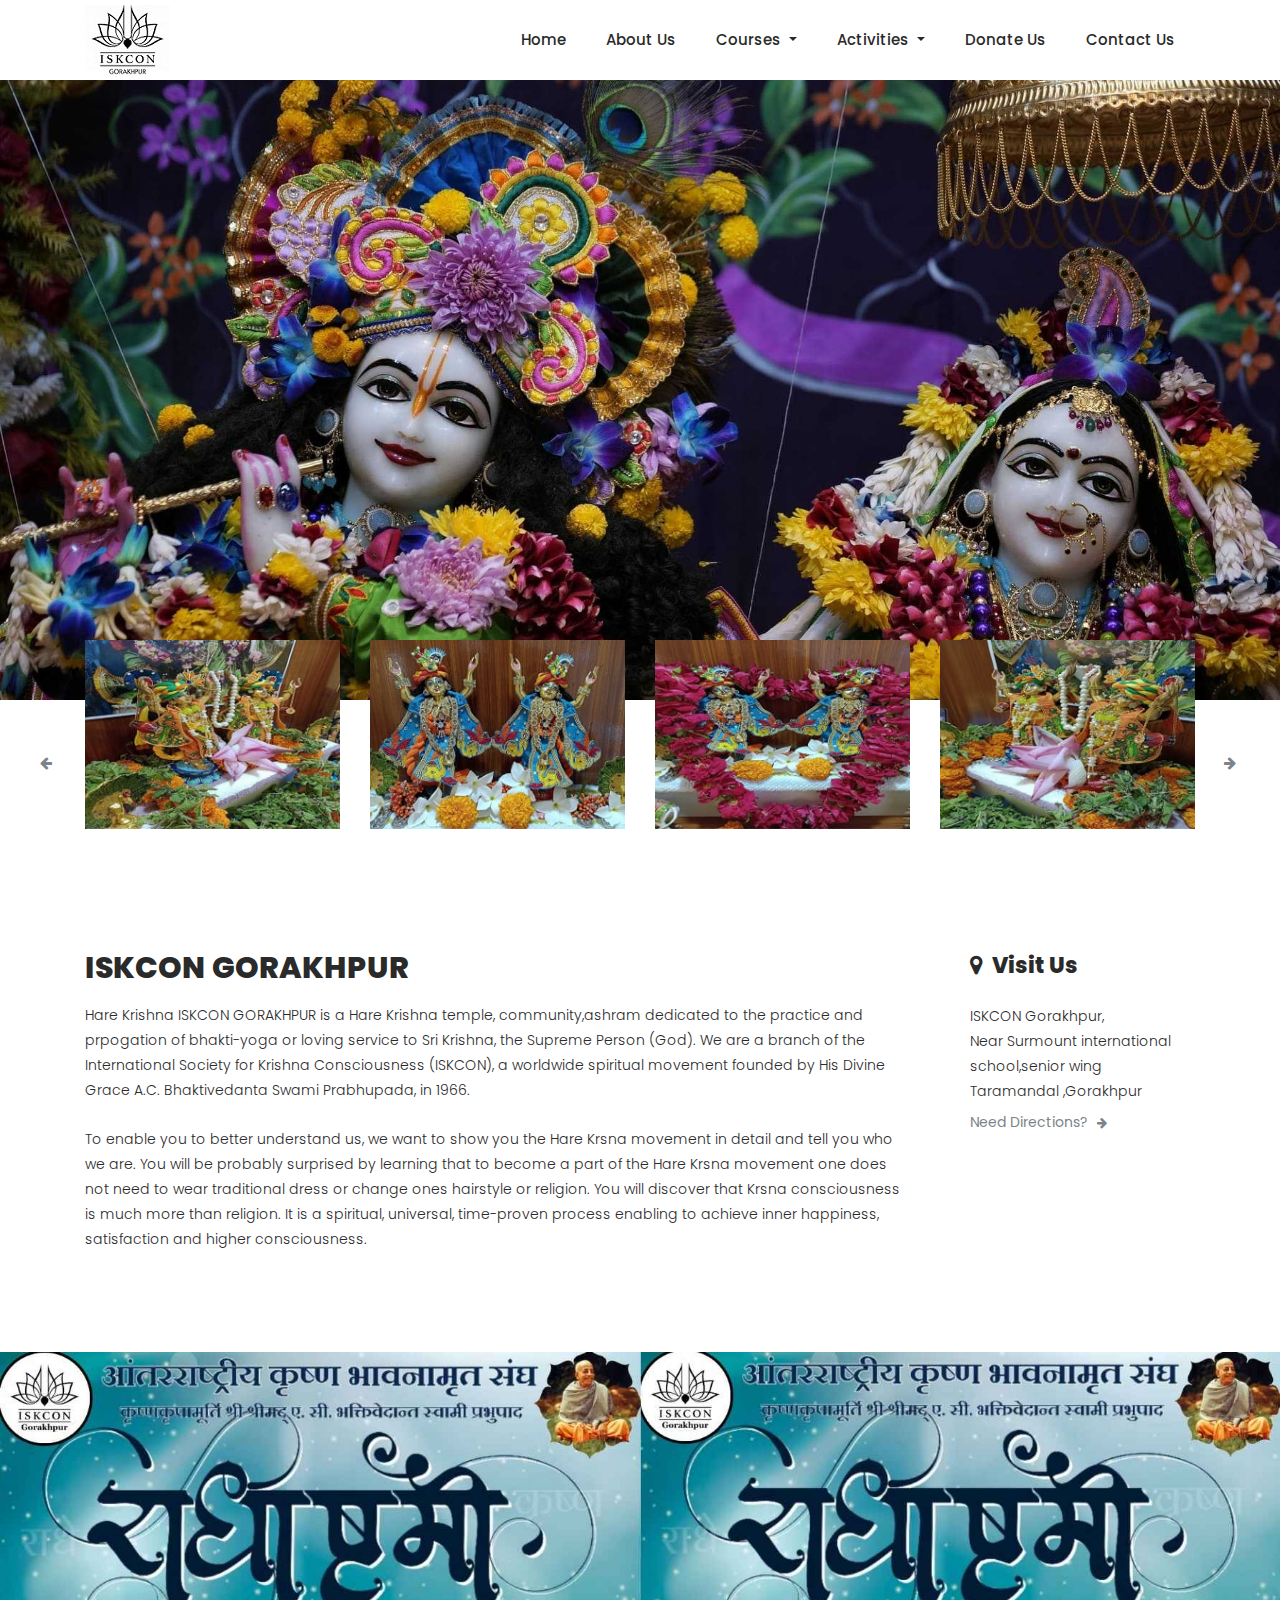
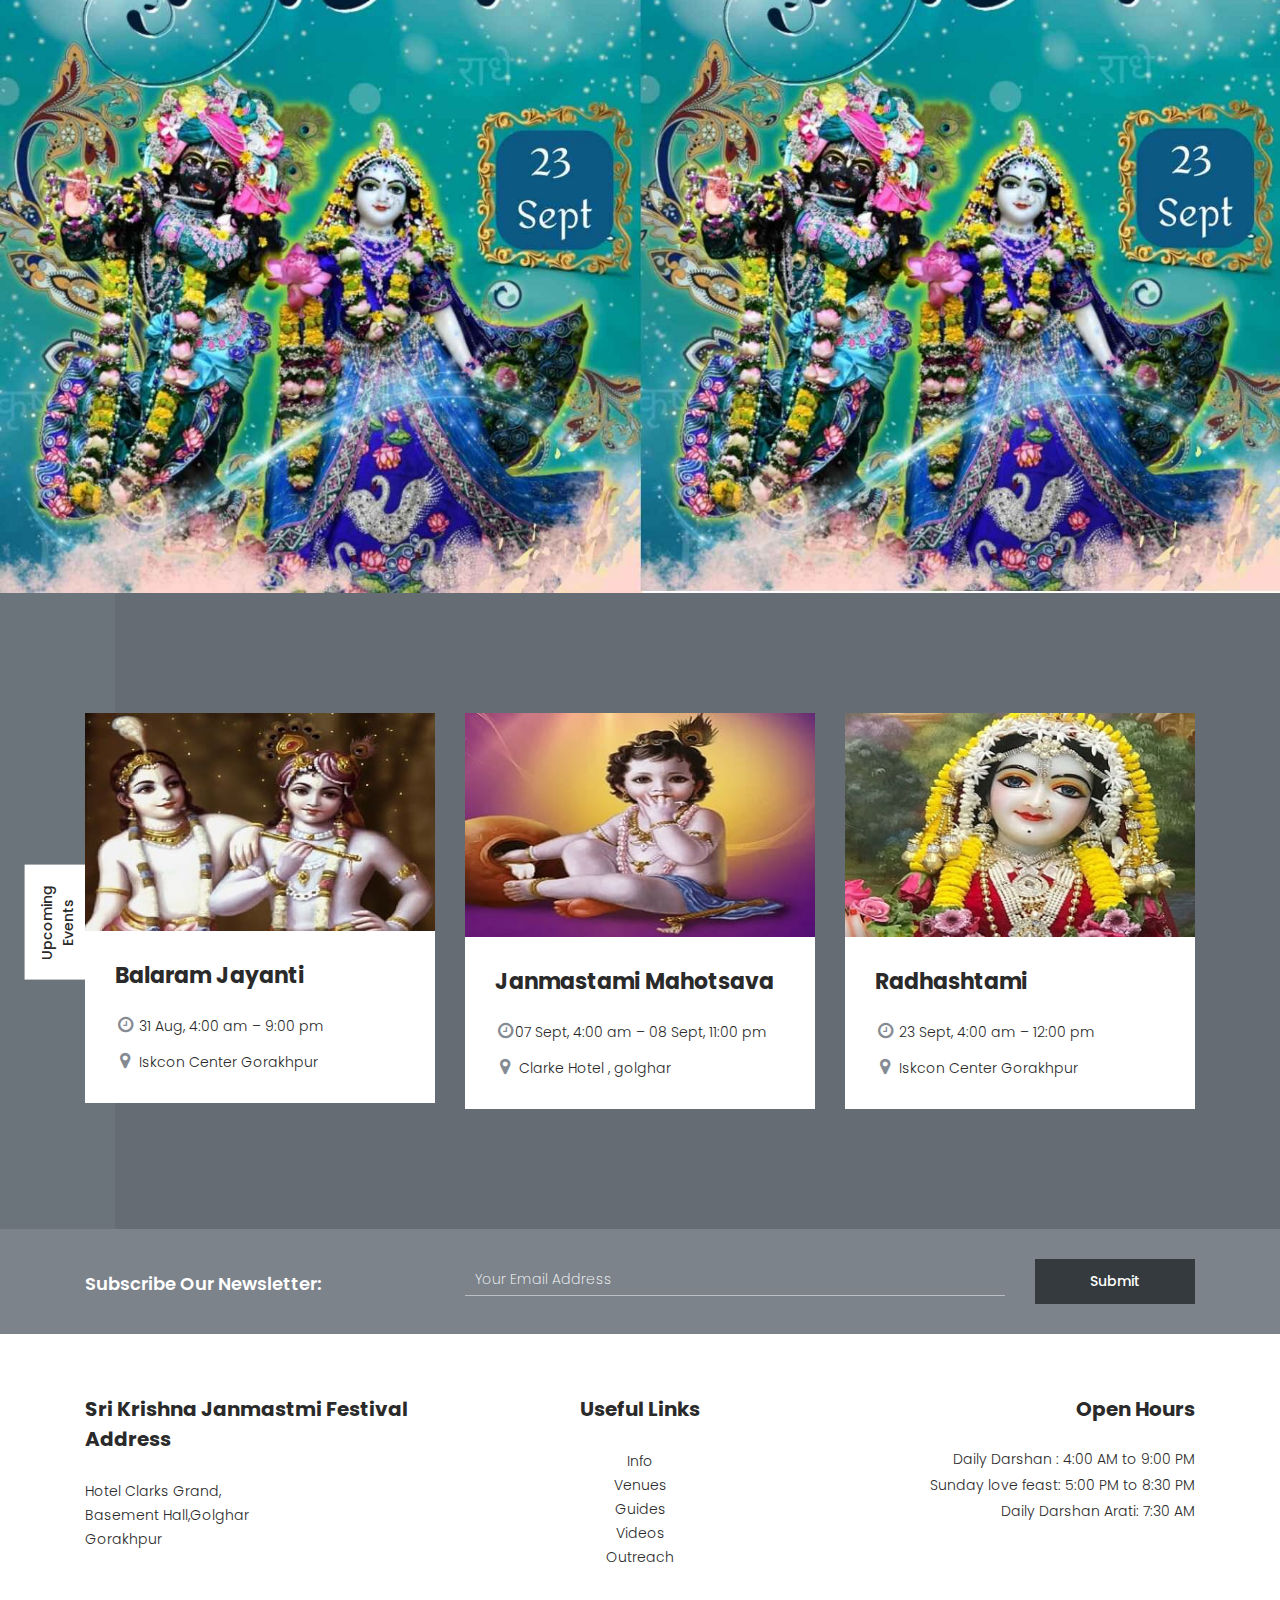
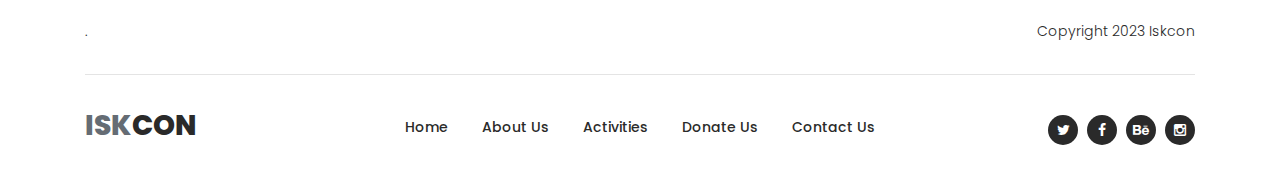
<file: index.html>
<!DOCTYPE html>
<html lang="en">

  <head>

    <meta charset="utf-8">
    <meta name="viewport" content="width=device-width, initial-scale=1, shrink-to-fit=no">
    <meta name="description" content="">
    <meta name="author" content="Tooplate">
    <link href="https://fonts.googleapis.com/css?family=Poppins:100,100i,200,200i,300,300i,400,400i,500,500i,600,600i,700,700i,800,800i,900,900i&display=swap" rel="stylesheet">

    <title>ISKCON GORAKHPUR</title>


    <!-- Additional CSS Files -->
    <link rel="stylesheet" type="text/css" href="assets/css/bootstrap.min.css">

    <link rel="stylesheet" type="text/css" href="assets/css/font-awesome.css">

    <link rel="stylesheet" type="text/css" href="assets/css/owl-carousel.css">

    <link rel="stylesheet" href="assets/css/tooplate-artxibition.css">
<!--

Tooplate 2125 ArtXibition

https://www.tooplate.com/view/2125-artxibition

-->
    </head>
    
    <body>
    
    <!-- ***** Preloader Start ***** -->
    <div id="js-preloader" class="js-preloader">
      <div class="preloader-inner">
        <span class="dot"></span>
        <div class="dots">
          <span></span>
          <span></span>
          <span></span>
        </div>
      </div>
    </div>
    <!-- ***** Preloader End ***** -->
    
    <!-- 
    <div class="pre-header">
        <div class="container">
            <div class="row">
                <div class="col-lg-6 col-sm-6">
                    <span>Krishna janmashtami is back!</span>
                </div>
                <div class="col-lg-6 col-sm-6">
                    <div class="text-button">
                        <a href="contact.html">Contact Us Now! <i class="fa fa-arrow-right"></i></a>
                    </div>
                </div>
            </div>
        </div>
    </div>
    
    <!-- ***** Header Area Start ***** -->
    <header class="header-area header-sticky">
        <div class="container">
            <div class="row">
                <div class="col-12">
                    <nav class="main-nav">
                        <!-- ***** Logo Start ***** -->
                        <a href="index.html" class="logo"><img src="assets/images/logo.jpg"</a>
                        <!-- ***** Logo End ***** -->
                        <!-- ***** Menu Start ***** -->
                        <ul class="nav">
                            <li><a href="index.html">Home</a></li>
                            <li><a href="about.html">About Us</a></li>
							<li><div class="btn-group">
                              <a href=""  class=" btn-default dropdown-toggle" data-toggle="dropdown" aria-haspopup="true" aria-expanded="false">
                                Courses <span class="caret"></span>
                              </a>
                              <ul class="dropdown-menu">
                                <li><a href="./bg.html">Bhagavad gita</a></li>
                                <li><a href="./dys.html">DYS</a></li>
                                <li><a href="#">Gita in action</a></li>
                              </ul>
                            </div></li>
                            <li><div class="btn-group">
                              <a href=""  class=" btn-default dropdown-toggle" data-toggle="dropdown" aria-haspopup="true" aria-expanded="false">
                                Activities <span class="caret"></span>
                              </a>
                              <ul class="dropdown-menu" style="width: 200px" >
                                <li><a href="./activities.html">Festivals</a></li>
                                <li ><a href="/page.html">Sunday love feast</a></li>
                                <li><a href="/page.html">Kids Summer Camp</a></li>
                                <li><a href="./gallary.html">Gallery </a></li>
                              </ul>
                            </div></a></li>
                            <li><a href="donate.html">Donate Us</a></li> 
                            <li><a href="contact.html">Contact Us</a></li>
                        </ul>        
                        <a class='menu-trigger'>
                            <span>Menu</span>
                        </a>
                        <!-- ***** Menu End ***** -->
                    </nav>
                </div>
            </div>
        </div>
    </header>
    <!-- ***** Header Area End ***** -->

    <!-- ***** Main Banner Area Start ***** -->
    <div class="main-banner">

        <div class="container">
            <div class="row">
                <div class="col-lg-12">
                    <div class="main-content">
                        
                         
                       
                    </div>
                </div>
            </div>
        </div>
    </div>
    <!-- ***** Main Banner Area End ***** -->

    <!-- *** Owl Carousel Items ***-->
    <div class="show-events-carousel">
        <div class="container">
            <div class="row">
                <div class="col-lg-12">
                    <div class="owl-show-events owl-carousel">
                        <div class="item">
                            <a href="gallary.html"><img src="assets/images/show-events-01.jpg" alt=""></a>
                        </div>
                        <div class="item">
                            <a href="gallary.html"><img src="assets/images/show-events-02.jpg" alt=""></a> 
                        </div>
                        <div class="item">
                            <a href="gallary.html"><img src="assets/images/show-events-03.jpg" alt=""></a> 
                        </div>
                        <div class="item">
                            <a href="gallary.html"><img src="assets/images/show-events-04.jpg" alt=""></a> 
                        </div>
                        <div class="item">
                            <a href="gallary.html"><img src="assets/images/show-events-05.jpg" alt=""></a> 
                        </div>
                        <div class="item">
                            <a href="gallary.html"><img src="assets/images/show-events-06.jpg" alt=""></a> 
                        </div>
                        <div class="item">
                            <a href="gallary.html"><img src="assets/images/show-events-01.jpg" alt=""></a> 
                        </div>
                        <div class="item">
                            <a href="gallary.html"><img src="assets/images/show-events-02.jpg" alt=""></a> 
                        </div>
                    </div>
                </div>
            </div>
        </div>
    </div>

    
    <!-- *** Amazing Venus ***-->
    <div class="amazing-venues">
        <div class="container">
            <div class="row">
                <div class="col-lg-9">
                    <div class="left-content">
                        <h4>ISKCON GORAKHPUR</h4>
                        <p>Hare Krishna ISKCON GORAKHPUR is a Hare Krishna temple, community,ashram dedicated to the practice and prpogation of bhakti-yoga or loving service to Sri Krishna, the Supreme Person (God). We are a branch of the International Society for Krishna Consciousness (ISKCON), a worldwide spiritual movement founded by His Divine Grace A.C. Bhaktivedanta Swami Prabhupada, in 1966.</p>
                        <br>
                        <p>To enable you to better understand us, we want to show you the Hare Krsna movement in detail and tell you who we are. You will be probably surprised by learning that to become a part of the Hare Krsna movement one does not need to wear traditional dress or change ones hairstyle or religion. You will discover that Krsna consciousness is much more than religion. It is a spiritual, universal, time-proven process enabling to achieve inner happiness, satisfaction and higher consciousness.</p>
                    </div>
                </div>
                <div class="col-lg-3">
                    <div class="right-content">
                        <h5><i class="fa fa-map-marker"></i> Visit Us</h5>
                        <span>ISKCON Gorakhpur, <br>Near Surmount international school,senior wing<br>Taramandal ,Gorakhpur</span>
                        <div class="text-button"><a href="show-events-details.html">Need Directions? <i class="fa fa-arrow-right"></i></a></div>
                    </div>
                </div>
            </div>
        </div>
    </div>


    <!-- *** Map ***-->
    <div class="map-image">
        <img src="assets/images/map-image.jpg" alt="Maps of 3 Venues">
    </div>





    <!-- *** Coming Events ***-->
    <div class="coming-events">
        <div class="left-button">
            <div class="main-white-button">
                <a href="activities.html">Upcoming Events</a>
            </div>
        </div>
        <div class="container">
            <div class="row">
                <div class="col-lg-4">
                    <div class="event-item">
                        <div class="thumb">
                            <a href="event-details.html"><img src="assets/images/event-01.jpg" alt=""></a>
                        </div>
                        <div class="down-content">
                            <a href="event-details.html"><h4>Balaram Jayanti</h4></a>
                            <ul>
                                <li><i class="fa fa-clock-o"></i> 31 Aug, 4:00 am – 9:00 pm</li>
                                <li><i class="fa fa-map-marker"></i> Iskcon Center Gorakhpur</li>
                            </ul>
                        </div>
                    </div>
                </div>
                <div class="col-lg-4">
                    <div class="event-item">
                        <div class="thumb">
                            <a href="event-details.html"><img src="assets/images/event-02.jpg" alt=""></a>
                        </div>
                        <div class="down-content">
                            <a href="event-details.html"><h4>Janmastami Mahotsava</h4></a>
                            <ul>
                                <li><i class="fa fa-clock-o"></i>07 Sept, 4:00 am – 08 Sept, 11:00 pm</li>
                                <li><i class="fa fa-map-marker"></i> Clarke Hotel , golghar</li>
                            </ul>
                        </div>
                    </div>
                </div>
                <div class="col-lg-4">
                    <div class="event-item">
                        <div class="thumb">
                            <a href="event-details.html"><img src="assets/images/event-03.jpg" alt=""></a>
                        </div>
                        <div class="down-content">
                            <a href="event-details.html"><h4>Radhashtami</h4></a>
                            <ul>
                                <li><i class="fa fa-clock-o"></i> 23 Sept, 4:00 am – 12:00 pm</li>
                                <li><i class="fa fa-map-marker"></i> Iskcon Center Gorakhpur</li>
                            </ul>
                        </div>
                    </div>
                </div>
            </div>
        </div>
    </div>


    <!-- *** Subscribe *** -->
    <div class="subscribe">
        <div class="container">
            <div class="row">
                <div class="col-lg-4">
                    <h4>Subscribe Our Newsletter:</h4>
                </div>
                <div class="col-lg-8">
                    <form id="subscribe" action="" method="get">
                        <div class="row">
                          <div class="col-lg-9">
                            <fieldset>
                              <input name="email" type="text" id="email" pattern="[^ @]*@[^ @]*" placeholder="Your Email Address" required="">
                            </fieldset>
                          </div>
                          <div class="col-lg-3">
                            <fieldset>
                              <button type="submit" id="form-submit" class="main-dark-button">Submit</button>
                            </fieldset>
                          </div>
                        </div>
                    </form>
                </div>
            </div>
        </div>
    </div>

    <!-- *** Footer *** -->
    <footer>
        <div class="container">
            <div class="row">
                <div class="col-lg-4">
                    <div class="address">
                        <h4>Sri Krishna Janmastmi Festival Address</h4>
                        <span>Hotel Clarks Grand, <br>Basement Hall,Golghar <br>Gorakhpur</span>
                    </div>
                </div>
                <div class="col-lg-4">
                    <div class="links">
                        <h4>Useful Links</h4>
                        <ul>
                            <li><a href="#">Info</a></li>
                            <li><a href="#">Venues</a></li>
                            <li><a href="#">Guides</a></li>
                            <li><a href="gallary.html">Videos</a></li>
                            <li><a href="#">Outreach</a></li>
                        </ul>
                    </div>
                </div>
                <div class="col-lg-4">
                    <div class="hours">
                        <h4>Open Hours</h4>
                        <ul>
                            <li>Daily Darshan : 4:00 AM to 9:00 PM</li>
                            <li>Sunday love feast: 5:00 PM to 8:30 PM</li>
                            <li>Daily Darshan Arati: 7:30 AM</li>
                        </ul>
                    </div>
                </div>
                <div class="col-lg-12">
                    <div class="under-footer">
                        <div class="row">
                            <div class="col-lg-6 col-sm-6">
                                <p>.</p>
                            </div>
                            <div class="col-lg-6 col-sm-6">
                                <p class="copyright">Copyright 2023 Iskcon 
                    
                    			
                            </div>
                        </div>
                    </div>
                </div>
                <div class="col-lg-12">
                    <div class="sub-footer">
                        <div class="row">
                            <div class="col-lg-3">
                                <div class="logo"><span>ISK<em>CON</em></span></div>
                            </div>
                            <div class="col-lg-6">
                                <div class="menu">
                                    <ul>
                                        <li><a href="index.html" class="active">Home</a></li>
                                        <li><a href="about.html">About Us</a></li>
                                        <li><a href="activities.html">Activities</a></li>
                                        <li><a href="donate.html">Donate Us</a></li> 
                                        <li><a href="contact.html">Contact Us</a></li>
                                    </ul>
                                </div>
                            </div>
                            <div class="col-lg-3">
                                <div class="social-links">
                                    <ul>
                                        <li><a href="#"><i class="fa fa-twitter"></i></a></li>
                                        <li><a href="#"><i class="fa fa-facebook"></i></a></li>
                                        <li><a href="#"><i class="fa fa-behance"></i></a></li>
                                        <li><a href="#"><i class="fa fa-instagram"></i></a></li>
                                    </ul>
                                </div>
                            </div>
                        </div>
                    </div>
                </div>
            </div>
        </div>
    </footer>

    <!-- jQuery -->
    <script src="assets/js/jquery-2.1.0.min.js"></script>

    <!-- Bootstrap -->
    <script src="assets/js/popper.js"></script>
    <script src="assets/js/bootstrap.min.js"></script>

    <!-- Plugins -->
    <script src="assets/js/scrollreveal.min.js"></script>
    <script src="assets/js/waypoints.min.js"></script>
    <script src="assets/js/jquery.counterup.min.js"></script>
    <script src="assets/js/imgfix.min.js"></script> 
    <script src="assets/js/mixitup.js"></script> 
    <script src="assets/js/accordions.js"></script>
    <script src="assets/js/owl-carousel.js"></script>
    
    <!-- Global Init -->
    <script src="assets/js/custom.js"></script>

  </body>
</html>
</file>
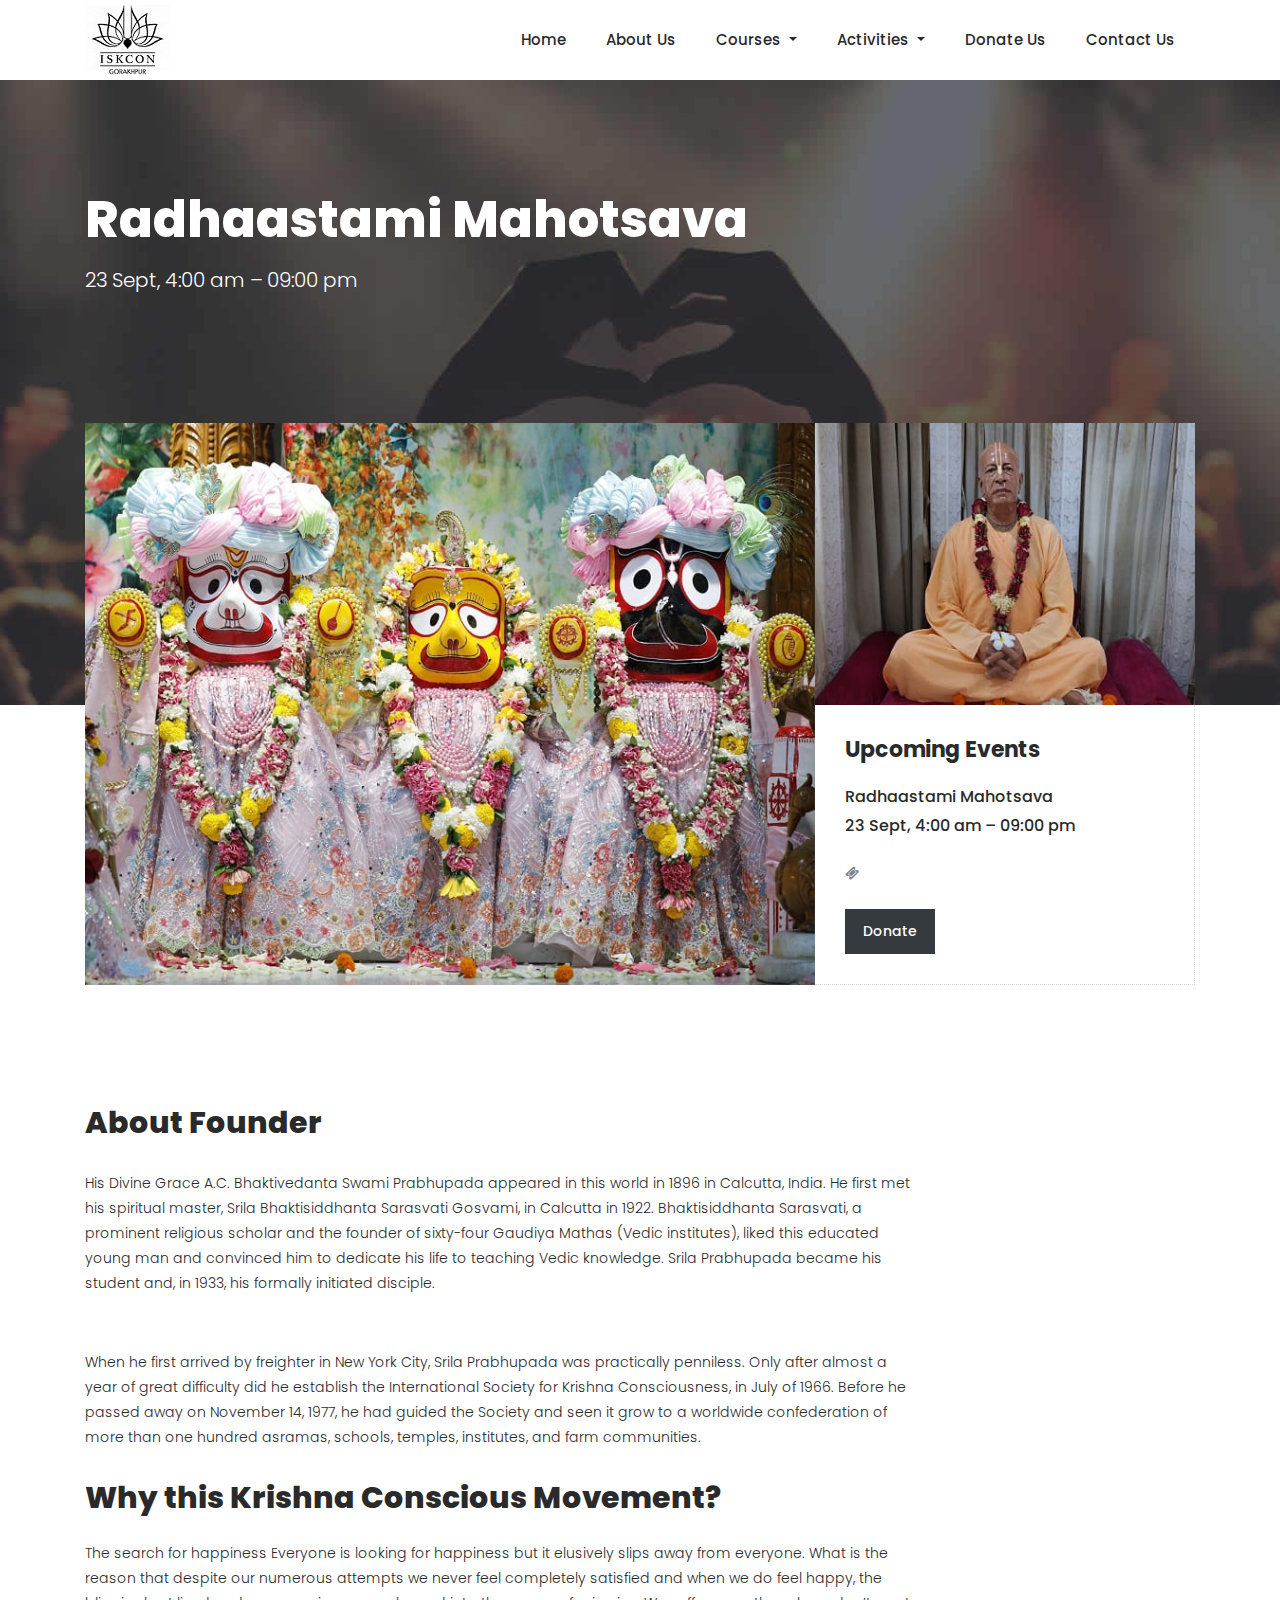
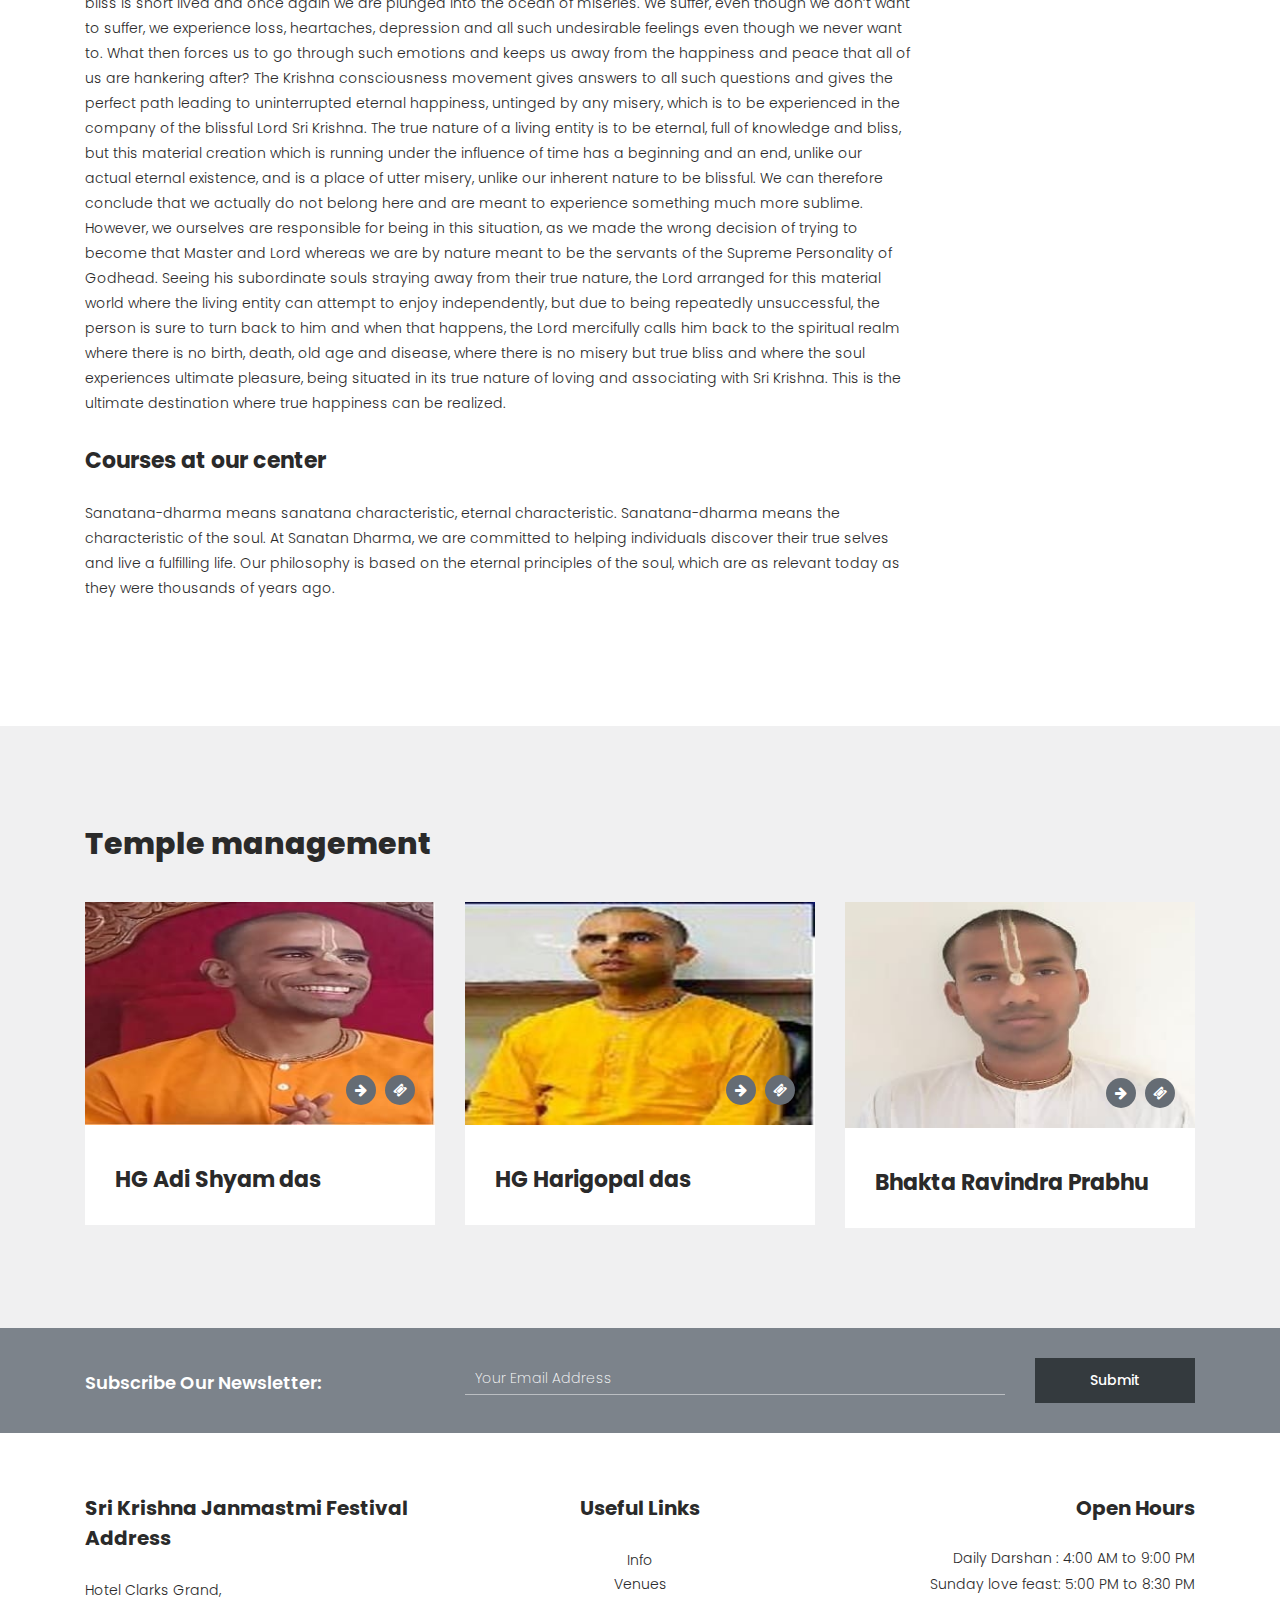
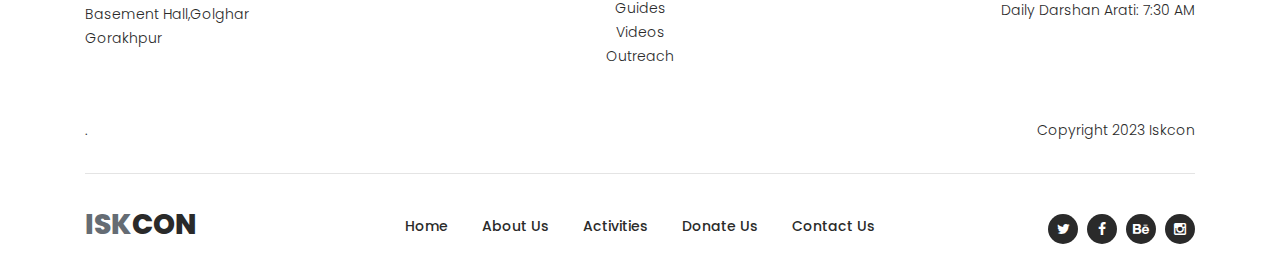
<file: about.html>
<!DOCTYPE html>
<html lang="en">

  <head>

    <meta charset="utf-8">
    <meta name="viewport" content="width=device-width, initial-scale=1, shrink-to-fit=no">
    <meta name="description" content="">
    <meta name="author" content="Tooplate">
    <link href="https://fonts.googleapis.com/css?family=Poppins:100,100i,200,200i,300,300i,400,400i,500,500i,600,600i,700,700i,800,800i,900,900i&display=swap" rel="stylesheet">

    <title>ISKCON GORAKHPUR</title>

    <!-- Additional CSS Files -->
    <link rel="stylesheet" type="text/css" href="assets/css/bootstrap.min.css">

    <link rel="stylesheet" type="text/css" href="assets/css/font-awesome.css">

    <link rel="stylesheet" type="text/css" href="assets/css/owl-carousel.css">

    <link rel="stylesheet" href="assets/css/tooplate-artxibition.css">
<!--

Tooplate 2125 ArtXibition

https://www.tooplate.com/view/2125-artxibition

-->
    </head>
    
    <body>
    
    <!-- ***** Preloader Start ***** -->
    <div id="js-preloader" class="js-preloader">
      <div class="preloader-inner">
        <span class="dot"></span>
        <div class="dots">
          <span></span>
          <span></span>
          <span></span>
        </div>
      </div>
    </div>
    <!-- ***** Preloader End ***** -->

    <!-- 
    <div class="pre-header">
        <div class="container">
            <div class="row">
                <div class="col-lg-6 col-sm-6">
                    <span>Krishna janmashtami is back!</span>
                </div>
                <div class="col-lg-6 col-sm-6">
                    <div class="text-button">
                        <a href="contact.html">Contact Us Now! <i class="fa fa-arrow-right"></i></a>
                    </div>
                </div>
            </div>
        </div>
    </div>
    
    <!-- ***** Header Area Start ***** -->
    <header class="header-area header-sticky">
        <div class="container">
            <div class="row">
                <div class="col-12">
                    <nav class="main-nav">
                        <!-- ***** Logo Start ***** -->
                        <a href="index.html" class="logo"><img src="assets/images/logo.jpg"</a>
                        <!-- ***** Logo End ***** -->
                        <!-- ***** Menu Start ***** -->
                        <ul class="nav">
                            <li><a href="index.html">Home</a></li>
                            <li><a href="about.html">About Us</a></li>
							<li><div class="btn-group">
                              <a href=""  class=" btn-default dropdown-toggle" data-toggle="dropdown" aria-haspopup="true" aria-expanded="false">
                                Courses <span class="caret"></span>
                              </a>
                              <ul class="dropdown-menu">
                                <li><a href="./bg.html">Bhagavad gita</a></li>
                                <li><a href="./dys.html">DYS</a></li>
                                <li><a href="/page.html">Gita in action</a></li>
                              </ul>
                            </div></li>
                            <li><div class="btn-group">
                              <a href=""  class=" btn-default dropdown-toggle" data-toggle="dropdown" aria-haspopup="true" aria-expanded="false">
                                Activities <span class="caret"></span>
                              </a>
                              <ul class="dropdown-menu" style="width: 200px" >
                                <li><a href="./activities.html">Festivals</a></li>
                                <li ><a href="/page.html">Sunday love feast</a></li>
                                <li><a href="/page.html">Kids Summer Camp</a></li>
                                <li><a href="./gallary.html">Gallery </a></li>
                              </ul>
                            </div></a></li>
                            <li><a href="donate.html">Donate Us</a></li> 
                            <li><a href="contact.html">Contact Us</a></li>
                        </ul>        
                        <a class='menu-trigger'>
                            <span>Menu</span>
                        </a>
                        <!-- ***** Menu End ***** -->
                    </nav>
                </div>
            </div>
        </div>
    </header>
    <!-- ***** Header Area End ***** -->

    <!-- ***** About Us Page ***** -->
    <div class="page-heading-about">
        <div class="container">
            <div class="row">
                <div class="col-lg-12">
                    <h2>Radhaastami Mahotsava</h2>
                    <span>23 Sept, 4:00 am – 09:00 pm</span>
                </div>
            </div>
        </div>
    </div>

    <div class="about-item">
        <div class="container">
            <div class="row">
                <div class="col-lg-8">
                    <div class="left-image">
                        <img src="assets/images/about-image.jpg" alt="party time">
                    </div>
                </div>
                <div class="col-lg-4">
                    <div class="right-content">
                        <div class="about-map-image">
                            <img src="assets/images/about-map-image.jpg" alt="party location">
                        </div>
                        <div class="down-content">
                            <h4>Upcoming Events</h4>
                            <ul>
                                <li>Radhaastami Mahotsava</li>
                                <li>23 Sept, 4:00 am – 09:00 pm</li>
                            </ul>
                            <span><i class="fa fa-ticket"></i> </span>
                            <div class="main-dark-button">
                                <a href="donate.html">donate</a>
                            </div>
                        </div>
                    </div>
                </div>
            </div>
        </div>
    </div>

    <div class="about-upcoming-shows">
        <div class="container">
            <div class="row">
                <div class="col-lg-9">
                    <h2>About Founder</h2>
                    <p><p>His Divine Grace A.C. Bhaktivedanta Swami Prabhupada appeared in this world in 1896 in Calcutta, India. He first met his spiritual master, Srila Bhaktisiddhanta Sarasvati Gosvami, in Calcutta in 1922. Bhaktisiddhanta Sarasvati, a prominent religious scholar and the founder of sixty-four Gaudiya Mathas (Vedic institutes), liked this educated young man and convinced him to dedicate his life to teaching Vedic knowledge. Srila Prabhupada became his student and, in 1933, his formally initiated disciple.</p><br><p>When he first arrived by freighter in New York City, Srila Prabhupada was practically penniless. Only after almost a year of great difficulty did he establish the International Society for Krishna Consciousness, in July of 1966. Before he passed away on November 14, 1977, he had guided the Society and seen it grow to a worldwide confederation of more than one hundred asramas, schools, temples, institutes, and farm communities.</p></p>
                    <h2>Why this Krishna Conscious Movement?</h2>
                    <p>The search for happiness
                    Everyone is looking for happiness but it elusively slips away from everyone. What is the reason that despite our numerous attempts we never feel completely satisfied and when we do feel happy, the bliss is short lived and once again we are plunged into the ocean of miseries. We suffer, even though we don’t want to suffer, we experience loss, heartaches, depression and all such undesirable feelings even though we never want to. What then forces us to go through such emotions and keeps us away from the happiness and peace that all of us are hankering after? The Krishna consciousness movement gives answers to all such questions and gives the perfect path leading to uninterrupted eternal happiness, untinged by any misery, which is to be experienced in the company of the blissful Lord Sri Krishna. The true nature of a living entity is to be eternal, full of knowledge and bliss, but this material creation which is running under the influence of time has a beginning and an end, unlike our actual eternal existence, and is a place of utter misery, unlike our inherent nature to be blissful. We can therefore conclude that we actually do not belong here and are meant to experience something much more sublime. However, we ourselves are responsible for being in this situation, as we made the wrong decision of trying to become that Master and Lord whereas we are by nature meant to be the servants of the Supreme Personality of Godhead. Seeing his subordinate souls straying away from their true nature, the Lord arranged for this material world where the living entity can attempt to enjoy independently, but due to being repeatedly unsuccessful, the person is sure to turn back to him and when that happens, the Lord mercifully calls him back to the spiritual realm where there is no birth, death, old age and disease, where there is no misery but true bliss and where the soul experiences ultimate pleasure, being situated in its true nature of loving and associating with Sri Krishna. This is the ultimate destination where true happiness can be realized.</p>
                    <h4>Courses at our center</h4>
                    <p>Sanatana-dharma means sanatana characteristic, eternal characteristic. Sanatana-dharma means the characteristic of the soul. At Sanatan Dharma, we are committed to helping individuals discover their true selves and live a fulfilling life. Our philosophy is based on the eternal principles of the soul, which are as relevant today as they were thousands of years ago.
                        </p>
                    <div class="text-button">
                       
                    </div>
                </div>

            </div>
        </div>
    </div>

    <div class="also-like">
        <div class="container">
            <div class="row">
                <div class="col-lg-12">
                    <h2>Temple management</h2>
                </div>
                <div class="col-lg-4">
                    <div class="like-item">
                        <div class="thumb">
                            <a href="event-details.html"><img src="assets/images/like-01.jpg" alt=""></a>
                            <div class="icons">
                                <ul>
                                    <li><a href="event-details.html"><i class="fa fa-arrow-right"></i></a></li>
                                    <li><a href="ticket-details.html"><i class="fa fa-ticket"></i></a></li>
                                </ul>
                            </div>
                        </div>
                        <div class="down-content">
                            
                            <a href="event-details.html"><h4>HG Adi Shyam das</h4></a>
                        </div>
                    </div>
                </div>
                <div class="col-lg-4">
                    <div class="like-item">
                        <div class="thumb">
                            <a href="event-details.html"><img src="assets/images/like-02.jpg" alt=""></a>
                            <div class="icons">
                                <ul>
                                    <li><a href="event-details.html"><i class="fa fa-arrow-right"></i></a></li>
                                    <li><a href="ticket-details.html"><i class="fa fa-ticket"></i></a></li>
                                </ul>
                            </div>
                        </div>
                        <div class="down-content">
                            
                            <a href="event-details.html"><h4>HG Harigopal das</h4></a>
                        </div>
                    </div>
                </div>
                <div class="col-lg-4">
                    <div class="like-item">
                        <div class="thumb">
                            <a href="event-details.html"><img src="assets/images/like-03.jpg" alt=""></a>
                            <div class="icons">
                                <ul>
                                    <li><a href="event-details.html"><i class="fa fa-arrow-right"></i></a></li>
                                    <li><a href="ticket-details.html"><i class="fa fa-ticket"></i></a></li>
                                </ul>
                            </div>
                        </div>
                        <div class="down-content">
                            
                            <a href="event-details.html"><h4>Bhakta Ravindra Prabhu</h4></a>
                        </div>
                    </div>
                </div>
            </div>
        </div>
    </div>


    <!-- *** Subscribe *** -->
    <div class="subscribe">
        <div class="container">
            <div class="row">
                <div class="col-lg-4">
                    <h4>Subscribe Our Newsletter:</h4>
                </div>
                <div class="col-lg-8">
                    <form id="subscribe" action="" method="get">
                        <div class="row">
                          <div class="col-lg-9">
                            <fieldset>
                              <input name="email" type="text" id="email" pattern="[^ @]*@[^ @]*" placeholder="Your Email Address" required="">
                            </fieldset>
                          </div>
                          <div class="col-lg-3">
                            <fieldset>
                              <button type="submit" id="form-submit" class="main-dark-button">Submit</button>
                            </fieldset>
                          </div>
                        </div>
                    </form>
                </div>
            </div>
        </div>
    </div>

    <!-- *** Footer *** -->
    <footer>
        <div class="container">
            <div class="row">
                <div class="col-lg-4">
                    <div class="address">
                        <h4>Sri Krishna Janmastmi Festival Address</h4>
                        <span>Hotel Clarks Grand, <br>Basement Hall,Golghar <br>Gorakhpur</span>
                    </div>
                </div>
                <div class="col-lg-4">
                    <div class="links">
                        <h4>Useful Links</h4>
                        <ul>
                            <li><a href="#">Info</a></li>
                            <li><a href="#">Venues</a></li>
                            <li><a href="#">Guides</a></li>
                            <li><a href="#">Videos</a></li>
                            <li><a href="#">Outreach</a></li>
                        </ul>
                    </div>
                </div>
                <div class="col-lg-4">
                    <div class="hours">
                        <h4>Open Hours</h4>
                        <ul>
                            <li>Daily Darshan : 4:00 AM to 9:00 PM</li>
                            <li>Sunday love feast: 5:00 PM to 8:30 PM</li>
                            <li>Daily Darshan Arati: 7:30 AM</li>
                        </ul>
                    </div>
                </div>
                <div class="col-lg-12">
                    <div class="under-footer">
                        <div class="row">
                            <div class="col-lg-6 col-sm-6">
                                <p>.</p>
                            </div>
                            <div class="col-lg-6 col-sm-6">
                                <p class="copyright">Copyright 2023 Iskcon 
                    
                    			
                            </div>
                        </div>
                    </div>
                </div>
                <div class="col-lg-12">
                    <div class="sub-footer">
                        <div class="row">
                            <div class="col-lg-3">
                                <div class="logo"><span>ISK<em>CON</em></span></div>
                            </div>
                            <div class="col-lg-6">
                                <div class="menu">
                                    <ul>
                                        <li><a href="index.html" class="active">Home</a></li>
                                        <li><a href="about.html">About Us</a></li>
                                        <li><a href="activities.html">Activities</a></li>
                                        <li><a href="donate.html">Donate Us</a></li> 
                                        <li><a href="contact.html">Contact Us</a></li>
                                    </ul>
                                </div>
                            </div>
                            <div class="col-lg-3">
                                <div class="social-links">
                                    <ul>
                                        <li><a href="#"><i class="fa fa-twitter"></i></a></li>
                                        <li><a href="#"><i class="fa fa-facebook"></i></a></li>
                                        <li><a href="#"><i class="fa fa-behance"></i></a></li>
                                        <li><a href="#"><i class="fa fa-instagram"></i></a></li>
                                    </ul>
                                </div>
                            </div>
                        </div>
                    </div>
                </div>
            </div>
        </div>
    </footer>

    <!-- jQuery -->
    <script src="assets/js/jquery-2.1.0.min.js"></script>

    <!-- Bootstrap -->
    <script src="assets/js/popper.js"></script>
    <script src="assets/js/bootstrap.min.js"></script>

    <!-- Plugins -->
    <script src="assets/js/scrollreveal.min.js"></script>
    <script src="assets/js/waypoints.min.js"></script>
    <script src="assets/js/jquery.counterup.min.js"></script>
    <script src="assets/js/imgfix.min.js"></script> 
    <script src="assets/js/mixitup.js"></script> 
    <script src="assets/js/accordions.js"></script>
    <script src="assets/js/owl-carousel.js"></script>
    
    <!-- Global Init -->
    <script src="assets/js/custom.js"></script>
  </body>
</html>
</file>
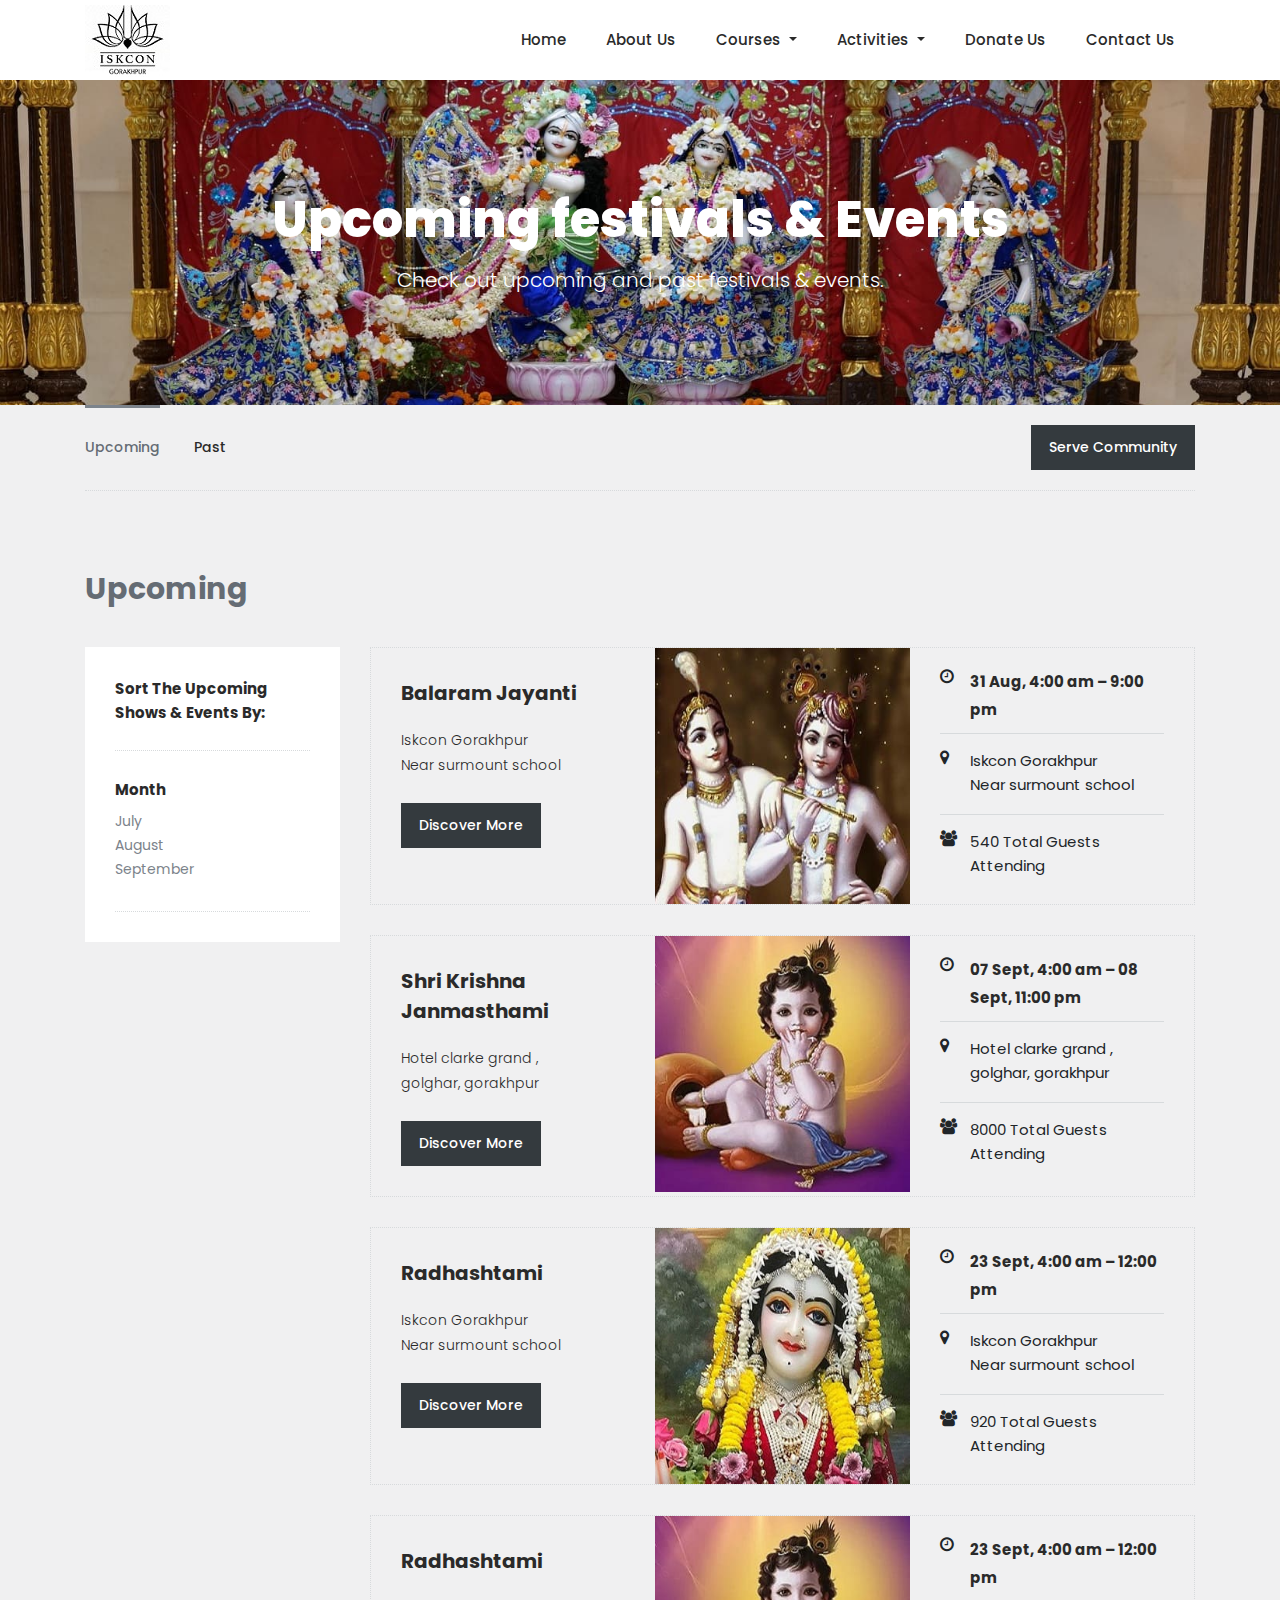
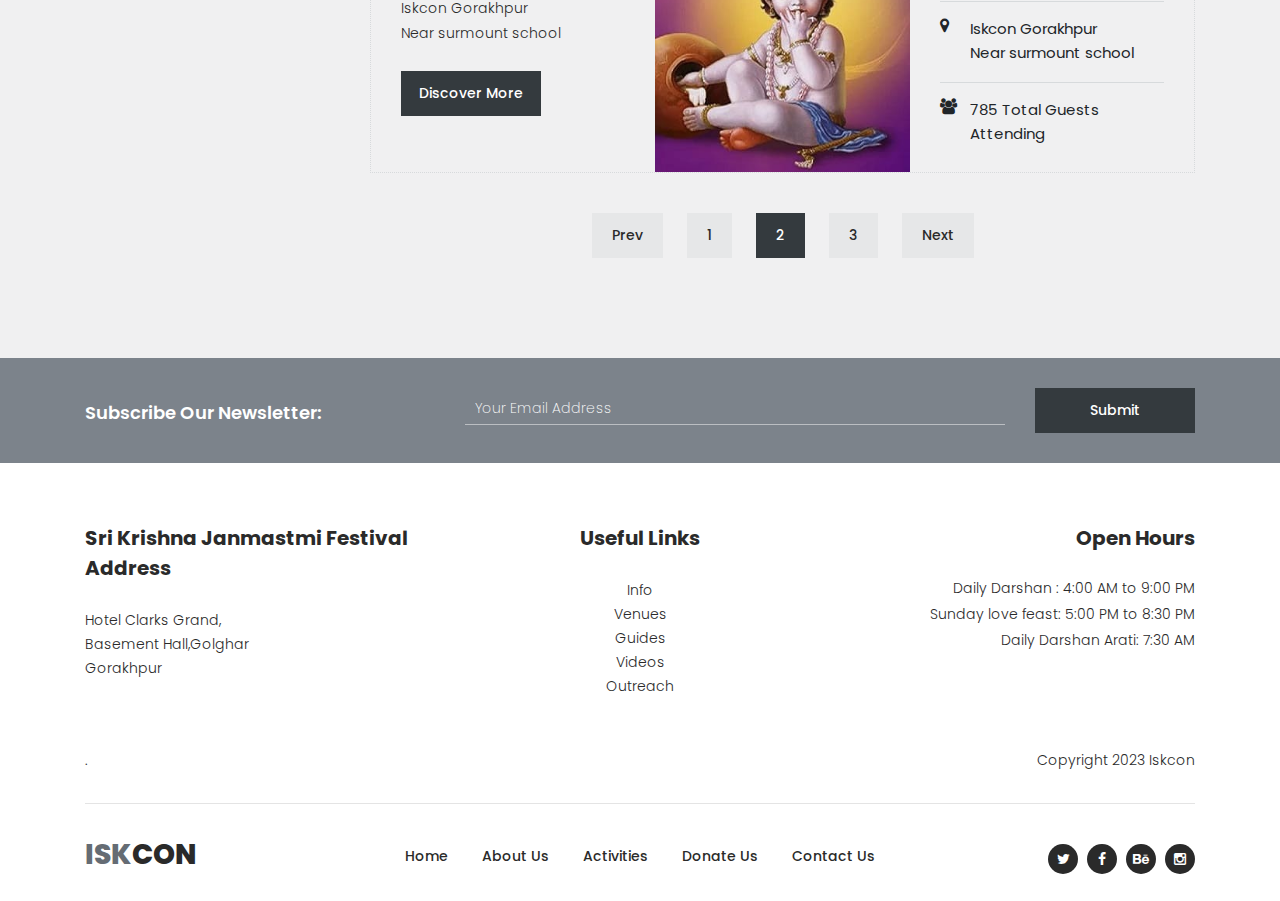
<file: activities.html>
<!DOCTYPE html>
<html lang="en">

  <head>

    <meta charset="utf-8">
    <meta name="viewport" content="width=device-width, initial-scale=1, shrink-to-fit=no">
    <meta name="description" content="">
    <meta name="author" content="Tooplate">
    <link href="https://fonts.googleapis.com/css?family=Poppins:100,100i,200,200i,300,300i,400,400i,500,500i,600,600i,700,700i,800,800i,900,900i&display=swap" rel="stylesheet">

    <title>ISKCON GORAKHPUR</title>


    <!-- Additional CSS Files -->
    <link rel="stylesheet" type="text/css" href="assets/css/bootstrap.min.css">

    <link rel="stylesheet" type="text/css" href="assets/css/font-awesome.css">

    <link rel="stylesheet" type="text/css" href="assets/css/owl-carousel.css">

    <link rel="stylesheet" href="assets/css/tooplate-artxibition.css">
<!--

Tooplate 2125 ArtXibition

https://www.tooplate.com/view/2125-artxibition

-->
    </head>
    
    <body>
    
    <!-- ***** Preloader Start ***** -->
    <div id="js-preloader" class="js-preloader">
      <div class="preloader-inner">
        <span class="dot"></span>
        <div class="dots">
          <span></span>
          <span></span>
          <span></span>
        </div>
      </div>
    </div>
    <!-- ***** Preloader End ***** -->
    
    <!-- ***** Pre HEader 
    <div class="pre-header">
        <div class="container">
            <div class="row">
                <div class="col-lg-6 col-sm-6">
                    <span>Krishna janmashtami is back!</span>
                </div>
                <div class="col-lg-6 col-sm-6">
                    <div class="text-button">
                        <a href="contact.html">Contact Us Now! <i class="fa fa-arrow-right"></i></a>
                    </div>
                </div>
            </div>
        </div>
    </div>
    
    <!-- ***** Header Area Start ***** -->
    <header class="header-area header-sticky">
        <div class="container">
            <div class="row">
                <div class="col-12">
                    <nav class="main-nav">
                        <!-- ***** Logo Start ***** -->
                        <a href="index.html" class="logo"><img src="assets/images/logo.jpg"</a>
                        <!-- ***** Logo End ***** -->
                        <!-- ***** Menu Start ***** -->
                        <ul class="nav">
                            <li><a href="index.html">Home</a></li>
                            <li><a href="about.html">About Us</a></li>
							<li><div class="btn-group">
                              <a href=""  class=" btn-default dropdown-toggle" data-toggle="dropdown" aria-haspopup="true" aria-expanded="false">
                                Courses <span class="caret"></span>
                              </a>
                              <ul class="dropdown-menu">
                                <li><a href="./bg.html">Bhagavad gita</a></li>
                                <li><a href="./dys.html">DYS</a></li>
                                <li><a href="/page.html">Gita in action</a></li>
                              </ul>
                            </div></li>
                            <li><div class="btn-group">
                              <a href=""  class=" btn-default dropdown-toggle" data-toggle="dropdown" aria-haspopup="true" aria-expanded="false">
                                Activities <span class="caret"></span>
                              </a>
                              <ul class="dropdown-menu" style="width: 200px" >
                                <li><a href="./activities.html">Festivals</a></li>
                                <li ><a href="/page.html">Sunday love feast</a></li>
                                <li><a href="/page.html">Kids Summer Camp</a></li>
                                <li><a href="./gallary.html">Gallery </a></li>
                              </ul>
                            </div></a></li>
                            <li><a href="donate.html">Donate Us</a></li> 
                            <li><a href="contact.html">Contact Us</a></li>
                        </ul>        
                        <a class='menu-trigger'>
                            <span>Menu</span>
                        </a>
                        <!-- ***** Menu End ***** -->
                    </nav>
                </div>
            </div>
        </div>
    </header>
    <!-- ***** Header Area End ***** -->

    <!-- ***** About Us Page ***** -->
    <div class="page-heading-shows-events">
        <div class="container">
            <div class="row">
                <div class="col-lg-12">
                    <h2>Upcoming festivals & Events</h2>
                    <span>Check out upcoming and past festivals & events.</span>
                </div>
            </div>
        </div>
    </div>

    <div class="shows-events-tabs">
        <div class="container">
            <div class="row">
                <div class="col-lg-12">
                    <div class="row" id="tabs">
                        <div class="col-lg-12">
                            <div class="heading-tabs">
                                <div class="row">
                                    <div class="col-lg-8">
                                        <ul>
                                          <li><a href='#tabs-1'>Upcoming</a></li>
                                          <li><a href='#tabs-2'>Past</a></a></li>
                                        </ul>
                                    </div>
                                    <div class="col-lg-4">
                                          <div class="main-dark-button">
                                              <a href="donate.html">Serve community</a>
                                          </div>
                                    </div>
                                </div>
                            </div>
                        </div>
                        <div class="col-lg-12">
                            <section class='tabs-content'>
                                <article id='tabs-1'>
                                    <div class="row">
                                        <div class="col-lg-12">
                                            <div class="heading"><h2>Upcoming</h2></div>
                                        </div>
                                        <div class="col-lg-3">
                                            <div class="sidebar">
                                                <div class="row">
                                                    <div class="col-lg-12">
                                                        <div class="heading-sidebar">
                                                            <h4>Sort The Upcoming Shows & Events By:</h4>
                                                        </div>
                                                    </div>
                                                    <div class="col-lg-12">
                                                        <div class="month">
                                                            <h6>Month</h6>
                                                            <ul>
                                                                <li><a href="#">July</a></li>
                                                                <li><a href="#">August</a></li>
                                                                <li><a href="#">September</a></li>
                                                            </ul>
                                                        </div>
                                                    </div>
                                        <!--            <div class="col-lg-12">
                                                        <div class="category">
                                                            <h6>Category</h6>
                                                            <ul>
                                                                <li><a href="#">Pop Music</a></li>
                                                                <li><a href="#">Rock Music</a></li>
                                                                <li><a href="#">Hip Hop Music</a></li>
                                                            </ul>
                                                        </div>
                                                    </div>
                                                    <div class="col-lg-12">
                                                        <div class="venues">
                                                            <h6>Venues</h6>
                                                            <ul>
                                                                <li><a href="#">Radio City Musical Hall</a></li>
                                                                <li><a href="#">Madison Square Garden</a></li>
                                                                <li><a href="#">Royce Hall</a></li>
                                                            </ul>
                                                        </div>
                                                    </div>
                                                -->
                                                </div>
                                            </div>
                                        </div>
                                        <div class="col-lg-9">
                                            <div class="row">
                                                <div class="col-lg-12">
                                                    <div class="event-item">
                                                        <div class="row">
                                                            <div class="col-lg-4">
                                                                <div class="left-content">
                                                                    <h4>Balaram Jayanti</h4>
                                                                    <p>Iskcon Gorakhpur <br>Near surmount school</p>
                                                                    <div class="main-dark-button"><a href="event-details.html">Discover More</a></div>
                                                                </div>
                                                            </div>
                                                            <div class="col-lg-4">
                                                                <div class="thumb">
                                                                    <img src="assets/images/event-page-01.jpg" alt="">
                                                                </div>
                                                            </div>
                                                            <div class="col-lg-4">
                                                                <div class="right-content">
                                                                    <ul>
                                                                        <li>
                                                                            <i class="fa fa-clock-o"></i>
                                                                            <h6>31 Aug, 4:00 am – 9:00 pm</h6>
                                                                        </li>
                                                                        <li>
                                                                            <i class="fa fa-map-marker"></i>
                                                                            <span>Iskcon Gorakhpur <br>Near surmount school</span>
                                                                        </li>
                                                                        <li>
                                                                            <i class="fa fa-users"></i>
                                                                            <span>540 Total Guests Attending</span>
                                                                        </li>
                                                                    </ul>
                                                                </div>
                                                            </div>
                                                        </div>
                                                    </div>
                                                </div>
                                                <div class="col-lg-12">
                                                    <div class="event-item">
                                                        <div class="row">
                                                            <div class="col-lg-4">
                                                                <div class="left-content">
                                                                    <h4>Shri Krishna Janmasthami</h4>
                                                                    <p>Hotel clarke grand , golghar, gorakhpur</p>
                                                                    <div class="main-dark-button"><a href="event-details.html">Discover More</a></div>
                                                                </div>
                                                            </div>
                                                            <div class="col-lg-4">
                                                                <div class="thumb">
                                                                    <img src="assets/images/event-page-02.jpg" alt="">
                                                                </div>
                                                            </div>
                                                            <div class="col-lg-4">
                                                                <div class="right-content">
                                                                    <ul>
                                                                        <li>
                                                                            <i class="fa fa-clock-o"></i>
                                                                            <h6>07 Sept, 4:00 am – 08 Sept, 11:00 pm</h6>
                                                                        </li>
                                                                        <li>
                                                                            <i class="fa fa-map-marker"></i>
                                                                            <span>Hotel clarke grand , golghar, gorakhpur</span>
                                                                        </li>
                                                                        <li>
                                                                            <i class="fa fa-users"></i>
                                                                            <span>8000 Total Guests Attending</span>
                                                                        </li>
                                                                    </ul>
                                                                </div>
                                                            </div>
                                                        </div>
                                                    </div>
                                                </div>
                                                <div class="col-lg-12">
                                                    <div class="event-item">
                                                        <div class="row">
                                                            <div class="col-lg-4">
                                                                <div class="left-content">
                                                                    <h4>Radhashtami</h4>
                                                                    <p>Iskcon Gorakhpur <br>Near surmount school</p>
                                                                    <div class="main-dark-button"><a href="event-details.html">Discover More</a></div>
                                                                </div>
                                                            </div>
                                                            <div class="col-lg-4">
                                                                <div class="thumb">
                                                                    <img src="assets/images/event-page-03.jpg" alt="">
                                                                </div>
                                                            </div>
                                                            <div class="col-lg-4">
                                                                <div class="right-content">
                                                                    <ul>
                                                                        <li>
                                                                            <i class="fa fa-clock-o"></i>
                                                                            <h6>23 Sept, 4:00 am – 12:00 pm</h6>
                                                                        </li>
                                                                        <li>
                                                                            <i class="fa fa-map-marker"></i>
                                                                            <span>Iskcon Gorakhpur <br>Near surmount school</span>
                                                                        </li>
                                                                        <li>
                                                                            <i class="fa fa-users"></i>
                                                                            <span>920 Total Guests Attending</span>
                                                                        </li>
                                                                    </ul>
                                                                </div>
                                                            </div>
                                                        </div>
                                                    </div>
                                                </div>
                                                <div class="col-lg-12">
                                                    <div class="event-item">
                                                        <div class="row">
                                                            <div class="col-lg-4">
                                                                <div class="left-content">
                                                                    <h4>Radhashtami</h4>
                                                                    <p>Iskcon Gorakhpur <br>Near surmount school</p>
                                                                    <div class="main-dark-button"><a href="event-details.html">Discover More</a></div>
                                                                </div>
                                                            </div>
                                                            <div class="col-lg-4">
                                                                <div class="thumb">
                                                                    <img src="assets/images/event-page-04.jpg" alt="">
                                                                </div>
                                                            </div>
                                                            <div class="col-lg-4">
                                                                <div class="right-content">
                                                                    <ul>
                                                                        <li>
                                                                            <i class="fa fa-clock-o"></i>
                                                                            <h6>23 Sept, 4:00 am – 12:00 pm</h6>
                                                                        </li>
                                                                        <li>
                                                                            <i class="fa fa-map-marker"></i>
                                                                            <span>Iskcon Gorakhpur <br>Near surmount school</span>
                                                                        </li>
                                                                        <li>
                                                                            <i class="fa fa-users"></i>
                                                                            <span>785 Total Guests Attending</span>
                                                                        </li>
                                                                    </ul>
                                                                </div>
                                                            </div>
                                                        </div>
                                                    </div>
                                                </div>
                                                <div class="col-lg-12">
                                                    <div class="pagination">
                                                        <ul>
                                                            <li><a href="#">Prev</a></li>
                                                            <li><a href="#">1</a></li>
                                                            <li class="active"><a href="#">2</a></li>
                                                            <li><a href="#">3</a></li>
                                                            <li><a href="#">Next</a></li>
                                                        </ul>
                                                    </div>
                                                </div>
                                            </div>
                                        </div>
                                    </div>
                                </article>                            
                                <article id='tabs-2'>
                                    <div class="row">
                                        <div class="col-lg-12">
                                            <div class="heading"><h2>Upcoming</h2></div>
                                        </div>
                                        <div class="col-lg-3">
                                            <div class="sidebar">
                                                <div class="row">
                                                    <div class="col-lg-12">
                                                        <div class="heading-sidebar">
                                                            <h4>Sort The Upcoming Shows & Events By:</h4>
                                                        </div>
                                                    </div>
                                                    <div class="col-lg-12">
                                                        <div class="month">
                                                            <h6>Month</h6>
                                                            <ul>
                                                                <li><a href="#">July</a></li>
                                                                <li><a href="#">August</a></li>
                                                                <li><a href="#">September</a></li>
                                                            </ul>
                                                        </div>
                                                    </div>
                                                    <div class="col-lg-12">
                                                        <div class="category">
                                                            <h6>Category</h6>
                                                            <ul>
                                                                <li><a href="#">Pop Music</a></li>
                                                                <li><a href="#">Rock Music</a></li>
                                                                <li><a href="#">Hip Hop Music</a></li>
                                                            </ul>
                                                        </div>
                                                    </div>
                                                    <div class="col-lg-12">
                                                        <div class="venues">
                                                            <h6>Venues</h6>
                                                            <ul>
                                                                <li><a href="#">Radio City Musical Hall</a></li>
                                                                <li><a href="#">Madison Square Garden</a></li>
                                                                <li><a href="#">Royce Hall</a></li>
                                                            </ul>
                                                        </div>
                                                    </div>
                                                </div>
                                            </div>
                                        </div>
                                        <div class="col-lg-9">
                                            <div class="row">
                                                <div class="col-lg-12">
                                                    <div class="event-item">
                                                        <div class="row">
                                                            <div class="col-lg-4">
                                                                <div class="left-content">
                                                                    <h4>Water Splash Festival</h4>
                                                                    <p>Lorem ipsum dolor sit amet, consectetur do adipiscing eliterirt sed eiusmod alori...</p>
                                                                    <div class="main-dark-button"><a href="event-details.html">Discover More</a></div>
                                                                </div>
                                                            </div>
                                                            <div class="col-lg-4">
                                                                <div class="thumb">
                                                                    <img src="assets/images/event-page-04.jpg" alt="">
                                                                </div>
                                                            </div>
                                                            <div class="col-lg-4">
                                                                <div class="right-content">
                                                                    <ul>
                                                                        <li>
                                                                            <i class="fa fa-clock-o"></i>
                                                                            <h6>April 24 Friday<br>12:00 AM - 12:00 PM</h6>
                                                                        </li>
                                                                        <li>
                                                                            <i class="fa fa-map-marker"></i>
                                                                            <span>Copacabana Beach, Rio de Janeiro</span>
                                                                        </li>
                                                                        <li>
                                                                            <i class="fa fa-users"></i>
                                                                            <span>528 Total Guests Attending</span>
                                                                        </li>
                                                                    </ul>
                                                                </div>
                                                            </div>
                                                        </div>
                                                    </div>
                                                </div>
                                                <div class="col-lg-12">
                                                    <div class="event-item">
                                                        <div class="row">
                                                            <div class="col-lg-4">
                                                                <div class="left-content">
                                                                    <h4>Sunny Hill Festival</h4>
                                                                    <p>Lorem ipsum dolor sit amet, consectetur do adipiscing eliterirt sed eiusmod alori...</p>
                                                                    <div class="main-dark-button"><a href="event-details.html">Discover More</a></div>
                                                                </div>
                                                            </div>
                                                            <div class="col-lg-4">
                                                                <div class="thumb">
                                                                    <img src="assets/images/event-page-03.jpg" alt="">
                                                                </div>
                                                            </div>
                                                            <div class="col-lg-4">
                                                                <div class="right-content">
                                                                    <ul>
                                                                        <li>
                                                                            <i class="fa fa-clock-o"></i>
                                                                            <h6>May 31 Friday<br>10:00 AM - 11:00 PM</h6>
                                                                        </li>
                                                                        <li>
                                                                            <i class="fa fa-map-marker"></i>
                                                                            <span>Copacabana Beach, Rio de Janeiro</span>
                                                                        </li>
                                                                        <li>
                                                                            <i class="fa fa-users"></i>
                                                                            <span>240 Total Guests Attending</span>
                                                                        </li>
                                                                    </ul>
                                                                </div>
                                                            </div>
                                                        </div>
                                                    </div>
                                                </div>
                                                <div class="col-lg-12">
                                                    <div class="event-item">
                                                        <div class="row">
                                                            <div class="col-lg-4">
                                                                <div class="left-content">
                                                                    <h4>New Rock Festival</h4>
                                                                    <p>Lorem ipsum dolor sit amet, consectetur do adipiscing eliterirt sed eiusmod alori...</p>
                                                                    <div class="main-dark-button"><a href="event-details.html">Discover More</a></div>
                                                                </div>
                                                            </div>
                                                            <div class="col-lg-4">
                                                                <div class="thumb">
                                                                    <img src="assets/images/event-page-02.jpg" alt="">
                                                                </div>
                                                            </div>
                                                            <div class="col-lg-4">
                                                                <div class="right-content">
                                                                    <ul>
                                                                        <li>
                                                                            <i class="fa fa-clock-o"></i>
                                                                            <h6>June 12 Friday<br>09:00 AM - 09:00 PM</h6>
                                                                        </li>
                                                                        <li>
                                                                            <i class="fa fa-map-marker"></i>
                                                                            <span>Copacabana Beach, Rio de Janeiro</span>
                                                                        </li>
                                                                        <li>
                                                                            <i class="fa fa-users"></i>
                                                                            <span>360 Total Guests Attending</span>
                                                                        </li>
                                                                    </ul>
                                                                </div>
                                                            </div>
                                                        </div>
                                                    </div>
                                                </div>
                                                <div class="col-lg-12">
                                                    <div class="event-item">
                                                        <div class="row">
                                                            <div class="col-lg-4">
                                                                <div class="left-content">
                                                                    <h4>Monkey Dance Festival</h4>
                                                                    <p>Lorem ipsum dolor sit amet, consectetur do adipiscing eliterirt sed eiusmod alori...</p>
                                                                    <div class="main-dark-button"><a href="event-details.html">Discover More</a></div>
                                                                </div>
                                                            </div>
                                                            <div class="col-lg-4">
                                                                <div class="thumb">
                                                                    <img src="assets/images/event-page-01.jpg" alt="">
                                                                </div>
                                                            </div>
                                                            <div class="col-lg-4">
                                                                <div class="right-content">
                                                                    <ul>
                                                                        <li>
                                                                            <i class="fa fa-clock-o"></i>
                                                                            <h6>July 14 Friday<br>08:30 AM - 09:30 PM</h6>
                                                                        </li>
                                                                        <li>
                                                                            <i class="fa fa-map-marker"></i>
                                                                            <span>Copacabana Beach, Rio de Janeiro</span>
                                                                        </li>
                                                                        <li>
                                                                            <i class="fa fa-users"></i>
                                                                            <span>450 Total Guests Attending</span>
                                                                        </li>
                                                                    </ul>
                                                                </div>
                                                            </div>
                                                        </div>
                                                    </div>
                                                </div>
                                                <div class="col-lg-12">
                                                    <div class="pagination">
                                                        <ul>
                                                            <li><a href="#">Prev</a></li>
                                                            <li><a href="#">1</a></li>
                                                            <li class="active"><a href="#">2</a></li>
                                                            <li><a href="#">3</a></li>
                                                            <li><a href="#">Next</a></li>
                                                        </ul>
                                                    </div>
                                                </div>
                                            </div>
                                        </div>
                                    </div>
                                </article>    
                            </section>
                        </div>
                    </div>
                </div>
            </div>
        </div>
    </div>


    <!-- *** Subscribe *** -->
    <div class="subscribe">
        <div class="container">
            <div class="row">
                <div class="col-lg-4">
                    <h4>Subscribe Our Newsletter:</h4>
                </div>
                <div class="col-lg-8">
                    <form id="subscribe" action="" method="get">
                        <div class="row">
                          <div class="col-lg-9">
                            <fieldset>
                              <input name="email" type="text" id="email" pattern="[^ @]*@[^ @]*" placeholder="Your Email Address" required="">
                            </fieldset>
                          </div>
                          <div class="col-lg-3">
                            <fieldset>
                              <button type="submit" id="form-submit" class="main-dark-button">Submit</button>
                            </fieldset>
                          </div>
                        </div>
                    </form>
                </div>
            </div>
        </div>
    </div>

    <!-- *** Footer *** -->
    <footer>
        <div class="container">
            <div class="row">
                <div class="col-lg-4">
                    <div class="address">
                        <h4>Sri Krishna Janmastmi Festival Address</h4>
                        <span>Hotel Clarks Grand, <br>Basement Hall,Golghar <br>Gorakhpur</span>
                    </div>
                </div>
                <div class="col-lg-4">
                    <div class="links">
                        <h4>Useful Links</h4>
                        <ul>
                            <li><a href="#">Info</a></li>
                            <li><a href="#">Venues</a></li>
                            <li><a href="#">Guides</a></li>
                            <li><a href="#">Videos</a></li>
                            <li><a href="#">Outreach</a></li>
                        </ul>
                    </div>
                </div>
                <div class="col-lg-4">
                    <div class="hours">
                        <h4>Open Hours</h4>
                        <ul>
                            <li>Daily Darshan : 4:00 AM to 9:00 PM</li>
                            <li>Sunday love feast: 5:00 PM to 8:30 PM</li>
                            <li>Daily Darshan Arati: 7:30 AM</li>
                        </ul>
                    </div>
                </div>
                <div class="col-lg-12">
                    <div class="under-footer">
                        <div class="row">
                            <div class="col-lg-6 col-sm-6">
                                <p>.</p>
                            </div>
                            <div class="col-lg-6 col-sm-6">
                                <p class="copyright">Copyright 2023 Iskcon 
                    
                    			
                            </div>
                        </div>
                    </div>
                </div>
                <div class="col-lg-12">
                    <div class="sub-footer">
                        <div class="row">
                            <div class="col-lg-3">
                                <div class="logo"><span>ISK<em>CON</em></span></div>
                            </div>
                            <div class="col-lg-6">
                                <div class="menu">
                                    <ul>
                                        <li><a href="index.html" class="active">Home</a></li>
                                        <li><a href="about.html">About Us</a></li>
                                        <li><a href="activities.html">Activities</a></li>
                                        <li><a href="donate.html">Donate Us</a></li> 
                                        <li><a href="contact.html">Contact Us</a></li>
                                    </ul>
                                </div>
                            </div>
                            <div class="col-lg-3">
                                <div class="social-links">
                                    <ul>
                                        <li><a href="#"><i class="fa fa-twitter"></i></a></li>
                                        <li><a href="#"><i class="fa fa-facebook"></i></a></li>
                                        <li><a href="#"><i class="fa fa-behance"></i></a></li>
                                        <li><a href="#"><i class="fa fa-instagram"></i></a></li>
                                    </ul>
                                </div>
                            </div>
                        </div>
                    </div>
                </div>
            </div>
        </div>
    </footer>
    
    

    <!-- jQuery -->
    <script src="assets/js/jquery-2.1.0.min.js"></script>

    <!-- Bootstrap -->
    <script src="assets/js/popper.js"></script>
    <script src="assets/js/bootstrap.min.js"></script>

    <!-- Plugins -->
    <script src="assets/js/scrollreveal.min.js"></script>
    <script src="assets/js/waypoints.min.js"></script>
    <script src="assets/js/jquery.counterup.min.js"></script>
    <script src="assets/js/imgfix.min.js"></script> 
    <script src="assets/js/mixitup.js"></script> 
    <script src="assets/js/accordions.js"></script>
    <script src="assets/js/owl-carousel.js"></script>
    
    <!-- Global Init -->
    <script src="assets/js/custom.js"></script>

  </body>

</html>
</file>
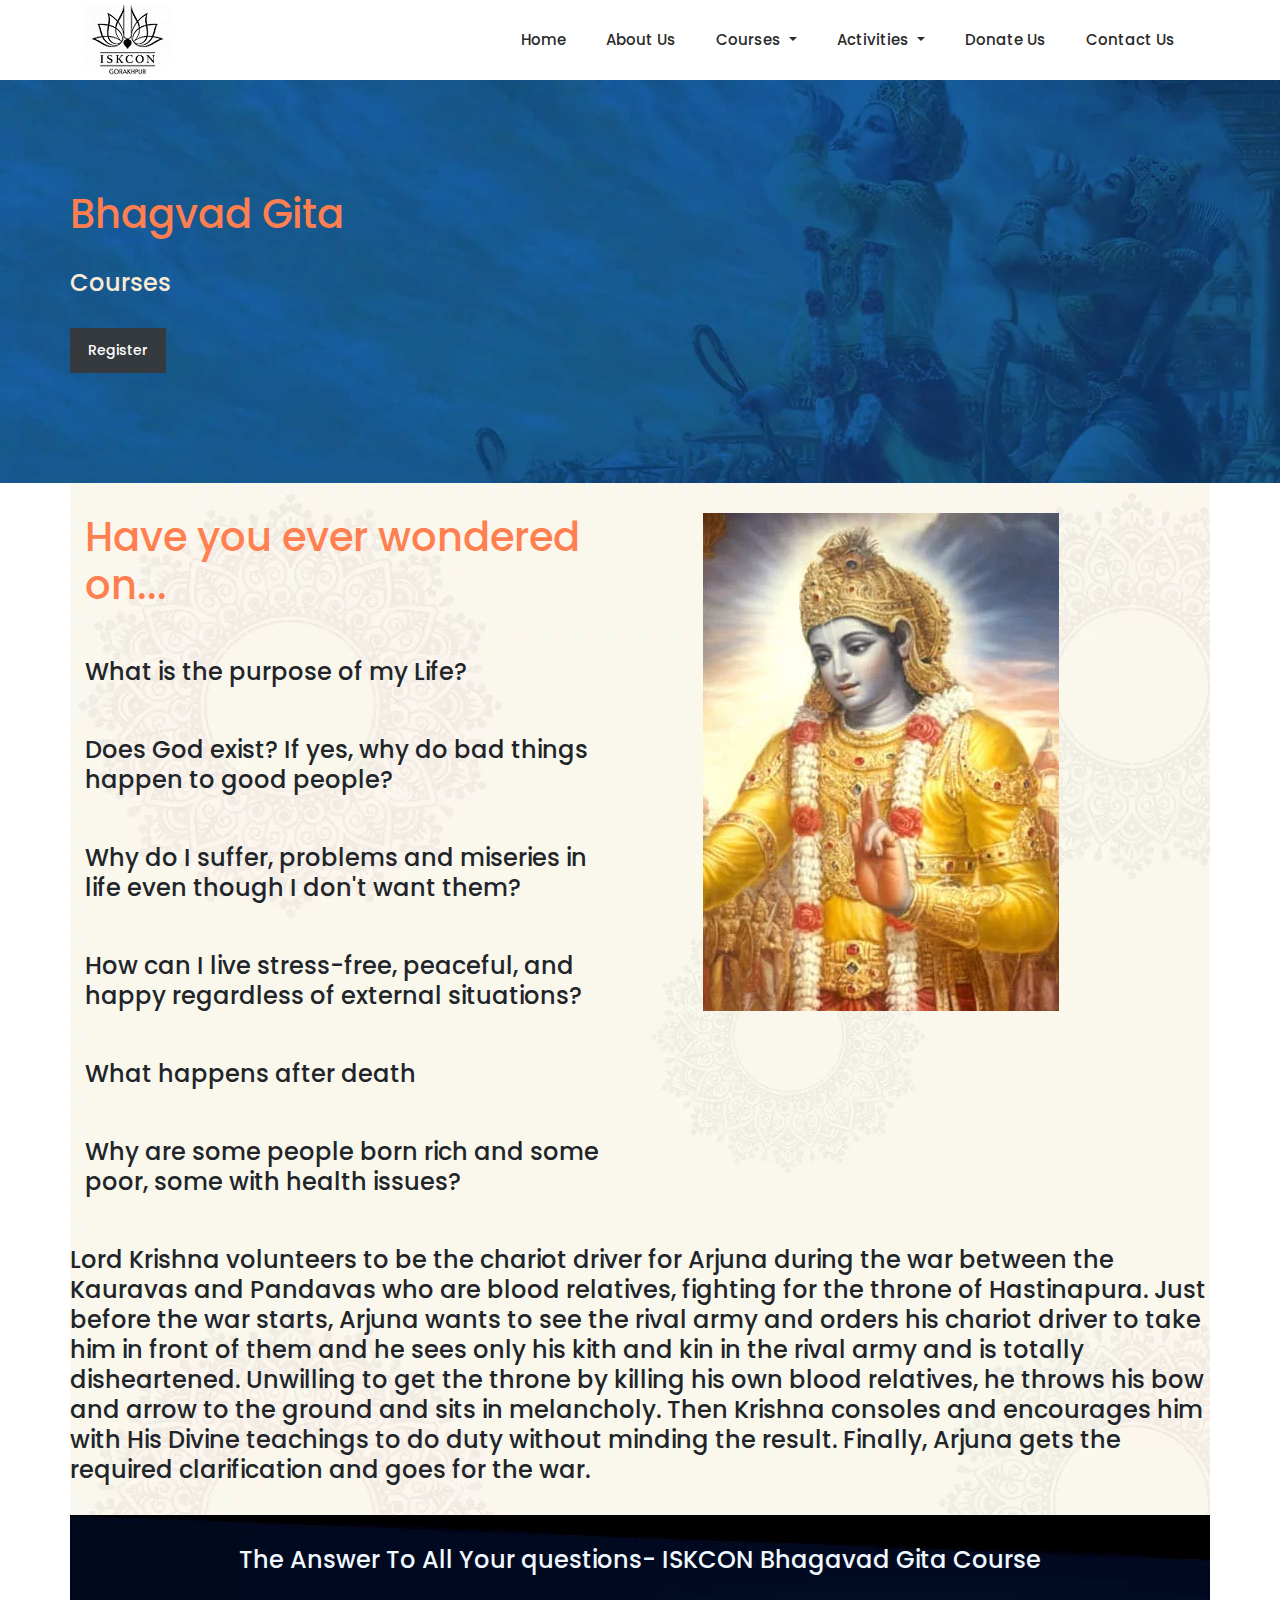
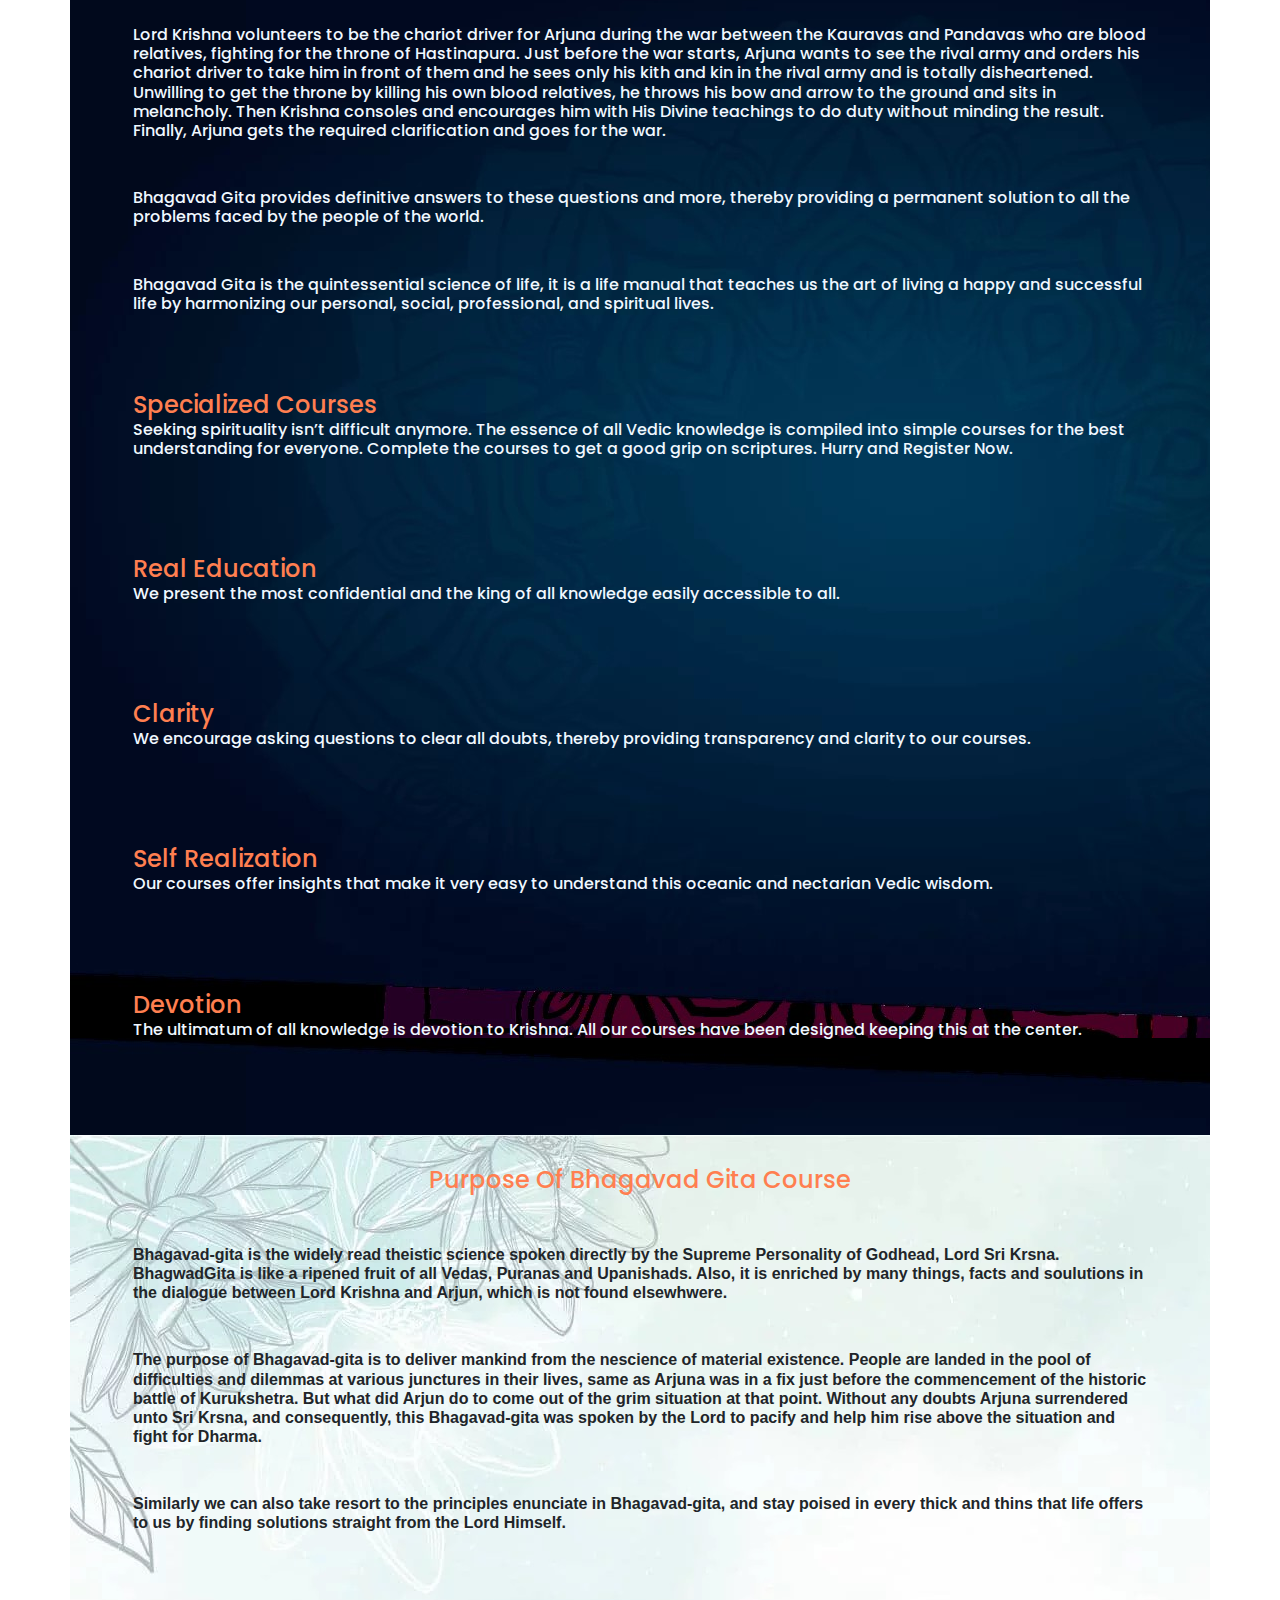
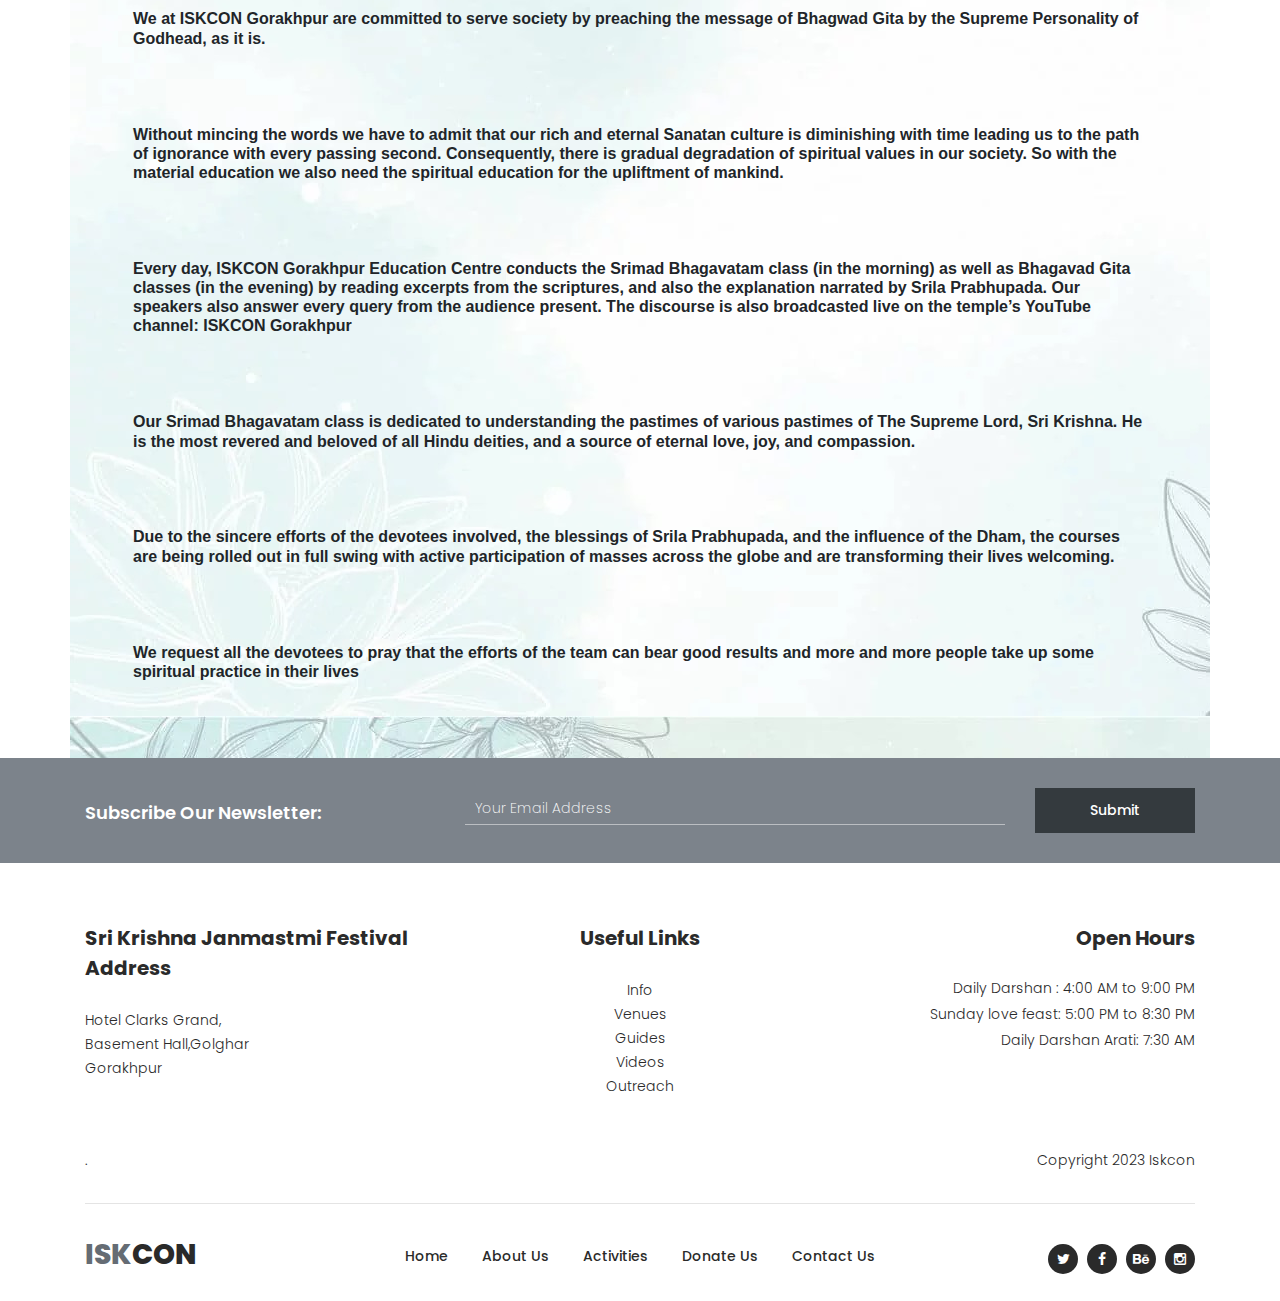
<file: bg.html>
<!DOCTYPE html>
<html lang="en">

  <head>

    <meta charset="utf-8">
    <meta name="viewport" content="width=device-width, initial-scale=1, shrink-to-fit=no">
    <meta name="description" content="">
    <meta name="author" content="Tooplate">
    <link href="https://fonts.googleapis.com/css?family=Poppins:100,100i,200,200i,300,300i,400,400i,500,500i,600,600i,700,700i,800,800i,900,900i&display=swap" rel="stylesheet">

    <title>ISKCON GORAKHPUR</title>


    <!-- Additional CSS Files -->
    <link rel="stylesheet" type="text/css" href="assets/css/bootstrap.min.css">

    <link rel="stylesheet" type="text/css" href="assets/css/font-awesome.css">

    <link rel="stylesheet" type="text/css" href="assets/css/owl-carousel.css">

    <link rel="stylesheet" href="assets/css/tooplate-artxibition.css">
<!--

Tooplate 2125 ArtXibition

https://www.tooplate.com/view/2125-artxibition

-->
    </head>
    
    <body>
    
    <!-- ***** Preloader Start ***** -->
    <div id="js-preloader" class="js-preloader">
      <div class="preloader-inner">
        <span class="dot"></span>
        <div class="dots">
          <span></span>
          <span></span>
          <span></span>
        </div>
      </div>
    </div>
    <!-- ***** Preloader End ***** -->
    
    <!-- ***** Pre HEader ***** 
    <div class="pre-header">
        <div class="container">
            <div class="row">
                <div class="col-lg-6 col-sm-6">
                    <span>Krishna janmashtami is back!</span>
                </div>
                <div class="col-lg-6 col-sm-6">
                    <div class="text-button">
                        <a href="contact.html">Contact Us Now! <i class="fa fa-arrow-right"></i></a>
                    </div>
                </div>
            </div>
        </div>
    </div>
    
    <!-- ***** Header Area Start ***** -->
    <header class="header-area header-sticky">
        <div class="container">
            <div class="row">
                <div class="col-12">
                    <nav class="main-nav">
                        <!-- ***** Logo Start ***** -->
                        <a href="index.html" class="logo"><img src="assets/images/logo.jpg"</a>
                        <!-- ***** Logo End ***** -->
                        <!-- ***** Menu Start ***** -->
                        <ul class="nav">
                            <li><a href="index.html">Home</a></li>
                            <li><a href="about.html">About Us</a></li>
							<li><div class="btn-group">
                              <a href=""  class=" btn-default dropdown-toggle" data-toggle="dropdown" aria-haspopup="true" aria-expanded="false">
                                Courses <span class="caret"></span>
                              </a>
                              <ul class="dropdown-menu">
                                <li><a href="./bg.html">Bhagavad gita</a></li>
                                <li><a href="./dys.html">DYS</a></li>
                                <li><a href="/page.html">Gita in action</a></li>
                              </ul>
                            </div></li>
                            <li><div class="btn-group">
                              <a href=""  class=" btn-default dropdown-toggle" data-toggle="dropdown" aria-haspopup="true" aria-expanded="false">
                                Activities <span class="caret"></span>
                              </a>
                              <ul class="dropdown-menu" style="width: 200px" >
                                <li><a href="./activities.html">Festivals</a></li>
                                <li ><a href="/page.html">Sunday love feast</a></li>
                                <li><a href="/page.html">Kids Summer Camp</a></li>
                                <li><a href="./gallary.html">Gallery </a></li>
                              </ul>
                            </div></a></li>
                            <li><a href="donate.html">Donate Us</a></li> 
                            <li><a href="contact.html">Contact Us</a></li>
                        </ul>        
                        <a class='menu-trigger'>
                            <span>Menu</span>
                        </a>
                        <!-- ***** Menu End ***** -->
                    </nav>
                </div>
            </div>
        </div>
    </header>
    <!-- ***** Header Area End ***** -->

    <!-- ***** About Us Page ***** -->
    <div class="page-heading-bg">
        <div class="container">
           <div class="row">
                <h1 style="color: coral">Bhagvad Gita</h1>   
            </div>
            <div class="row" style="height:30px">        
            </div>
            <div class="row">
                <h4 style="color: antiquewhite">Courses</h4>   
            </div>
            <div class="row" style="height:30px">       
            </div>
            <div class="row">
                <div class="main-dark-button">
                    <a href="https://docs.google.com/forms/d/e/1FAIpQLSdTJQHS3XoLiWfLnIk5POHsNkhH8jXMHFa6g1Q5pfwnmz0rQA/viewform" target="_blank">Register</a>
                </div>   
            </div>
        </div>
    </div>

        <div class="container" style="background-image: url(assets/images/background-bgpage.jpg)">
            <div class="row" style="height:30px">        
            </div>
            <div class="row">
                <div class="col">
                    <section>
                        <h1 style="color: coral">Have you ever wondered on...</h1><br></br>
                            <h4> What is the purpose of my Life?</h4><br></br>
                            <h4> Does God exist? If yes, why do bad things happen to good people?</h4><br></br>
                            <h4> Why do I suffer, problems and miseries in life even though I don't want them?</h4><br></br>
                            <h4> How can I live stress-free, peaceful, and happy regardless of external situations?</h4><br></br>
                            <h4> What happens after death</h4><br></br>
                            <h4> Why are some people born rich and some poor, some with health issues?</h4><br></br>

                    </section>
                </div>
                <div class="col">
                    <div class='ml-5'>
                        <img src="assets/images/bg-lord.jpg" alt="">
                    </div>
                </div>
            </div>

            <div class="row">  
                <section>
                    <h4>Lord Krishna volunteers to be the chariot driver for Arjuna during the war between the Kauravas and Pandavas who are blood relatives, fighting for the throne of Hastinapura. Just before the war starts, Arjuna wants to see the rival army and orders his chariot driver to take him in front of them and he sees only his kith and kin in the rival army and is totally disheartened. Unwilling to get the throne by killing his own blood relatives, he throws his bow and arrow to the ground and sits in melancholy. Then Krishna consoles and encourages him with His Divine teachings to do duty without minding the result. Finally, Arjuna gets the required clarification and goes for the war.</h4>
                </section>     
            </div>
            <div class="row" style="height:30px">        
            </div>
        </div>

        <div class="container" style="background-image: url(assets/images/background-bgpage2.jpg)">
            <div class="row" style="height:30px">        
            </div>
            <div class="row justify-content-md-center">
                <h4 style="color: aliceblue">The Answer To All Your questions- ISKCON Bhagavad Gita Course</h4>
            </div>
            <div class="row" style="height:50px">        
            </div>
            <div class="row ml-5 mr-5">  
                <section style="color: aliceblue">
                    <h6 >Lord Krishna volunteers to be the chariot driver for Arjuna during the war between the Kauravas and Pandavas who are blood relatives,  fighting for the throne of Hastinapura. Just before the war starts, Arjuna wants to see the rival army and orders his chariot driver to take him in front of them and he sees only his kith and kin in the rival army and is totally disheartened. Unwilling to get the throne by killing his own blood relatives, he throws his bow and arrow to the ground and sits in melancholy. Then Krishna consoles and encourages him with His Divine teachings to do duty without minding the result. Finally, Arjuna gets the required clarification and goes for the war.</h6><br></br>

                    <h6 >Bhagavad Gita provides definitive answers to these questions and more, thereby providing a permanent solution to all the problems faced by the people of the world.</h6><br></br>
                    <h6 >Bhagavad Gita is the quintessential science of life, it is a life manual that teaches us the art of living a happy and successful life by harmonizing our personal, social, professional, and spiritual lives.<h6 ><br></br><br></br>
                </section> 
            </div>
            <div class="row ml-5 mr-5">  
                <section style="color: aliceblue">
                    <h4 style="color: coral">Specialized Courses</h4>
                    <h6 >Seeking spirituality isn’t difficult anymore. The essence of all Vedic knowledge is compiled into simple courses for the best understanding for everyone. Complete the courses to get a good grip on scriptures. Hurry and Register Now.</h6><br></br><br></br>

                    <h4 style="color: coral">Real Education</h4>
                    <h6 >We present the most confidential and the king of all knowledge easily accessible to all.</h6><br></br><br></br>

                    <h4 style="color: coral">Clarity</h4>
                    <h6 >We encourage asking questions to clear all doubts, thereby providing transparency and clarity to our courses.</h6><br></br><br></br>

                    <h4 style="color: coral">Self Realization</h4>
                    <h6 >Our courses offer insights that make it very easy to understand this oceanic and nectarian Vedic wisdom.</h6><br></br><br></br>

                    <h4 style="color: coral">Devotion</h4>
                    <h6 >The ultimatum of all knowledge is devotion to Krishna. All our courses have been designed keeping this at the center.</h6><br></br><br></br>
                </section> 
            </div>
                
        </div>


        <div class="container" style="background-image: url(assets/images/background-bgpage3.jpg)">
            <div class="row" style="height:30px">        
            </div>
            <div class="row justify-content-md-center">
                <h4 style="color: coral">Purpose Of Bhagavad Gita Course</h4>
            </div>
            <div class="row" style="height:50px">        
            </div>
            <div class="row ml-5 mr-5">
                <section   >
                    <h6 class="bgpage-textclass" >Bhagavad-gita is the widely read theistic science spoken directly by the Supreme Personality of Godhead, Lord Sri Krsna. BhagwadGita is like a ripened fruit of all Vedas, Puranas and Upanishads. Also, it is enriched by many things, facts and soulutions in the dialogue between Lord Krishna and Arjun, which is not found elsewhwere.</h6><br></br>

                    <h6 class="bgpage-textclass">The purpose of Bhagavad-gita is to deliver mankind from the nescience of material existence. People are landed in the pool of difficulties and dilemmas at various junctures in their lives, same as Arjuna was in a fix just before the commencement of the historic battle of Kurukshetra. But what did Arjun do to come out of the grim situation at that point. Without any doubts Arjuna surrendered unto Sri Krsna, and consequently, this Bhagavad-gita was spoken by the Lord to pacify and help him rise above the situation and fight for Dharma.</h6><br></br>
                    <h6 class="bgpage-textclass">Similarly we can also take resort to the principles enunciate in Bhagavad-gita, and stay poised in every thick and thins that life offers to us by finding solutions straight from the Lord Himself.<h6 ><br></br><br></br>
                    <h6 class="bgpage-textclass">We at ISKCON Gorakhpur are committed to serve society by preaching the message of Bhagwad Gita by the Supreme Personality of Godhead, as it is.<h6 ><br></br><br></br>
                    <h6 class="bgpage-textclass">Without mincing the words we have to admit that our rich and eternal Sanatan culture is diminishing with time leading us to the path of ignorance with every passing second. Consequently, there is gradual degradation of spiritual values in our society. So with the material education we also need the spiritual education for the upliftment of mankind.<h6 ><br></br><br></br>
                    <h6 class="bgpage-textclass">Every day, ISKCON Gorakhpur Education Centre conducts the Srimad Bhagavatam class (in the morning) as well as Bhagavad Gita classes (in the evening) by reading excerpts from the scriptures, and also the explanation narrated by Srila Prabhupada. Our speakers also answer every query from the audience present. The discourse is also broadcasted live on the temple’s YouTube channel: ISKCON Gorakhpur<h6 ><br></br><br></br>
                    <h6 class="bgpage-textclass">Our Srimad Bhagavatam class is dedicated to understanding the pastimes of various pastimes of The Supreme Lord, Sri Krishna. He is the most revered and beloved of all Hindu deities, and a source of eternal love, joy, and compassion.<h6 ><br></br><br></br>
                    <h6 class="bgpage-textclass">Due to the sincere efforts of the devotees involved, the blessings of Srila Prabhupada, and the influence of the Dham, the courses are being rolled out in full swing with active participation of masses across the globe and are transforming their lives welcoming.<h6 ><br></br><br></br>
                    <h6 class="bgpage-textclass">We request all the devotees to pray that the efforts of the team can bear good results and more and more people take up some spiritual practice in their lives<h6 ><br></br><br></br>
                </section>
            </div>
            
            
        </div>
                                 
                                    

                                    

                                               


    <!-- *** Subscribe *** -->
    <div class="subscribe">
        <div class="container">
            <div class="row">
                <div class="col-lg-4">
                    <h4>Subscribe Our Newsletter:</h4>
                </div>
                <div class="col-lg-8">
                    <form id="subscribe" action="" method="get">
                        <div class="row">
                          <div class="col-lg-9">
                            <fieldset>
                              <input name="email" type="text" id="email" pattern="[^ @]*@[^ @]*" placeholder="Your Email Address" required="">
                            </fieldset>
                          </div>
                          <div class="col-lg-3">
                            <fieldset>
                              <button type="submit" id="form-submit" class="main-dark-button">Submit</button>
                            </fieldset>
                          </div>
                        </div>
                    </form>
                </div>
            </div>
        </div>
    </div>

    <!-- *** Footer *** -->
    <footer>
        <div class="container">
            <div class="row">
                <div class="col-lg-4">
                    <div class="address">
                        <h4>Sri Krishna Janmastmi Festival Address</h4>
                        <span>Hotel Clarks Grand, <br>Basement Hall,Golghar <br>Gorakhpur</span>
                    </div>
                </div>
                <div class="col-lg-4">
                    <div class="links">
                        <h4>Useful Links</h4>
                        <ul>
                            <li><a href="#">Info</a></li>
                            <li><a href="#">Venues</a></li>
                            <li><a href="#">Guides</a></li>
                            <li><a href="#">Videos</a></li>
                            <li><a href="#">Outreach</a></li>
                        </ul>
                    </div>
                </div>
                <div class="col-lg-4">
                    <div class="hours">
                        <h4>Open Hours</h4>
                        <ul>
                            <li>Daily Darshan : 4:00 AM to 9:00 PM</li>
                            <li>Sunday love feast: 5:00 PM to 8:30 PM</li>
                            <li>Daily Darshan Arati: 7:30 AM</li>
                        </ul>
                    </div>
                </div>
                <div class="col-lg-12">
                    <div class="under-footer">
                        <div class="row">
                            <div class="col-lg-6 col-sm-6">
                                <p>.</p>
                            </div>
                            <div class="col-lg-6 col-sm-6">
                                <p class="copyright">Copyright 2023 Iskcon 
                    
                    			
                            </div>
                        </div>
                    </div>
                </div>
                <div class="col-lg-12">
                    <div class="sub-footer">
                        <div class="row">
                            <div class="col-lg-3">
                                <div class="logo"><span>ISK<em>CON</em></span></div>
                            </div>
                            <div class="col-lg-6">
                                <div class="menu">
                                    <ul>
                                        <li><a href="index.html" class="active">Home</a></li>
                                        <li><a href="about.html">About Us</a></li>
                                        <li><a href="activities.html">Activities</a></li>
                                        <li><a href="donate.html">Donate Us</a></li> 
                                        <li><a href="contact.html">Contact Us</a></li>
                                    </ul>
                                </div>
                            </div>
                            <div class="col-lg-3">
                                <div class="social-links">
                                    <ul>
                                        <li><a href="#"><i class="fa fa-twitter"></i></a></li>
                                        <li><a href="#"><i class="fa fa-facebook"></i></a></li>
                                        <li><a href="#"><i class="fa fa-behance"></i></a></li>
                                        <li><a href="#"><i class="fa fa-instagram"></i></a></li>
                                    </ul>
                                </div>
                            </div>
                        </div>
                    </div>
                </div>
            </div>
        </div>
    </footer>

    <!-- jQuery -->
    <script src="assets/js/jquery-2.1.0.min.js"></script>

    <!-- Bootstrap -->
    <script src="assets/js/popper.js"></script>
    <script src="assets/js/bootstrap.min.js"></script>

    <!-- Plugins -->
    <script src="assets/js/scrollreveal.min.js"></script>
    <script src="assets/js/waypoints.min.js"></script>
    <script src="assets/js/jquery.counterup.min.js"></script>
    <script src="assets/js/imgfix.min.js"></script> 
    <script src="assets/js/mixitup.js"></script> 
    <script src="assets/js/accordions.js"></script>
    <script src="assets/js/owl-carousel.js"></script>
    
    <!-- Global Init -->
    <script src="assets/js/custom.js"></script>

  </body>
</html>
</file>
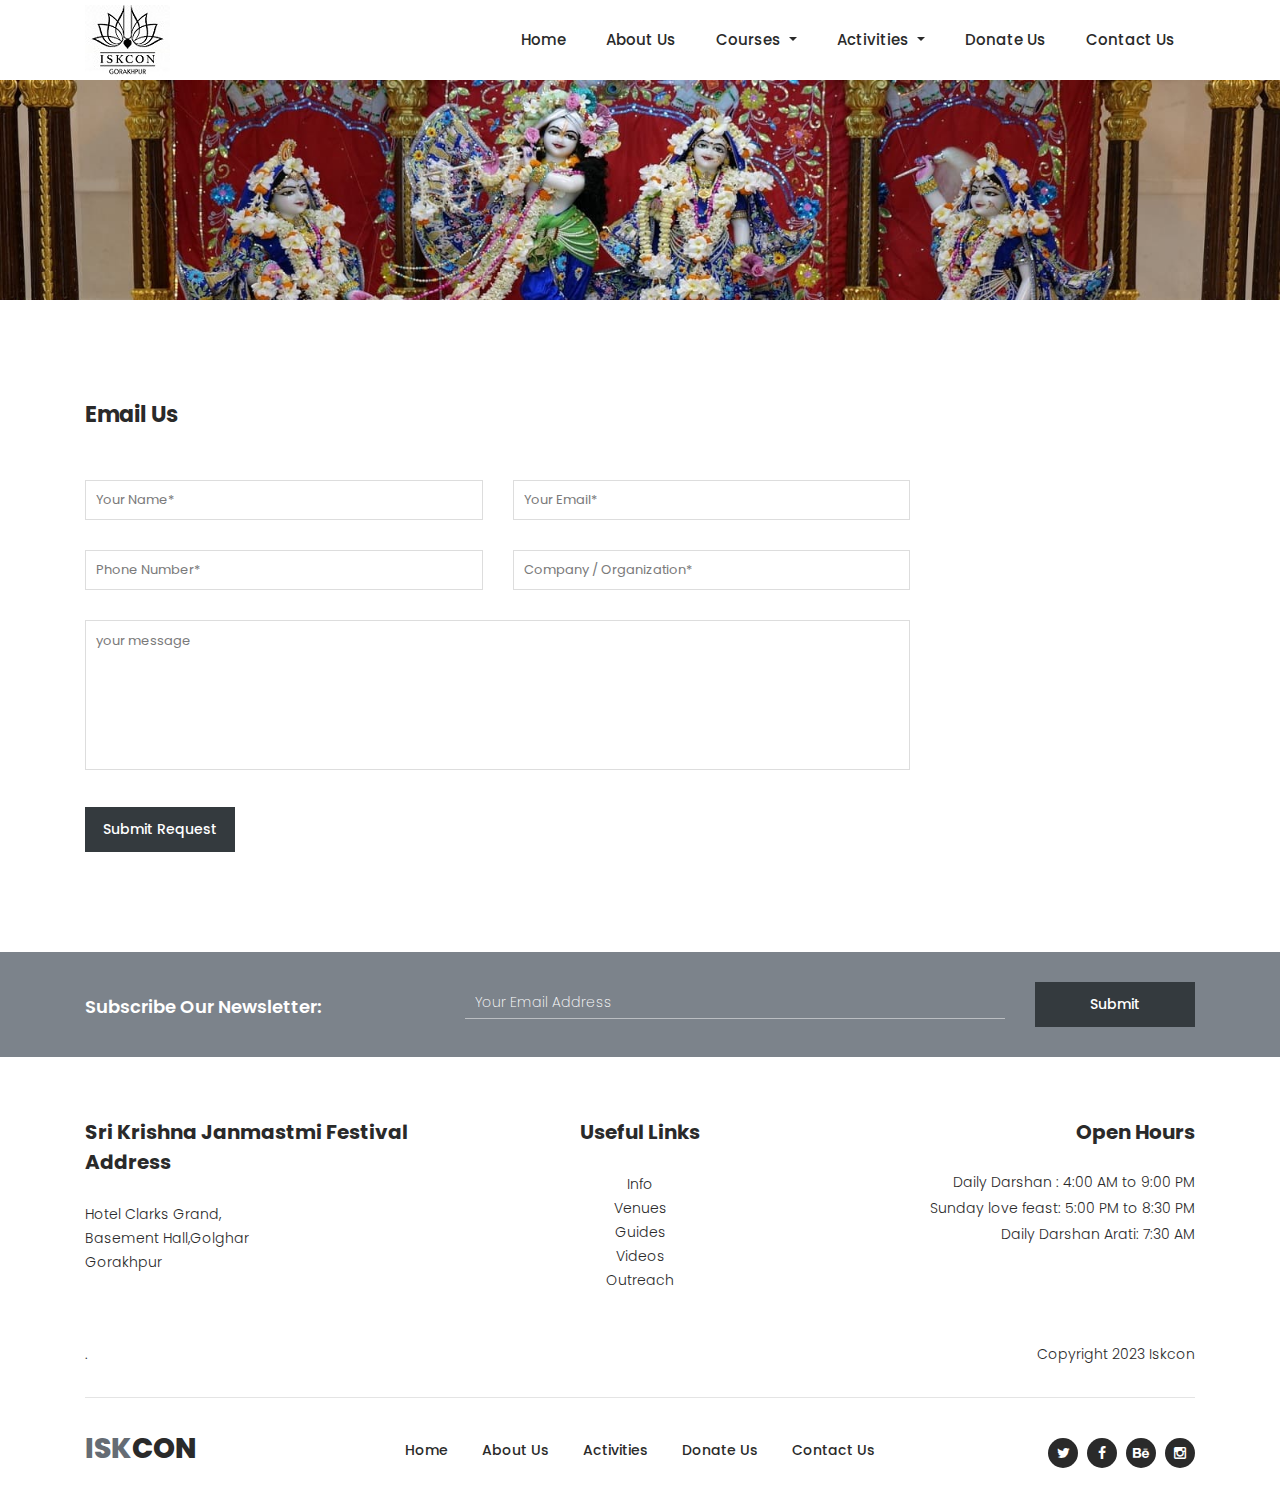
<file: contact.html>
<!DOCTYPE html>
<html lang="en">

  <head>

    <meta charset="utf-8">
    <meta name="viewport" content="width=device-width, initial-scale=1, shrink-to-fit=no">
    <meta name="description" content="">
    <meta name="author" content="Tooplate">
    <link href="https://fonts.googleapis.com/css?family=Poppins:100,100i,200,200i,300,300i,400,400i,500,500i,600,600i,700,700i,800,800i,900,900i&display=swap" rel="stylesheet">

    <title>ISKCON GORAKHPUR</title>


    <!-- Additional CSS Files -->
    <link rel="stylesheet" type="text/css" href="assets/css/bootstrap.min.css">

    <link rel="stylesheet" type="text/css" href="assets/css/font-awesome.css">

    <link rel="stylesheet" type="text/css" href="assets/css/owl-carousel.css">

    <link rel="stylesheet" href="assets/css/tooplate-artxibition.css">
<!--

Tooplate 2125 ArtXibition

https://www.tooplate.com/view/2125-artxibition

-->
    </head>
    
    <body>
    
    <!-- ***** Preloader Start ***** -->
    <div id="js-preloader" class="js-preloader">
      <div class="preloader-inner">
        <span class="dot"></span>
        <div class="dots">
          <span></span>
          <span></span>
          <span></span>
        </div>
      </div>
    </div>
    <!-- ***** Preloader End ***** -->
    
    <!-- ***** Pre HEader ***** 
    <div class="pre-header">
        <div class="container">
            <div class="row">
                <div class="col-lg-6 col-sm-6">
                    <span>Krishna janmashtami is back!</span>
                </div>
                <div class="col-lg-6 col-sm-6">
                    <div class="text-button">
                        <a href="contact.html">Contact Us Now! <i class="fa fa-arrow-right"></i></a>
                    </div>
                </div>
            </div>
        </div>
    </div>
    
    <!-- ***** Header Area Start ***** -->
    <header class="header-area header-sticky">
        <div class="container">
            <div class="row">
                <div class="col-12">
                    <nav class="main-nav">
                        <!-- ***** Logo Start ***** -->
                        <a href="index.html" class="logo"><img src="assets/images/logo.jpg"</a>
                        <!-- ***** Logo End ***** -->
                        <!-- ***** Menu Start ***** -->
                        <ul class="nav">
                            <li><a href="index.html">Home</a></li>
                            <li><a href="about.html">About Us</a></li>
							<li><div class="btn-group">
                              <a href=""  class=" btn-default dropdown-toggle" data-toggle="dropdown" aria-haspopup="true" aria-expanded="false">
                                Courses <span class="caret"></span>
                              </a>
                              <ul class="dropdown-menu">
                                <li><a href="./bg.html">Bhagavad gita</a></li>
                                <li><a href="./dys.html">DYS</a></li>
                                <li><a href="/page.html">Gita in action</a></li>
                              </ul>
                            </div></li>
                            <li><div class="btn-group">
                              <a href=""  class=" btn-default dropdown-toggle" data-toggle="dropdown" aria-haspopup="true" aria-expanded="false">
                                Activities <span class="caret"></span>
                              </a>
                              <ul class="dropdown-menu" style="width: 200px" >
                                <li><a href="./activities.html">Festivals</a></li>
                                <li ><a href="/page.html">Sunday love feast</a></li>
                                <li><a href="/page.html">Kids Summer Camp</a></li>
                                <li><a href="./gallary.html">Gallery </a></li>
                              </ul>
                            </div></a></li>
                            <li><a href="donate.html">Donate Us</a></li> 
                            <li><a href="contact.html">Contact Us</a></li> 
                        </ul>        
                        <a class='menu-trigger'>
                            <span>Menu</span>
                        </a>
                        <!-- ***** Menu End ***** -->
                    </nav>
                </div>
            </div>
        </div>
    </header>
    <!-- ***** Header Area End ***** -->

    <!-- ***** About Us Page ***** -->
    <div class="page-heading-rent-venue">
        <div class="container">
<!--            <div class="row">
                <div class="col-lg-12">
                    <h2>Are You Looking For A Venue?</h2>
                    <span>Check out our venues, pick your choice and fill the reservation application.</span>
                </div>
            </div>-->
        </div>
    </div>

    <div class="rent-venue-tabs">
        <div class="container">
            <div class="row">
                <div class="col-lg-12">

            </div>
        </div>
    </div>

    <div class="rent-venue-application">
        <div class="container">
            <div class="row">
                <div class="col-lg-9">
                    <div class="heading-text">
                        <h4>Email Us</h4>
                    </div>
                    <div class="contact-form">
                        <form id="contact" action="" method="post">
                          <div class="row">
                            <div class="col-md-6 col-sm-12">
                              <fieldset>
                                <input name="name" type="text" id="name" placeholder="Your Name*" required="">
                              </fieldset>
                            </div>
                            <div class="col-md-6 col-sm-12">
                              <fieldset>
                                <input name="email" type="text" id="email" pattern="[^ @]*@[^ @]*" placeholder="Your Email*" required="">
                              </fieldset>
                            </div>
                            <div class="col-md-6 col-sm-12">
                              <fieldset>
                                <input name="phone-number" type="text" id="phone-number" placeholder="Phone Number*" required="">
                              </fieldset>
                            </div>
                            <div class="col-md-6 col-sm-12">
                              <fieldset>
                                <input name="company-organization" type="text" id="company-organization" placeholder="Company / Organization*" required="">
                              </fieldset>
                            </div>
                            <div class="col-lg-12">
                              <fieldset>
                                <textarea name="your message" rows="6" id="your message" placeholder="your message" required=""></textarea>
                              </fieldset>
                            </div>
                            <div class="col-lg-12">
                              <fieldset>
                                <button type="submit" id="form-submit" class="main-dark-button">Submit Request</button>
                              </fieldset>
                            </div>
                          </div>
                        </form>
                    </div>
                </div>
            </div>
        </div>
    </div>


    <!-- *** Subscribe *** -->
    <div class="subscribe">
        <div class="container">
            <div class="row">
                <div class="col-lg-4">
                    <h4>Subscribe Our Newsletter:</h4>
                </div>
                <div class="col-lg-8">
                    <form id="subscribe" action="" method="get">
                        <div class="row">
                          <div class="col-lg-9">
                            <fieldset>
                              <input name="email" type="text" id="email" pattern="[^ @]*@[^ @]*" placeholder="Your Email Address" required="">
                            </fieldset>
                          </div>
                          <div class="col-lg-3">
                            <fieldset>
                              <button type="submit" id="form-submit" class="main-dark-button">Submit</button>
                            </fieldset>
                          </div>
                        </div>
                    </form>
                </div>
            </div>
        </div>
    </div>

    <!-- *** Footer *** -->
    <footer>
        <div class="container">
            <div class="row">
                <div class="col-lg-4">
                    <div class="address">
                        <h4>Sri Krishna Janmastmi Festival Address</h4>
                        <span>Hotel Clarks Grand, <br>Basement Hall,Golghar <br>Gorakhpur</span>
                    </div>
                </div>
                <div class="col-lg-4">
                    <div class="links">
                        <h4>Useful Links</h4>
                        <ul>
                            <li><a href="#">Info</a></li>
                            <li><a href="#">Venues</a></li>
                            <li><a href="#">Guides</a></li>
                            <li><a href="#">Videos</a></li>
                            <li><a href="#">Outreach</a></li>
                        </ul>
                    </div>
                </div>
                <div class="col-lg-4">
                    <div class="hours">
                        <h4>Open Hours</h4>
                        <ul>
                            <li>Daily Darshan : 4:00 AM to 9:00 PM</li>
                            <li>Sunday love feast: 5:00 PM to 8:30 PM</li>
                            <li>Daily Darshan Arati: 7:30 AM</li>
                        </ul>
                    </div>
                </div>
                <div class="col-lg-12">
                    <div class="under-footer">
                        <div class="row">
                            <div class="col-lg-6 col-sm-6">
                                <p>.</p>
                            </div>
                            <div class="col-lg-6 col-sm-6">
                                <p class="copyright">Copyright 2023 Iskcon 
                    
                    			
                            </div>
                        </div>
                    </div>
                </div>
                <div class="col-lg-12">
                    <div class="sub-footer">
                        <div class="row">
                            <div class="col-lg-3">
                                <div class="logo"><span>ISK<em>CON</em></span></div>
                            </div>
                            <div class="col-lg-6">
                                <div class="menu">
                                    <ul>
                                        <li><a href="index.html" class="active">Home</a></li>
                                        <li><a href="about.html">About Us</a></li>
                                        <li><a href="activities.html">Activities</a></li>
                                        <li><a href="donate.html">Donate Us</a></li> 
                                        <li><a href="contact.html">Contact Us</a></li>
                                    </ul>
                                </div>
                            </div>
                            <div class="col-lg-3">
                                <div class="social-links">
                                    <ul>
                                        <li><a href="#"><i class="fa fa-twitter"></i></a></li>
                                        <li><a href="#"><i class="fa fa-facebook"></i></a></li>
                                        <li><a href="#"><i class="fa fa-behance"></i></a></li>
                                        <li><a href="#"><i class="fa fa-instagram"></i></a></li>
                                    </ul>
                                </div>
                            </div>
                        </div>
                    </div>
                </div>
            </div>
        </div>
    </footer>

    <!-- jQuery -->
    <script src="assets/js/jquery-2.1.0.min.js"></script>

    <!-- Bootstrap -->
    <script src="assets/js/popper.js"></script>
    <script src="assets/js/bootstrap.min.js"></script>

    <!-- Plugins -->
    <script src="assets/js/scrollreveal.min.js"></script>
    <script src="assets/js/waypoints.min.js"></script>
    <script src="assets/js/jquery.counterup.min.js"></script>
    <script src="assets/js/imgfix.min.js"></script> 
    <script src="assets/js/mixitup.js"></script> 
    <script src="assets/js/accordions.js"></script>
    <script src="assets/js/owl-carousel.js"></script>
    
    <!-- Global Init -->
    <script src="assets/js/custom.js"></script>

  </body>
</html>
</file>
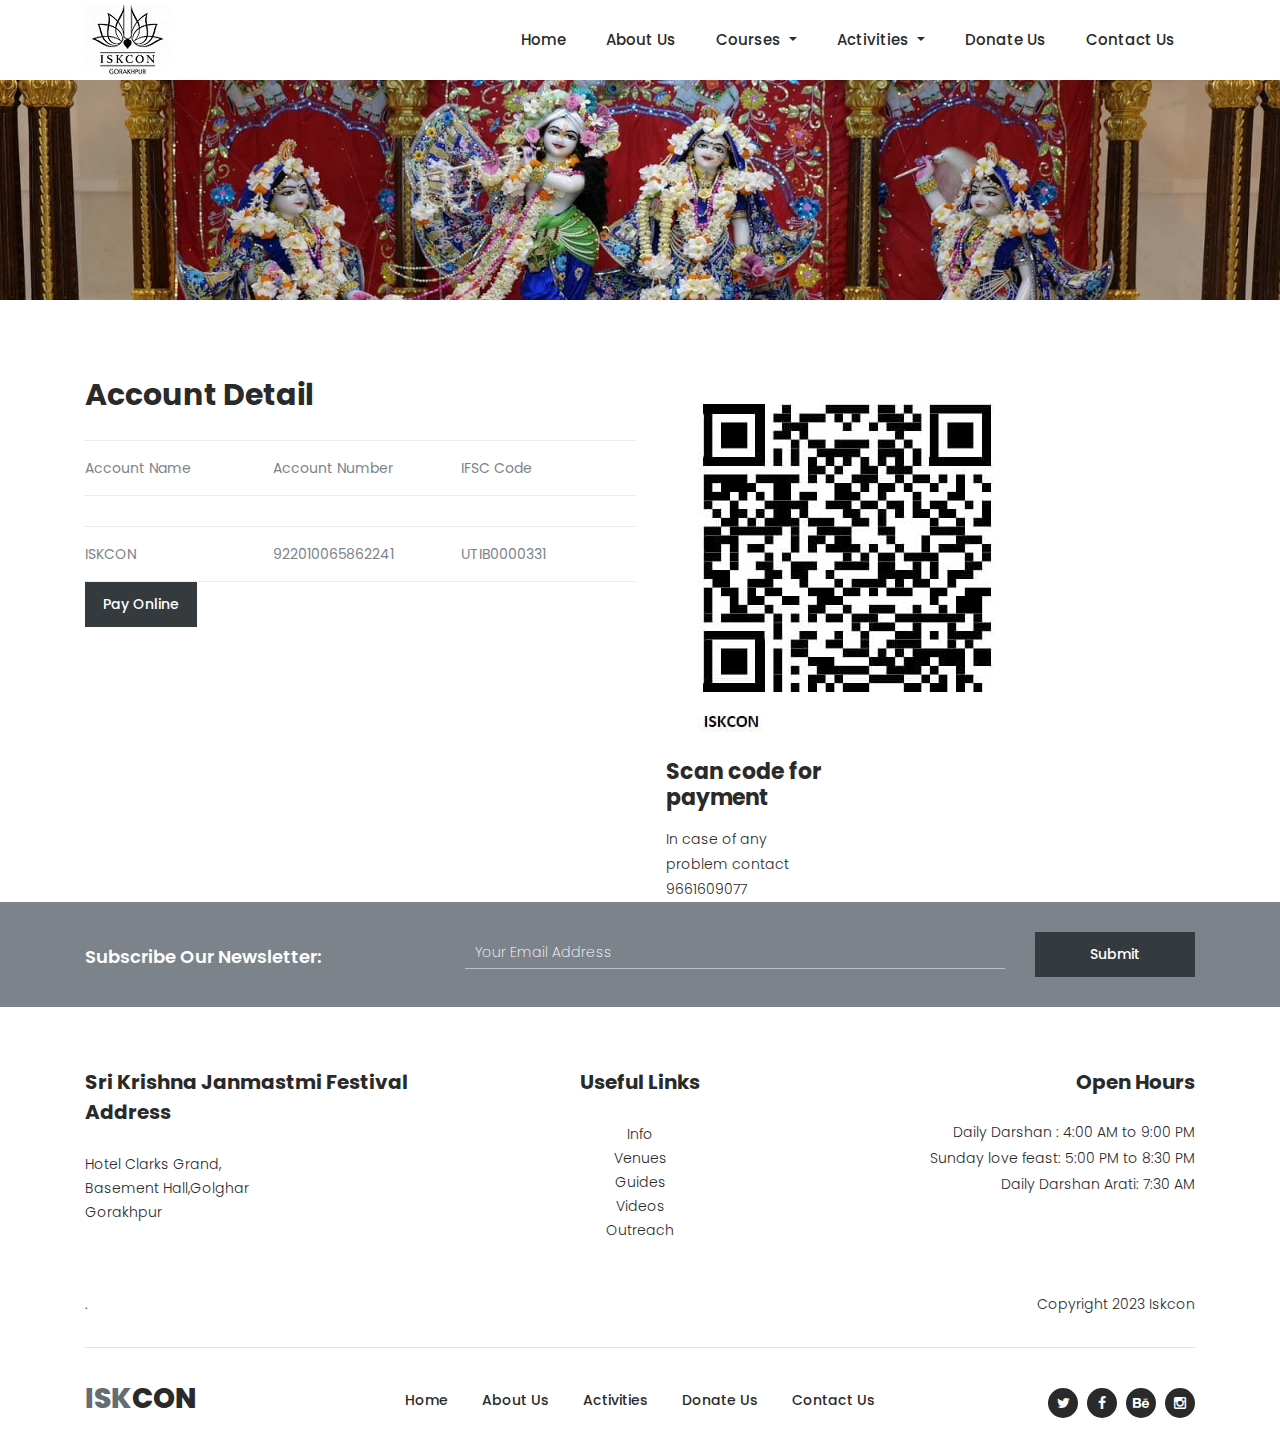
<file: donate.html>
<!DOCTYPE html>
<html lang="en">

  <head>

    <meta charset="utf-8">
    <meta name="viewport" content="width=device-width, initial-scale=1, shrink-to-fit=no">
    <meta name="description" content="">
    <meta name="author" content="Tooplate">
    <link href="https://fonts.googleapis.com/css?family=Poppins:100,100i,200,200i,300,300i,400,400i,500,500i,600,600i,700,700i,800,800i,900,900i&display=swap" rel="stylesheet">

    <title>ISKCON GORAKHPUR</title>


    <!-- Additional CSS Files -->
    <link rel="stylesheet" type="text/css" href="assets/css/bootstrap.min.css">

    <link rel="stylesheet" type="text/css" href="assets/css/font-awesome.css">

    <link rel="stylesheet" type="text/css" href="assets/css/owl-carousel.css">

    <link rel="stylesheet" href="assets/css/tooplate-artxibition.css">
<!--

Tooplate 2125 ArtXibition

https://www.tooplate.com/view/2125-artxibition

-->
    </head>
    
    <body>
    
    <!-- ***** Preloader Start ***** -->
    <div id="js-preloader" class="js-preloader">
      <div class="preloader-inner">
        <span class="dot"></span>
        <div class="dots">
          <span></span>
          <span></span>
          <span></span>
        </div>
      </div>
    </div>
    <!-- ***** Preloader End ***** -->
    
    <!-- ***** Pre HEader ***** 
    <div class="pre-header">
        <div class="container">
            <div class="row">
                <div class="col-lg-6 col-sm-6">
                    <span>Krishna janmashtami is back!</span>
                </div>
                <div class="col-lg-6 col-sm-6">
                    <div class="text-button">
                        <a href="contact.html">Contact Us Now! <i class="fa fa-arrow-right"></i></a>
                    </div>
                </div>
            </div>
        </div>
    </div>
    
    <!-- ***** Header Area Start ***** -->
    <header class="header-area header-sticky">
        <div class="container">
            <div class="row">
                <div class="col-12">
                    <nav class="main-nav">
                        <!-- ***** Logo Start ***** -->
                        <a href="index.html" class="logo"><img src="assets/images/logo.jpg"</a>
                        <!-- ***** Logo End ***** -->
                        <!-- ***** Menu Start ***** -->
                        <ul class="nav">
                            <li><a href="index.html">Home</a></li>
                            <li><a href="about.html">About Us</a></li>
							<li><div class="btn-group">
                              <a href=""  class=" btn-default dropdown-toggle" data-toggle="dropdown" aria-haspopup="true" aria-expanded="false">
                                Courses <span class="caret"></span>
                              </a>
                              <ul class="dropdown-menu">
                                <li><a href="./bg.html">Bhagavad gita</a></li>
                                <li><a href="./dys.html">DYS</a></li>
                                <li><a href="/page.html">Gita in action</a></li>
                              </ul>
                            </div></li>
                            <li><div class="btn-group">
                              <a href=""  class=" btn-default dropdown-toggle" data-toggle="dropdown" aria-haspopup="true" aria-expanded="false">
                                Activities <span class="caret"></span>
                              </a>
                              <ul class="dropdown-menu" style="width: 200px" >
                                <li><a href="./activities.html">Festivals</a></li>
                                <li ><a href="/page.html">Sunday love feast</a></li>
                                <li><a href="/page.html">Kids Summer Camp</a></li>
                                <li><a href="./gallary.html">Gallery </a></li>
                              </ul>
                            </div></a></li>
                            <li><a href="donate.html">Donate Us</a></li> 
                            <li><a href="contact.html">Contact Us</a></li>
                        </ul>        
                        <a class='menu-trigger'>
                            <span>Menu</span>
                        </a>
                        <!-- ***** Menu End ***** -->
                    </nav>
                </div>
            </div>
        </div>
    </header>
    <!-- ***** Header Area End ***** -->

    <!-- ***** About Us Page ***** -->
    <div class="page-heading-rent-venue">
        <div class="container">
<!--            <div class="row">
                <div class="col-lg-12">
                    <h2>Are You Looking For A Venue?</h2>
                    <span>Check out our venues, pick your choice and fill the reservation application.</span>
                </div>
            </div>-->
        </div>
    </div>

    <div class="rent-venue-tabs">
        <div class="container">
            <div class="row">
                <div class="col-lg-12">
                    <div class="row" id="tabs">
 <!--                       <div class="col-lg-12">
                            <div class="heading-tabs">
                                <div class="row">
                                    <div class="col-lg-8">
                                        <ul>
                                          <li><a href='#tabs-1'>Madison Square Garden</a></li>
                                          <li><a href='#tabs-2'>Radio City Musical Hall</a></a></li>
                                          <li><a href='#tabs-3'>Royce Hall</a></a></li>
                                        </ul>
                                    </div>
                                    <div class="col-lg-4">
                                          <div class="main-dark-button">
                                              <a href="ticket-details.html">Purchase Tickets</a>
                                          </div>
                                    </div>
                                </div>
                            </div>
                        </div>-->
                        <div class="col-lg-12">
                            <section class='tabs-content'>
                                <article id='tabs-1'>
                                    <div class="row">
                                        <div class="col-lg-9">
                                            <div class="right-content">
                                                <h4>Account Detail</h4>
                                                
                                                <ul class="list">
                                                    <li>Account Name</li>
                                                    <li>Account Number</li>
                                                    <li>IFSC Code</li>
                                                </ul>
                                                <ul class="list">
                                                    <li>ISKCON</li>
                                                    <li>922010065862241</li>
                                                    <li>UTIB0000331</li>
                                                </ul>
                                            </div>
                                            <div class="main-dark-button">
                                              <a href="https://pages.razorpay.com/pl_MEp1ip6rfs6VOa/view">Pay online</a>
                                            </div>
                                        </div>
                                        <div class="col-lg-3">
                                            <div id="map">
                                                <img src="assets/images/QRcode.jpg" alt="">
                                                <h5>Scan code for  payment</h5>
                                                <p>In case of any problem contact 9661609077  </p>
                                            </div>
                                            
                                    </div>
                                </article>  
                                    

                                    
                                <!--<article id='tabs-2'>
                                    <div class="row">
                                        <div class="col-lg-9">
                                            <div class="right-content">
                                                <h4>Radio City Musical Hall</h4>
                                                <p> Aliquam tempor, purus vitae ullamcorper rhoncus, quam nunc imperdiet sem, sed placerat purus dui in lorem. Donec ornare at risus in varius. In at magna ante. Curabitur at metus sed purus pretium ullamcorper. Cras vitae sapien bibendum urna pulvinar faucibus. Aliquam sed dui in orci tincidunt cursus quis non tellus. Vestibulum a placerat ex, ac cursus dui.</p>
                                                <ul class="list">
                                                    <li>Radio City Musical Hall</li>
                                                    <li>$4,750 per day</li>
                                                    <li>1,100 Guests</li>
                                                </ul>
                                            </div>
                                        </div>
                                        <div class="col-lg-3">
                                            <div id="map">
                                                <iframe src="https://www.google.com/maps/embed?pb=!1m18!1m12!1m3!1d14678.414668643849!2d-43.19038460753291!3d-22.96913839717705!2m3!1f0!2f0!3f0!3m2!1i1024!2i768!4f13.1!3m3!1m2!1s0x9bd54579a5956b%3A0xa102deeaffcb3e3!2sCopacabana%20Beach!5e1!3m2!1sen!2sth!4v1630941170951!5m2!1sen!2sth" width="100%" height="240px" frameborder="0" style="border:0" allowfullscreen="" loading="lazy"></iframe>
                                                <h5>Any Question?</h5>
                                                <p>Tumeric air affogato sare torial waistcoat denim stumber.</p>
                                            <div class="text-button">
                                                <a href="ticket-details.html">Need Direction? <i class="fa fa-arrow-right"></i></a>
                                            </div>
                                        </div>
                                    </div>
                                </article>   
                                <article id='tabs-3'>
                                    <div class="row">
                                        <div class="col-lg-9">
                                            <div class="right-content">
                                                <h4>Royce Hall</h4>
                                                <p> Maecenas ut pharetra felis. Interdum et malesuada fames ac ante ipsum primis in faucibus. Sed ut nisi quis tellus vulputate posuere. Aenean consectetur quam et quam fringilla, nec aliquam diam congue. Nulla dui arcu, aliquam sed mattis non, euismod vitae libero. </p>
                                                <ul class="list">
                                                    <li>Madison Square Garden</li>
                                                    <li>$5,860 per day</li>
                                                    <li>1,250 Guests</li>
                                                </ul>
                                            </div>
                                        </div>
                                        <div class="col-lg-3">
                                            <div id="map">
                                                <iframe src="https://www.google.com/maps/embed?pb=!1m18!1m12!1m3!1d3106.724034173435!2d-43.27685374322357!3d-23.003403908758767!2m3!1f0!2f0!3f0!3m2!1i1024!2i768!4f13.1!3m3!1m2!1s0x9bd6cbe74edde3%3A0x14e89f87adc702cc!2sMirante%20Ciclovia%20Sao%20Conrado!5e1!3m2!1sen!2sth!4v1630941324692!5m2!1sen!2sth" width="100%" height="240px" frameborder="0" style="border:0" allowfullscreen="" loading="lazy"></iframe>
                                                <h5>Any Question?</h5>
                                                <p>Tumeric air affogato sare torial waistcoat denim stumber.</p>
                                            <div class="text-button">
                                                <a href="ticket-details.html">Need Direction? <i class="fa fa-arrow-right"></i></a>
                                            </div>
                                        </div>
                                    </div>
                                </article> -->   
                            </section>
                        </div>
                    </div>
                </div>
            </div>
        </div>
    </div>

   <!-- <div class="rent-venue-application">
        <div class="container">
            <div class="row">
                <div class="col-lg-9">
                    <div class="heading-text">
                        <h4>Reservation Application</h4>
                    </div>
                    <div class="contact-form">
                        <form id="contact" action="" method="post">
                          <div class="row">
                            <div class="col-md-6 col-sm-12">
                              <fieldset>
                                <input name="name" type="text" id="name" placeholder="Your Name*" required="">
                              </fieldset>
                            </div>
                            <div class="col-md-6 col-sm-12">
                              <fieldset>
                                <input name="email" type="text" id="email" pattern="[^ @]*@[^ @]*" placeholder="Your Email*" required="">
                              </fieldset>
                            </div>
                            <div class="col-md-6 col-sm-12">
                              <fieldset>
                                <input name="phone-number" type="text" id="phone-number" placeholder="Phone Number*" required="">
                              </fieldset>
                            </div>
                            <div class="col-md-6 col-sm-12">
                              <fieldset>
                                <input name="company-organization" type="text" id="company-organization" placeholder="Company / Organization*" required="">
                              </fieldset>
                            </div>
                            <div class="col-md-6 col-sm-12">
                              <fieldset>
                                <input name="venue-requested" type="text" id="venue-requested" placeholder="Venue Requested*" required="">
                              </fieldset>
                            </div>
                            <div class="col-md-6 col-sm-12">
                              <fieldset>
                                <input name="type-event" type="text" id="type-event" placeholder="Type Of Event*" required="">
                              </fieldset>
                            </div>
                            <div class="col-md-6 col-sm-12">
                              <fieldset>
                                <input name="date-requested-first" type="text" id="date-requested-first" placeholder="Date Requested (Primary Date)*" required="">
                              </fieldset>
                            </div>
                            <div class="col-md-6 col-sm-12">
                              <fieldset>
                                <input name="date-requested-second" type="text" id="date-requested-second" placeholder="Date Requested (Secondary Date)*" required="">
                              </fieldset>
                            </div>
                            <div class="col-lg-12">
                              <fieldset>
                                <textarea name="about-event-hosting" rows="6" id="about-event-hosting" placeholder="About The Event You Are Hosting" required=""></textarea>
                              </fieldset>
                            </div>
                            <div class="col-lg-12">
                              <fieldset>
                                <button type="submit" id="form-submit" class="main-dark-button">Submit Request</button>
                              </fieldset>
                            </div>
                          </div>
                        </form>
                    </div>
                </div>
            </div>
        </div>
    </div>-->


    <!-- *** Subscribe *** -->
    <div class="subscribe">
        <div class="container">
            <div class="row">
                <div class="col-lg-4">
                    <h4>Subscribe Our Newsletter:</h4>
                </div>
                <div class="col-lg-8">
                    <form id="subscribe" action="" method="get">
                        <div class="row">
                          <div class="col-lg-9">
                            <fieldset>
                              <input name="email" type="text" id="email" pattern="[^ @]*@[^ @]*" placeholder="Your Email Address" required="">
                            </fieldset>
                          </div>
                          <div class="col-lg-3">
                            <fieldset>
                              <button type="submit" id="form-submit" class="main-dark-button">Submit</button>
                            </fieldset>
                          </div>
                        </div>
                    </form>
                </div>
            </div>
        </div>
    </div>

    <!-- *** Footer *** -->
    <footer>
        <div class="container">
            <div class="row">
                <div class="col-lg-4">
                    <div class="address">
                        <h4>Sri Krishna Janmastmi Festival Address</h4>
                        <span>Hotel Clarks Grand, <br>Basement Hall,Golghar <br>Gorakhpur</span>
                    </div>
                </div>
                <div class="col-lg-4">
                    <div class="links">
                        <h4>Useful Links</h4>
                        <ul>
                            <li><a href="#">Info</a></li>
                            <li><a href="#">Venues</a></li>
                            <li><a href="#">Guides</a></li>
                            <li><a href="#">Videos</a></li>
                            <li><a href="#">Outreach</a></li>
                        </ul>
                    </div>
                </div>
                <div class="col-lg-4">
                    <div class="hours">
                        <h4>Open Hours</h4>
                        <ul>
                            <li>Daily Darshan : 4:00 AM to 9:00 PM</li>
                            <li>Sunday love feast: 5:00 PM to 8:30 PM</li>
                            <li>Daily Darshan Arati: 7:30 AM</li>
                        </ul>
                    </div>
                </div>
                <div class="col-lg-12">
                    <div class="under-footer">
                        <div class="row">
                            <div class="col-lg-6 col-sm-6">
                                <p>.</p>
                            </div>
                            <div class="col-lg-6 col-sm-6">
                                <p class="copyright">Copyright 2023 Iskcon 
                    
                    			
                            </div>
                        </div>
                    </div>
                </div>
                <div class="col-lg-12">
                    <div class="sub-footer">
                        <div class="row">
                            <div class="col-lg-3">
                                <div class="logo"><span>ISK<em>CON</em></span></div>
                            </div>
                            <div class="col-lg-6">
                                <div class="menu">
                                    <ul>
                                        <li><a href="index.html" class="active">Home</a></li>
                                        <li><a href="about.html">About Us</a></li>
                                        <li><a href="activities.html">Activities</a></li>
                                        <li><a href="donate.html">Donate Us</a></li> 
                                        <li><a href="contact.html">Contact Us</a></li>
                                    </ul>
                                </div>
                            </div>
                            <div class="col-lg-3">
                                <div class="social-links">
                                    <ul>
                                        <li><a href="#"><i class="fa fa-twitter"></i></a></li>
                                        <li><a href="#"><i class="fa fa-facebook"></i></a></li>
                                        <li><a href="#"><i class="fa fa-behance"></i></a></li>
                                        <li><a href="#"><i class="fa fa-instagram"></i></a></li>
                                    </ul>
                                </div>
                            </div>
                        </div>
                    </div>
                </div>
            </div>
        </div>
    </footer>

    <!-- jQuery -->
    <script src="assets/js/jquery-2.1.0.min.js"></script>

    <!-- Bootstrap -->
    <script src="assets/js/popper.js"></script>
    <script src="assets/js/bootstrap.min.js"></script>

    <!-- Plugins -->
    <script src="assets/js/scrollreveal.min.js"></script>
    <script src="assets/js/waypoints.min.js"></script>
    <script src="assets/js/jquery.counterup.min.js"></script>
    <script src="assets/js/imgfix.min.js"></script> 
    <script src="assets/js/mixitup.js"></script> 
    <script src="assets/js/accordions.js"></script>
    <script src="assets/js/owl-carousel.js"></script>
    
    <!-- Global Init -->
    <script src="assets/js/custom.js"></script>

  </body>
</html>
</file>
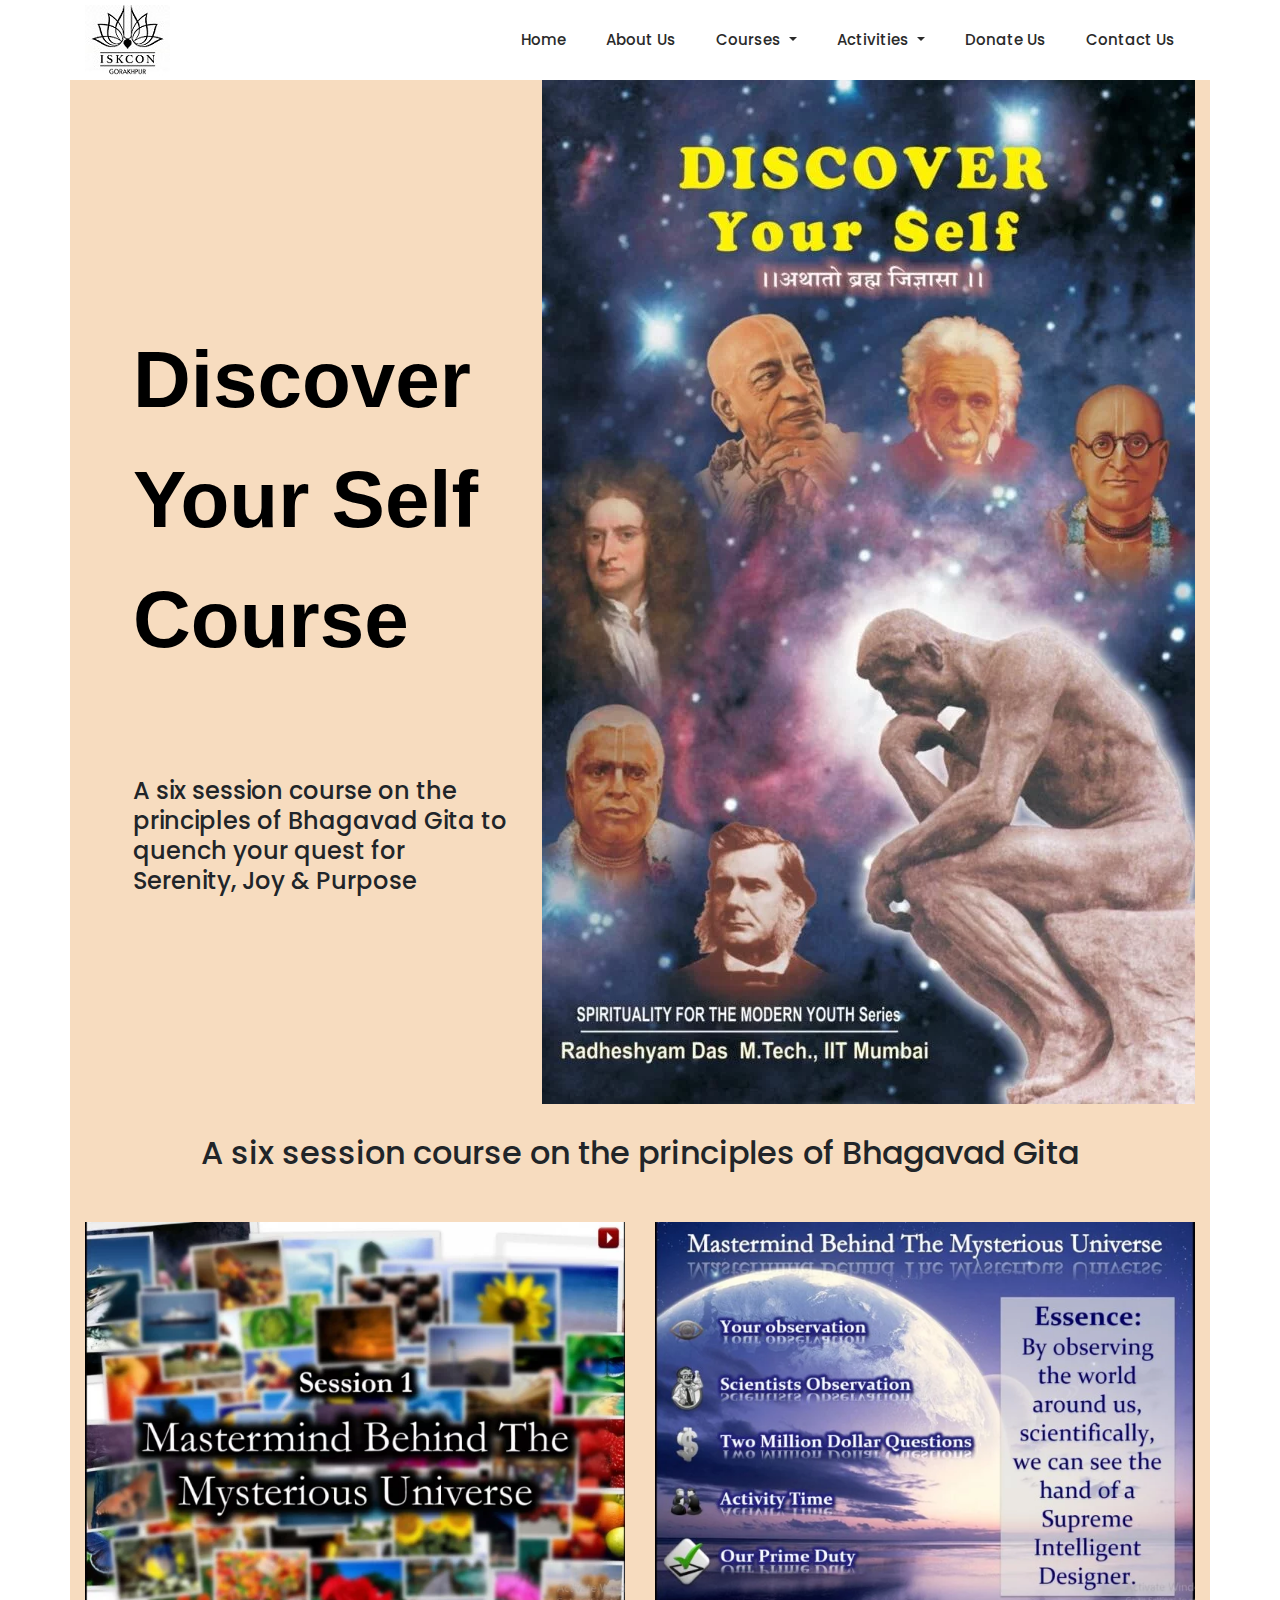
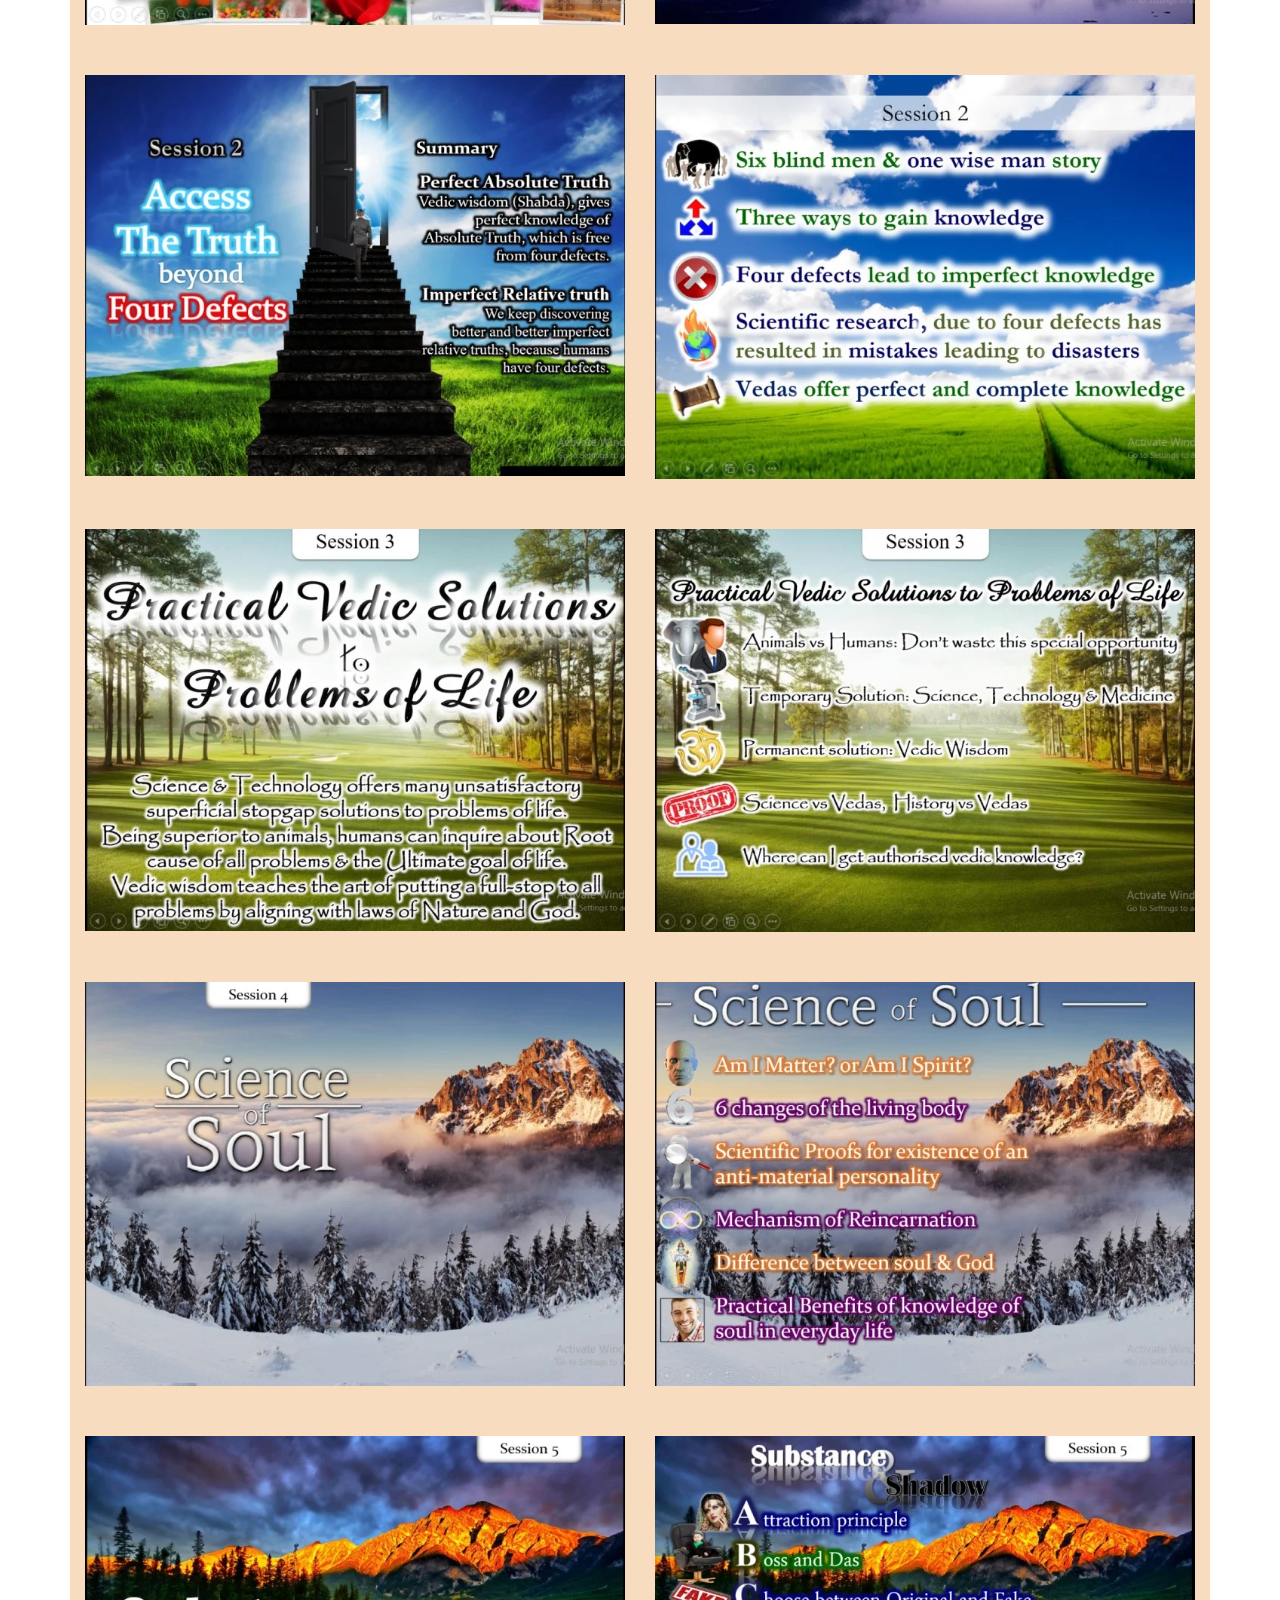
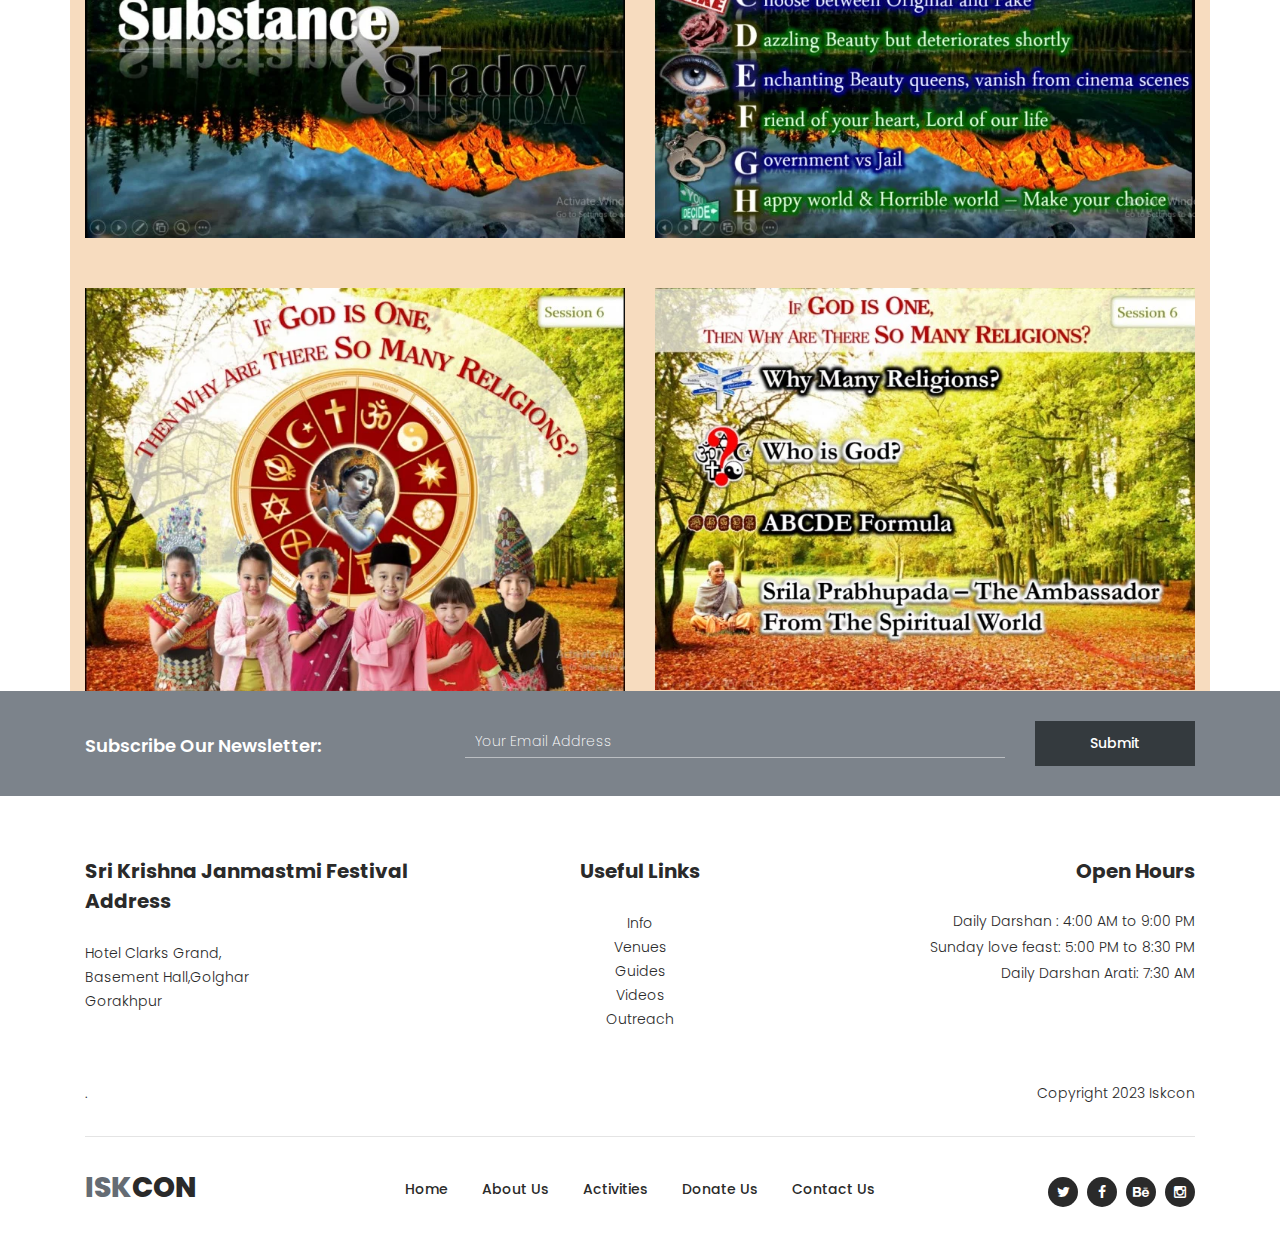
<file: dys.html>
<!DOCTYPE html>
<html lang="en">

  <head>

    <meta charset="utf-8">
    <meta name="viewport" content="width=device-width, initial-scale=1, shrink-to-fit=no">
    <meta name="description" content="">
    <meta name="author" content="Tooplate">
    <link href="https://fonts.googleapis.com/css?family=Poppins:100,100i,200,200i,300,300i,400,400i,500,500i,600,600i,700,700i,800,800i,900,900i&display=swap" rel="stylesheet">

    <title>ISKCON GORAKHPUR</title>


    <!-- Additional CSS Files -->
    <link rel="stylesheet" type="text/css" href="assets/css/bootstrap.min.css">

    <link rel="stylesheet" type="text/css" href="assets/css/font-awesome.css">

    <link rel="stylesheet" type="text/css" href="assets/css/owl-carousel.css">

    <link rel="stylesheet" href="assets/css/tooplate-artxibition.css">
<!--

Tooplate 2125 ArtXibition

https://www.tooplate.com/view/2125-artxibition

-->
    </head>
    
    <body>
    
    <!-- ***** Preloader Start ***** -->
    <div id="js-preloader" class="js-preloader">
      <div class="preloader-inner">
        <span class="dot"></span>
        <div class="dots">
          <span></span>
          <span></span>
          <span></span>
        </div>
      </div>
    </div>
    <!-- ***** Preloader End ***** -->
    
    <!-- ***** Pre HEader ***** 
    <div class="pre-header">
        <div class="container">
            <div class="row">
                <div class="col-lg-6 col-sm-6">
                    <span>Krishna janmashtami is back!</span>
                </div>
                <div class="col-lg-6 col-sm-6">
                    <div class="text-button">
                        <a href="contact.html">Contact Us Now! <i class="fa fa-arrow-right"></i></a>
                    </div>
                </div>
            </div>
        </div>
    </div>
    
    <!-- ***** Header Area Start ***** -->
    <header class="header-area header-sticky">
        <div class="container">
            <div class="row">
                <div class="col-12">
                    <nav class="main-nav">
                        <!-- ***** Logo Start ***** -->
                        <a href="index.html" class="logo"><img src="assets/images/logo.jpg"</a>
                        <!-- ***** Logo End ***** -->
                        <!-- ***** Menu Start ***** -->
                        <ul class="nav">
                            <li><a href="index.html">Home</a></li>
                            <li><a href="about.html">About Us</a></li>
							<li><div class="btn-group">
                              <a href=""  class=" btn-default dropdown-toggle" data-toggle="dropdown" aria-haspopup="true" aria-expanded="false">
                                Courses <span class="caret"></span>
                              </a>
                              <ul class="dropdown-menu">
                                <li><a href="./bg.html">Bhagavad gita</a></li>
                                <li><a href="./dys.html">DYS</a></li>
                                <li><a href="/page.html">Gita in action</a></li>
                              </ul>
                            </div></li>
                            <li><div class="btn-group">
                              <a href=""  class=" btn-default dropdown-toggle" data-toggle="dropdown" aria-haspopup="true" aria-expanded="false">
                                Activities <span class="caret"></span>
                              </a>
                              <ul class="dropdown-menu" style="width: 200px" >
                                <li><a href="./activities.html">Festivals</a></li>
                                <li ><a href="/page.html">Sunday love feast</a></li>
                                <li><a href="/page.html">Kids Summer Camp</a></li>
                                <li><a href="./gallary.html">Gallery </a></li>
                              </ul>
                            </div></a></li>
                            <li><a href="donate.html">Donate Us</a></li> 
                            <li><a href="contact.html">Contact Us</a></li>
                        </ul>        
                        <a class='menu-trigger'>
                            <span>Menu</span>
                        </a>
                        <!-- ***** Menu End ***** -->
                    </nav>
                </div>
            </div>
        </div>
    </header>
    <!-- ***** Header Area End ***** -->

    <!-- ***** About Us Page ***** -->


        <div class="container" style="background-color: #F7DCBF">
            <div class="row">
                <div class="col">
                    <section class="ml-5">
                        <br></br><br></br><br></br><br></br><br></br>
                         <div class="dyspage-textclass">Discover <br>Your Self <br>Course</div>
                          <br></br><br></br>
                         <h4>A six session course on the principles of Bhagavad Gita to quench your quest for Serenity, Joy & Purpose</h4>
                    </section>
                </div>
                <div class="col">
                    <div >
                        <img src="assets/images/DYS-front.jpg" alt="">
                    </div>
                </div>
            </div>
            <div class="row" style="height:30px">        
            </div>
            <div class="row justify-content-md-center">
                <h2 >A six session course on the principles of Bhagavad Gita</h2>
            </div>
            <div class="row" style="height:50px">        
            </div>
            <div class="row ">  
                <div class="col">
                    <div class="map-image" >
                        <img src="assets/images/session1.jpg" alt="">
                    </div>
                </div>
                <div class="col">
                    <div class="map-image" >
                        <img src="assets/images/session11.jpg" alt="">
                    </div>
                </div>                
            </div>
            <div class="row" style="height:50px">        
            </div>
            <div class="row ">  
                <div class="col">
                    <div class="map-image" >
                        <img src="assets/images/session2.jpg" alt="">
                    </div>
                </div>
                <div class="col">
                    <div class="map-image" >
                        <img src="assets/images/session22.jpg" alt="">
                    </div>
                </div>                
            </div>
            <div class="row" style="height:50px">        
            </div>
            <div class="row ">  
                <div class="col">
                    <div class="map-image" >
                        <img src="assets/images/session3.jpg" alt="">
                    </div>
                </div>
                <div class="col">
                    <div class="map-image" >
                        <img src="assets/images/session33.jpg" alt="">
                    </div>
                </div>                
            </div>
            <div class="row" style="height:50px">        
            </div>
            <div class="row ">  
                <div class="col">
                    <div class="map-image" >
                        <img src="assets/images/session4.jpg" alt="">
                    </div>
                </div>
                <div class="col">
                    <div class="map-image" >
                        <img src="assets/images/session44.jpg" alt="">
                    </div>
                </div>                
            </div>
            <div class="row" style="height:50px">        
            </div>
            <div class="row ">  
                <div class="col">
                    <div class="map-image" >
                        <img src="assets/images/session5.jpg" alt="">
                    </div>
                </div>
                <div class="col">
                    <div class="map-image" >
                        <img src="assets/images/session55.jpg" alt="">
                    </div>
                </div>                
            </div>
            <div class="row" style="height:50px">        
            </div>
            <div class="row ">  
                <div class="col">
                    <div class="map-image" >
                        <img src="assets/images/session6.jpg" alt="">
                    </div>
                </div>
                <div class="col">
                    <div class="map-image" >
                        <img src="assets/images/session66.jpg" alt="">
                    </div>
                </div>                
            </div>
                
        </div>
                                              
    <!-- *** Subscribe *** -->
    <div class="subscribe">
        <div class="container">
            <div class="row">
                <div class="col-lg-4">
                    <h4>Subscribe Our Newsletter:</h4>
                </div>
                <div class="col-lg-8">
                    <form id="subscribe" action="" method="get">
                        <div class="row">
                          <div class="col-lg-9">
                            <fieldset>
                              <input name="email" type="text" id="email" pattern="[^ @]*@[^ @]*" placeholder="Your Email Address" required="">
                            </fieldset>
                          </div>
                          <div class="col-lg-3">
                            <fieldset>
                              <button type="submit" id="form-submit" class="main-dark-button">Submit</button>
                            </fieldset>
                          </div>
                        </div>
                    </form>
                </div>
            </div>
        </div>
    </div>

    <!-- *** Footer *** -->
    <footer>
        <div class="container">
            <div class="row">
                <div class="col-lg-4">
                    <div class="address">
                        <h4>Sri Krishna Janmastmi Festival Address</h4>
                        <span>Hotel Clarks Grand, <br>Basement Hall,Golghar <br>Gorakhpur</span>
                    </div>
                </div>
                <div class="col-lg-4">
                    <div class="links">
                        <h4>Useful Links</h4>
                        <ul>
                            <li><a href="#">Info</a></li>
                            <li><a href="#">Venues</a></li>
                            <li><a href="#">Guides</a></li>
                            <li><a href="#">Videos</a></li>
                            <li><a href="#">Outreach</a></li>
                        </ul>
                    </div>
                </div>
                <div class="col-lg-4">
                    <div class="hours">
                        <h4>Open Hours</h4>
                        <ul>
                            <li>Daily Darshan : 4:00 AM to 9:00 PM</li>
                            <li>Sunday love feast: 5:00 PM to 8:30 PM</li>
                            <li>Daily Darshan Arati: 7:30 AM</li>
                        </ul>
                    </div>
                </div>
                <div class="col-lg-12">
                    <div class="under-footer">
                        <div class="row">
                            <div class="col-lg-6 col-sm-6">
                                <p>.</p>
                            </div>
                            <div class="col-lg-6 col-sm-6">
                                <p class="copyright">Copyright 2023 Iskcon 
                    
                    			
                            </div>
                        </div>
                    </div>
                </div>
                <div class="col-lg-12">
                    <div class="sub-footer">
                        <div class="row">
                            <div class="col-lg-3">
                                <div class="logo"><span>ISK<em>CON</em></span></div>
                            </div>
                            <div class="col-lg-6">
                                <div class="menu">
                                    <ul>
                                        <li><a href="index.html" class="active">Home</a></li>
                                        <li><a href="about.html">About Us</a></li>
                                        <li><a href="activities.html">Activities</a></li>
                                        <li><a href="donate.html">Donate Us</a></li> 
                                        <li><a href="contact.html">Contact Us</a></li>
                                    </ul>
                                </div>
                            </div>
                            <div class="col-lg-3">
                                <div class="social-links">
                                    <ul>
                                        <li><a href="#"><i class="fa fa-twitter"></i></a></li>
                                        <li><a href="#"><i class="fa fa-facebook"></i></a></li>
                                        <li><a href="#"><i class="fa fa-behance"></i></a></li>
                                        <li><a href="#"><i class="fa fa-instagram"></i></a></li>
                                    </ul>
                                </div>
                            </div>
                        </div>
                    </div>
                </div>
            </div>
        </div>
    </footer>

    <!-- jQuery -->
    <script src="assets/js/jquery-2.1.0.min.js"></script>

    <!-- Bootstrap -->
    <script src="assets/js/popper.js"></script>
    <script src="assets/js/bootstrap.min.js"></script>

    <!-- Plugins -->
    <script src="assets/js/scrollreveal.min.js"></script>
    <script src="assets/js/waypoints.min.js"></script>
    <script src="assets/js/jquery.counterup.min.js"></script>
    <script src="assets/js/imgfix.min.js"></script> 
    <script src="assets/js/mixitup.js"></script> 
    <script src="assets/js/accordions.js"></script>
    <script src="assets/js/owl-carousel.js"></script>
    
    <!-- Global Init -->
    <script src="assets/js/custom.js"></script>

  </body>
</html>
</file>
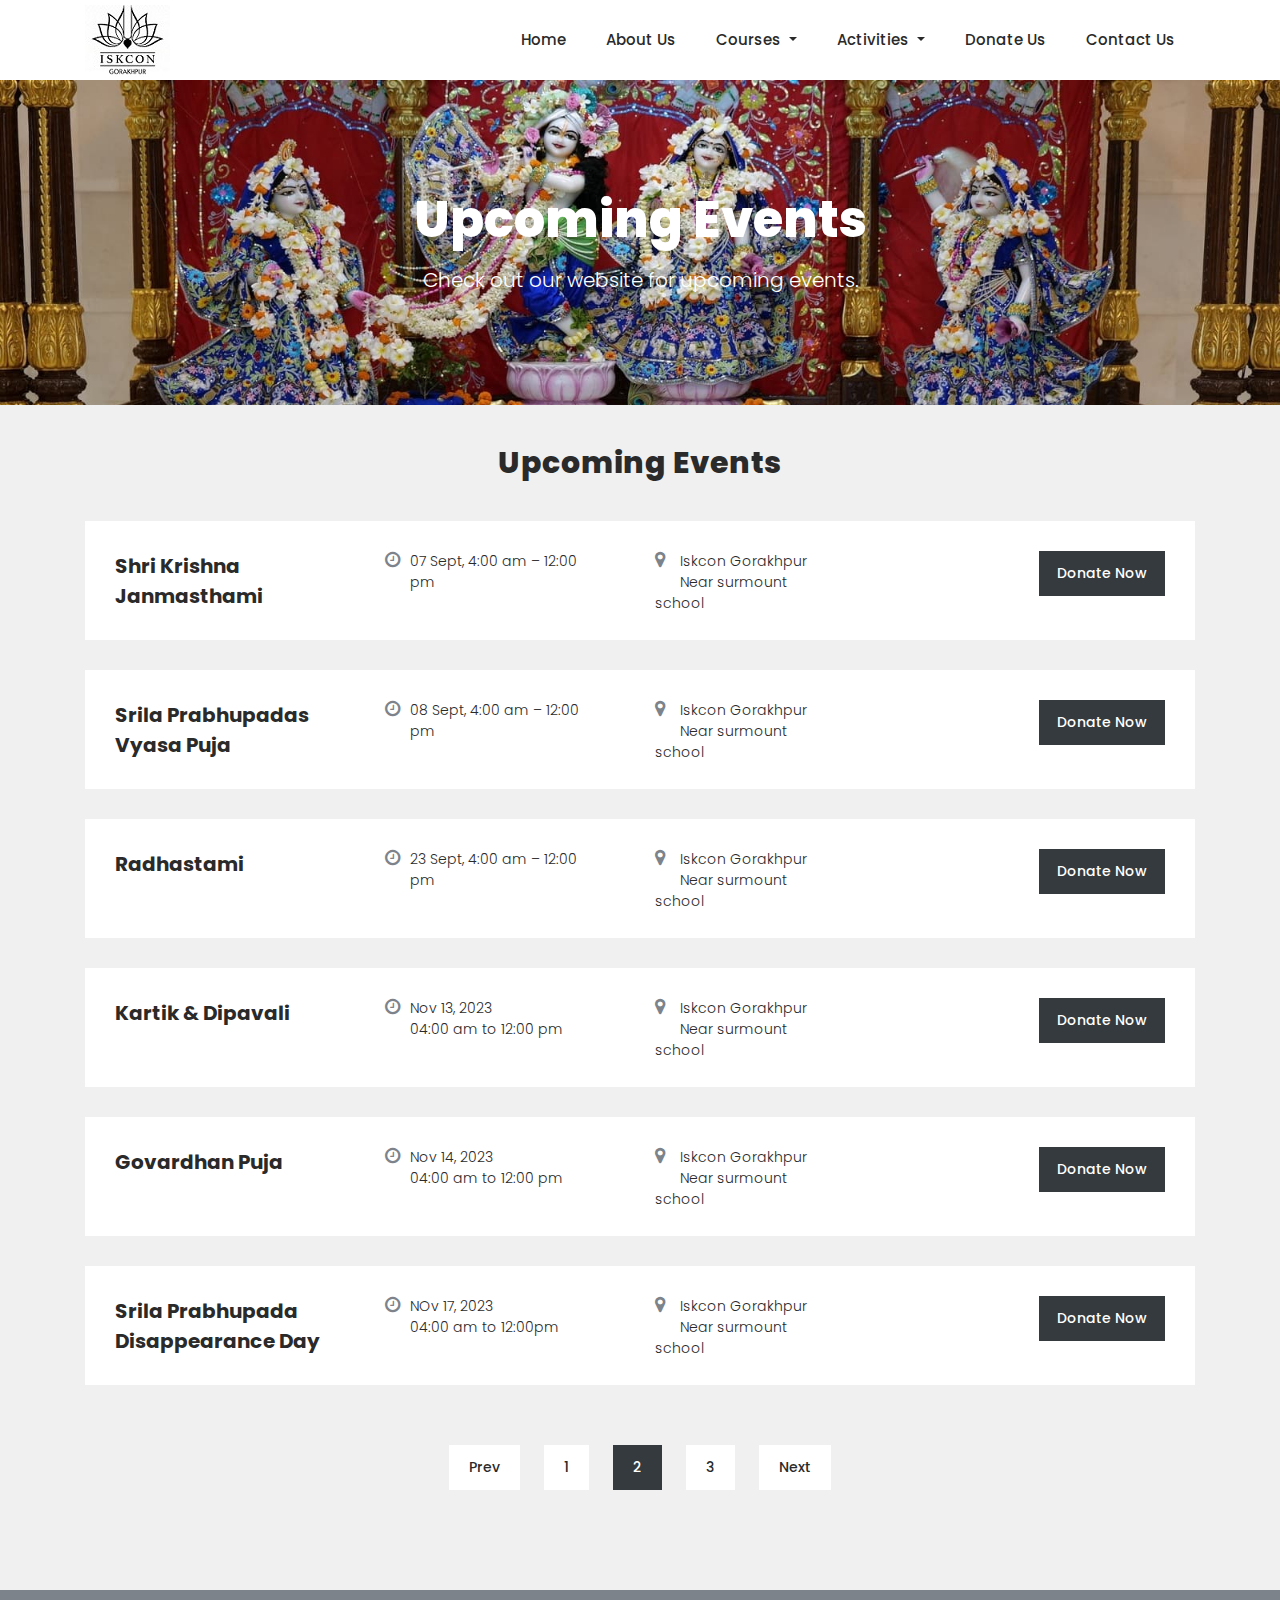
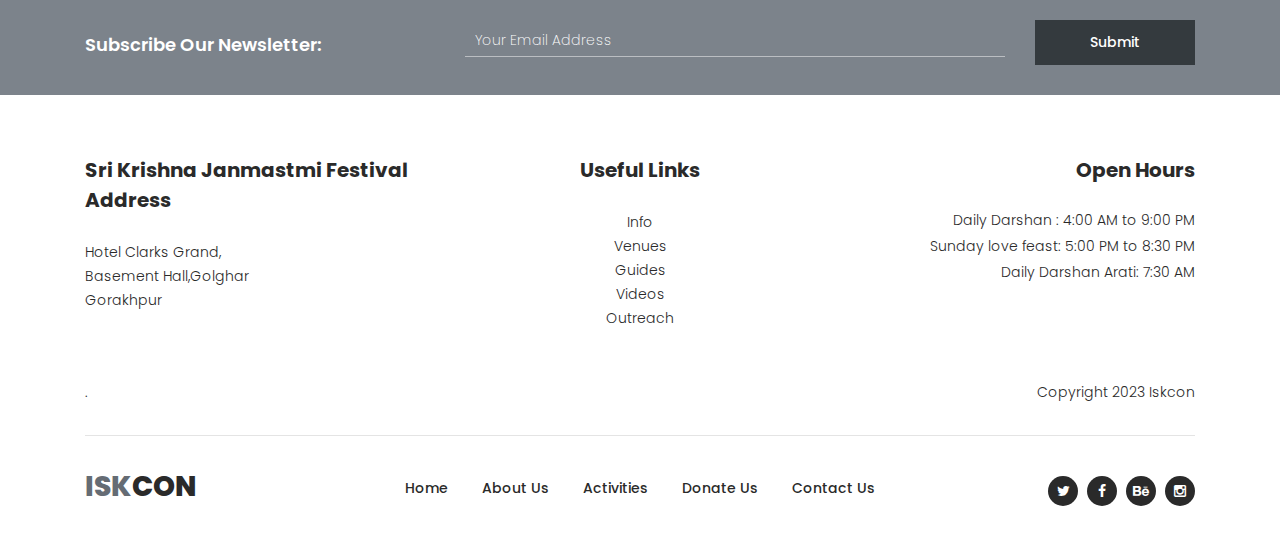
<file: event-details.html>
<!DOCTYPE html>
<html lang="en">

  <head>

    <meta charset="utf-8">
    <meta name="viewport" content="width=device-width, initial-scale=1, shrink-to-fit=no">
    <meta name="description" content="">
    <meta name="author" content="Tooplate">
    <link href="https://fonts.googleapis.com/css?family=Poppins:100,100i,200,200i,300,300i,400,400i,500,500i,600,600i,700,700i,800,800i,900,900i&display=swap" rel="stylesheet">

    <title>ISKCON GORAKHPUR</title>


    <!-- Additional CSS Files -->
    <link rel="stylesheet" type="text/css" href="assets/css/bootstrap.min.css">

    <link rel="stylesheet" type="text/css" href="assets/css/font-awesome.css">

    <link rel="stylesheet" type="text/css" href="assets/css/owl-carousel.css">

    <link rel="stylesheet" href="assets/css/tooplate-artxibition.css">
<!--

Tooplate 2125 ArtXibition

https://www.tooplate.com/view/2125-artxibition

-->
    </head>
    
    <body>
    
    <!-- ***** Preloader Start ***** -->
    <div id="js-preloader" class="js-preloader">
      <div class="preloader-inner">
        <span class="dot"></span>
        <div class="dots">
          <span></span>
          <span></span>
          <span></span>
        </div>
      </div>
    </div>
    <!-- ***** Preloader End ***** -->
    
    <!-- ***** Pre HEader *****
    <div class="pre-header">
        <div class="container">
            <div class="row">
                <div class="col-lg-6 col-sm-6">
                    <span>Krishna janmashtami is back!</span>
                </div>
                <div class="col-lg-6 col-sm-6">
                    <div class="text-button">
                        <a href="contact.html">Contact Us Now! <i class="fa fa-arrow-right"></i></a>
                    </div>
                </div>
            </div>
        </div>
    </div>

    <!-- ***** Header Area Start ***** -->
    <header class="header-area header-sticky">
        <div class="container">
            <div class="row">
                <div class="col-12">
                    <nav class="main-nav">
                        <!-- ***** Logo Start ***** -->
                        <a href="index.html" class="logo"><img src="assets/images/logo.jpg"</a>
                        <!-- ***** Logo End ***** -->
                        <!-- ***** Menu Start ***** -->
                        <ul class="nav">
                            <li><a href="index.html">Home</a></li>
                            <li><a href="about.html">About Us</a></li>
							<li><div class="btn-group">
                              <a href=""  class=" btn-default dropdown-toggle" data-toggle="dropdown" aria-haspopup="true" aria-expanded="false">
                                Courses <span class="caret"></span>
                              </a>
                              <ul class="dropdown-menu">
                                <li><a href="./bg.html">Bhagavad gita</a></li>
                                <li><a href="./dys.html">DYS</a></li>
                                <li><a href="/page.html">Gita in action</a></li>
                              </ul>
                            </div></li>
                            <li><div class="btn-group">
                              <a href=""  class=" btn-default dropdown-toggle" data-toggle="dropdown" aria-haspopup="true" aria-expanded="false">
                                Activities <span class="caret"></span>
                              </a>
                              <ul class="dropdown-menu" style="width: 200px" >
                                <li><a href="./activities.html">Festivals</a></li>
                                <li ><a href="/page.html">Sunday love feast</a></li>
                                <li><a href="/page.html">Kids Summer Camp</a></li>
                                <li><a href="./gallary.html">Gallery </a></li>
                              </ul>
                            </div></a></li>
                            <li><a href="donate.html">Donate Us</a></li> 
                            <li><a href="contact.html">Contact Us</a></li>
                        </ul>        
                        <a class='menu-trigger'>
                            <span>Menu</span>
                        </a>
                        <!-- ***** Menu End ***** -->
                    </nav>
                </div>
            </div>
        </div>
    </header>
    <!-- ***** Header Area End ***** -->

    <!-- ***** About Us Page ***** -->
    <div class="page-heading-rent-venue">
        <div class="container">
            <div class="row">
                <div class="col-lg-12">
                    <h2>Upcoming Events </h2>
                    <span>Check out our website for upcoming events.</span>
                </div>
            </div>
        </div>
    </div>

    <div class="shows-events-schedule">
        <div class="container">
            <div class="row">
                <div class="col-lg-12">
                    <div class="section-heading">
                        <h2>Upcoming Events</h2>
                    </div>
                </div>
                <div class="col-lg-12">
                    <ul>
                        <li>
                            <div class="row">
                                <div class="col-lg-3">
                                    <div class="title">
                                        <h4>Shri Krishna Janmasthami</h4>
                                    
                                    </div>
                                </div>
                                <div class="col-lg-3">
                                    <div class="time"><span><i class="fa fa-clock-o"></i> 07 Sept, 4:00 am – 12:00 pm</span></div>
                                </div>
                                <div class="col-lg-3">
                                    <div class="place"><span><i class="fa fa-map-marker"></i>Iskcon Gorakhpur <br>Near surmount school</span></div>
                                </div>
                                <div class="col-lg-3">
                                    <div class="main-dark-button">
                                        <a href="donate.html">Donate now</a>
                                    </div>
                                </div>
                            </div>
                        </li>
                        <li>
                            <div class="row">
                                <div class="col-lg-3">
                                    <div class="title">
                                        <h4>Srila Prabhupadas Vyasa Puja</h4>
                                        
                                    </div>
                                </div>
                                <div class="col-lg-3">
                                    <div class="time"><span><i class="fa fa-clock-o"></i> 08 Sept, 4:00 am – 12:00 pm</span></div>
                                </div>
                                <div class="col-lg-3">
                                    <div class="place"><span><i class="fa fa-map-marker"></i>Iskcon Gorakhpur <br>Near surmount school</span></div>
                                </div>
                                <div class="col-lg-3">
                                    <div class="main-dark-button">
                                        <a href="donate.html">Donate now</a>
                                    </div>
                                </div>
                            </div>
                        </li>
                        <li>
                            <div class="row">
                                <div class="col-lg-3">
                                    <div class="title">
                                        <h4>Radhastami</h4>
                                        
                                    </div>
                                </div>
                                <div class="col-lg-3">
                                    <div class="time"><span><i class="fa fa-clock-o"></i> 23 Sept, 4:00 am – 12:00 pm</span></div>
                                </div>
                                <div class="col-lg-3">
                                    <div class="place"><span><i class="fa fa-map-marker"></i>Iskcon Gorakhpur <br>Near surmount school</span></div>
                                </div>
                                <div class="col-lg-3">
                                    <div class="main-dark-button">
                                        <a href="donate.html">Donate now</a>
                                    </div>
                                </div>
                            </div>
                        </li>
                        <li>
                            <div class="row">
                                <div class="col-lg-3">
                                    <div class="title">
                                        <h4>Kartik & Dipavali</h4>
                                        
                                    </div>
                                </div>
                                <div class="col-lg-3">
                                    <div class="time"><span><i class="fa fa-clock-o"></i> Nov 13, 2023<br>04:00 am to 12:00 pm</span></div>
                                </div>
                                <div class="col-lg-3">
                                    <div class="place"><span><i class="fa fa-map-marker"></i>Iskcon Gorakhpur <br>Near surmount school</span></div>
                                </div>
                                <div class="col-lg-3">
                                    <div class="main-dark-button">
                                        <a href="donate.html">Donate now</a>
                                    </div>
                                </div>
                            </div>
                        </li>
                        <li>
                            <div class="row">
                                <div class="col-lg-3">
                                    <div class="title">
                                        <h4>Govardhan Puja</h4>
                                        
                                    </div>
                                </div>
                                <div class="col-lg-3">
                                    <div class="time"><span><i class="fa fa-clock-o"></i> Nov 14, 2023<br>04:00 am to 12:00 pm</span></div>
                                </div>
                                <div class="col-lg-3">
                                    <div class="place"><span><i class="fa fa-map-marker"></i>Iskcon Gorakhpur <br>Near surmount school</span></div>
                                </div>
                                <div class="col-lg-3">
                                    <div class="main-dark-button">
                                        <a href="donate.html">Donate now</a>
                                    </div>
                                </div>
                            </div>
                        </li>
                        <li>
                            <div class="row">
                                <div class="col-lg-3">
                                    <div class="title">
                                        <h4>Srila Prabhupada Disappearance Day</h4>
                                       
                                    </div>
                                </div>
                                <div class="col-lg-3">
                                    <div class="time"><span><i class="fa fa-clock-o"></i> NOv 17, 2023<br>04:00 am to 12:00pm</span></div>
                                </div>
                                <div class="col-lg-3">
                                    <div class="place"><span><i class="fa fa-map-marker"></i>Iskcon Gorakhpur <br>Near surmount school</span></div>
                                </div>
                                <div class="col-lg-3">
                                    <div class="main-dark-button">
                                        <a href="donate.html">Donate now</a>
                                    </div>
                                </div>
                            </div>
                        </li>
                    </ul>
                </div>
                <div class="col-lg-12">
                    <div class="pagination">
                        <ul>
                            <li><a href="#">Prev</a></li>
                            <li><a href="#">1</a></li>
                            <li class="active"><a href="#">2</a></li>
                            <li><a href="#">3</a></li>
                            <li><a href="#">Next</a></li>
                        </ul>
                    </div>
                </div>
            </div>
        </div>
    </div>

    <!-- *** Subscribe *** -->
    <div class="subscribe">
        <div class="container">
            <div class="row">
                <div class="col-lg-4">
                    <h4>Subscribe Our Newsletter:</h4>
                </div>
                <div class="col-lg-8">
                    <form id="subscribe" action="" method="get">
                        <div class="row">
                          <div class="col-lg-9">
                            <fieldset>
                              <input name="email" type="text" id="email" pattern="[^ @]*@[^ @]*" placeholder="Your Email Address" required="">
                            </fieldset>
                          </div>
                          <div class="col-lg-3">
                            <fieldset>
                              <button type="submit" id="form-submit" class="main-dark-button">Submit</button>
                            </fieldset>
                          </div>
                        </div>
                    </form>
                </div>
            </div>
        </div>
    </div>

    <!-- *** Footer *** -->
    <footer>
        <div class="container">
            <div class="row">
                <div class="col-lg-4">
                    <div class="address">
                        <h4>Sri Krishna Janmastmi Festival Address</h4>
                        <span>Hotel Clarks Grand, <br>Basement Hall,Golghar <br>Gorakhpur</span>
                    </div>
                </div>
                <div class="col-lg-4">
                    <div class="links">
                        <h4>Useful Links</h4>
                        <ul>
                            <li><a href="#">Info</a></li>
                            <li><a href="#">Venues</a></li>
                            <li><a href="#">Guides</a></li>
                            <li><a href="#">Videos</a></li>
                            <li><a href="#">Outreach</a></li>
                        </ul>
                    </div>
                </div>
                <div class="col-lg-4">
                    <div class="hours">
                        <h4>Open Hours</h4>
                        <ul>
                            <li>Daily Darshan : 4:00 AM to 9:00 PM</li>
                            <li>Sunday love feast: 5:00 PM to 8:30 PM</li>
                            <li>Daily Darshan Arati: 7:30 AM</li>
                        </ul>
                    </div>
                </div>
                <div class="col-lg-12">
                    <div class="under-footer">
                        <div class="row">
                            <div class="col-lg-6 col-sm-6">
                                <p>.</p>
                            </div>
                            <div class="col-lg-6 col-sm-6">
                                <p class="copyright">Copyright 2023 Iskcon 
                    
                    			
                            </div>
                        </div>
                    </div>
                </div>
                <div class="col-lg-12">
                    <div class="sub-footer">
                        <div class="row">
                            <div class="col-lg-3">
                                <div class="logo"><span>ISK<em>CON</em></span></div>
                            </div>
                            <div class="col-lg-6">
                                <div class="menu">
                                    <ul>
                                        <li><a href="index.html" class="active">Home</a></li>
                                        <li><a href="about.html">About Us</a></li>
                                        <li><a href="activities.html">Activities</a></li>
                                        <li><a href="donate.html">Donate Us</a></li> 
                                        <li><a href="contact.html">Contact Us</a></li>
                                    </ul>
                                </div>
                            </div>
                            <div class="col-lg-3">
                                <div class="social-links">
                                    <ul>
                                        <li><a href="#"><i class="fa fa-twitter"></i></a></li>
                                        <li><a href="#"><i class="fa fa-facebook"></i></a></li>
                                        <li><a href="#"><i class="fa fa-behance"></i></a></li>
                                        <li><a href="#"><i class="fa fa-instagram"></i></a></li>
                                    </ul>
                                </div>
                            </div>
                        </div>
                    </div>
                </div>
            </div>
        </div>
    </footer>
    
    

    <!-- jQuery -->
    <script src="assets/js/jquery-2.1.0.min.js"></script>

    <!-- Bootstrap -->
    <script src="assets/js/popper.js"></script>
    <script src="assets/js/bootstrap.min.js"></script>

    <!-- Plugins -->
    <script src="assets/js/scrollreveal.min.js"></script>
    <script src="assets/js/waypoints.min.js"></script>
    <script src="assets/js/jquery.counterup.min.js"></script>
    <script src="assets/js/imgfix.min.js"></script> 
    <script src="assets/js/mixitup.js"></script> 
    <script src="assets/js/accordions.js"></script>
    <script src="assets/js/owl-carousel.js"></script>
    
    <!-- Global Init -->
    <script src="assets/js/custom.js"></script>

  </body>

</html>
</file>
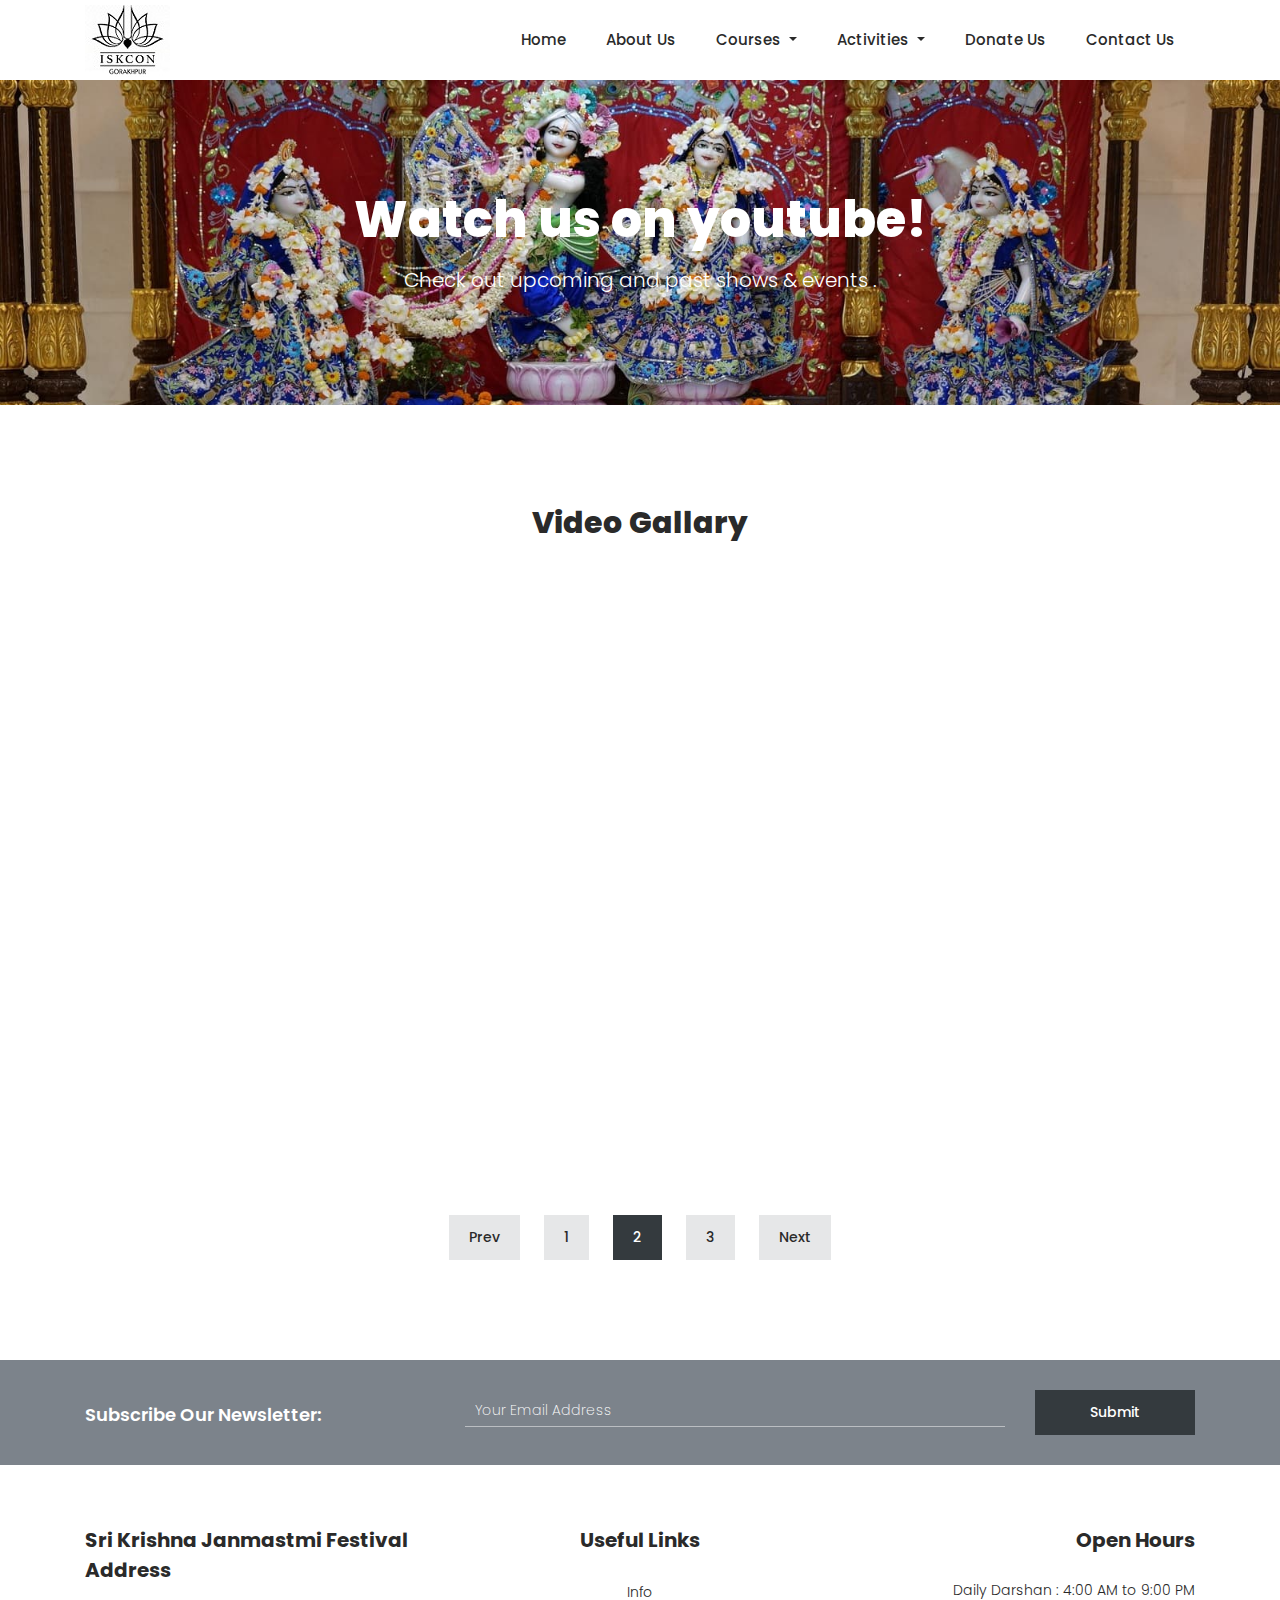
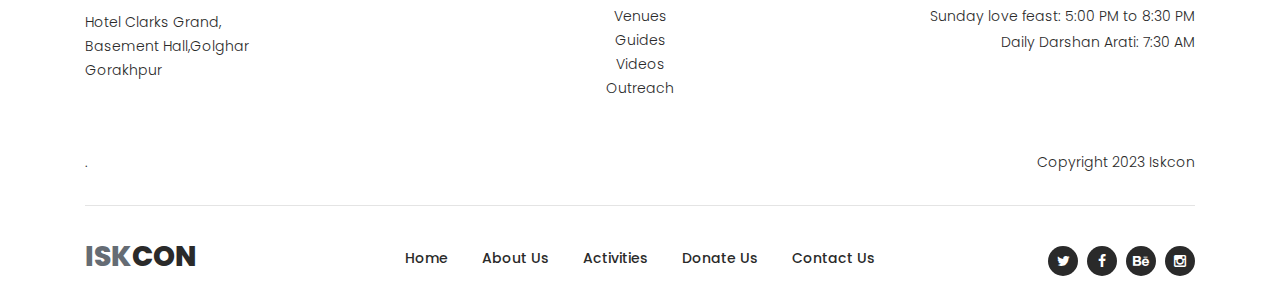
<file: gallary.html>
<!DOCTYPE html>
<html lang="en">

  <head>

    <meta charset="utf-8">
    <meta name="viewport" content="width=device-width, initial-scale=1, shrink-to-fit=no">
    <meta name="description" content="">
    <meta name="author" content="Tooplate">
    <link href="https://fonts.googleapis.com/css?family=Poppins:100,100i,200,200i,300,300i,400,400i,500,500i,600,600i,700,700i,800,800i,900,900i&display=swap" rel="stylesheet">

    <title>ISKCON GORAKHPUR</title>


    <!-- Additional CSS Files -->
    <link rel="stylesheet" type="text/css" href="assets/css/bootstrap.min.css">

    <link rel="stylesheet" type="text/css" href="assets/css/font-awesome.css">

    <link rel="stylesheet" type="text/css" href="assets/css/owl-carousel.css">

    <link rel="stylesheet" href="assets/css/tooplate-artxibition.css">
<!--

Tooplate 2125 ArtXibition

https://www.tooplate.com/view/2125-artxibition

-->
    </head>
    
    <body>
    
    <!-- ***** Preloader Start ***** -->
    <div id="js-preloader" class="js-preloader">
      <div class="preloader-inner">
        <span class="dot"></span>
        <div class="dots">
          <span></span>
          <span></span>
          <span></span>
        </div>
      </div>
    </div>
    <!-- ***** Preloader End ***** -->
    
    <!-- ***** Pre HEader 
    <div class="pre-header">
        <div class="container">
            <div class="row">
                <div class="col-lg-6 col-sm-6">
                    <span>Krishna janmashtami is back!</span>
                </div>
                <div class="col-lg-6 col-sm-6">
                    <div class="text-button">
                        <a href="contact.html">Contact Us Now! <i class="fa fa-arrow-right"></i></a>
                    </div>
                </div>
            </div>
        </div>
    </div>
    
    <!-- ***** Header Area Start ***** -->
    <header class="header-area header-sticky">
        <div class="container">
            <div class="row">
                <div class="col-12">
                    <nav class="main-nav">
                        <!-- ***** Logo Start ***** -->
                        <a href="index.html" class="logo"><img src="assets/images/logo.jpg"</a>
                        <!-- ***** Logo End ***** -->
                        <!-- ***** Menu Start ***** -->
                        <ul class="nav">
                            <li><a href="index.html">Home</a></li>
                            <li><a href="about.html">About Us</a></li>
							<li><div class="btn-group">
                              <a href=""  class=" btn-default dropdown-toggle" data-toggle="dropdown" aria-haspopup="true" aria-expanded="false">
                                Courses <span class="caret"></span>
                              </a>
                              <ul class="dropdown-menu">
                                <li><a href="./bg.html">Bhagavad gita</a></li>
                                <li><a href="./dys.html">DYS</a></li>
                                <li><a href="/page.html">Gita in action</a></li>
                              </ul>
                            </div></li>
                            <li><div class="btn-group">
                              <a href=""  class=" btn-default dropdown-toggle" data-toggle="dropdown" aria-haspopup="true" aria-expanded="false">
                                Activities <span class="caret"></span>
                              </a>
                              <ul class="dropdown-menu" style="width: 200px" >
                                <li><a href="./activities.html">Festivals</a></li>
                                <li ><a href="/page.html">Sunday love feast</a></li>
                                <li><a href="/page.html">Kids Summer Camp</a></li>
                                <li><a href="./gallary.html">Gallery </a></li>
                              </ul>
                            </div></a></li>
                            <li><a href="donate.html">Donate Us</a></li> 
                            <li><a href="contact.html">Contact Us</a></li>
                        </ul>        
                        <a class='menu-trigger'>
                            <span>Menu</span>
                        </a>
                        <!-- ***** Menu End ***** -->
                    </nav>
                </div>
            </div>
        </div>
    </header>
    <!-- ***** Header Area End ***** -->

    <!-- ***** About Us Page ***** -->
    <div class="page-heading-shows-events">
        <div class="container">
            <div class="row">
                <div class="col-lg-12">
                    <h2>Watch us on youtube!</h2>
                    <span>Check out upcoming and past shows & events .</span>
                </div>
            </div>
        </div>
    </div>

    <div class="tickets-page">
        <div class="container">
            <div class="row">
                <div class="col-lg-12">
                    <div class="heading">
                        <h2>Video Gallary</h2>
                    </div>
                </div>
                <div class="col-lg-4">
                    <div class="ticket-item">
                        <div class="thumb">
                                <iframe width="360" height="260"
                                    src="https://www.youtube.com/embed/EVQG6f3YZpo">
                                </iframe>
                        </div>

                    </div>
                </div>
                <div class="col-lg-4">
                    <div class="ticket-item">
                        <div class="thumb">
                                <iframe width="360" height="260"
                                    src="https://www.youtube.com/embed/EVQG6f3YZpo">
                                </iframe>
                        </div>
                    </div>
                </div>
                <div class="col-lg-4">
                        <div class="thumb">
                                <iframe width="360" height="260"
                                    src="https://www.youtube.com/embed/EVQG6f3YZpo">
                                </iframe>
                        </div>
                </div>
                <div class="col-lg-4">
                        <div class="thumb">
                                <iframe width="360" height="260"
                                    src="https://www.youtube.com/embed/EVQG6f3YZpo">
                                </iframe>
                        </div>
                </div>
                <div class="col-lg-4">
                        <div class="thumb">
                                <iframe width="360" height="260"
                                    src="https://www.youtube.com/embed/EVQG6f3YZpo">
                                </iframe>
                        </div>
                </div>
                <div class="col-lg-4">
                        <div class="thumb">
                                <iframe width="360" height="260"
                                    src="https://www.youtube.com/embed/EVQG6f3YZpo">
                                </iframe>
                        </div>
                </div>
                <div class="col-lg-12">
                    <div class="pagination">
                        <ul>
                            <li><a href="#">Prev</a></li>
                            <li><a href="#">1</a></li>
                            <li class="active"><a href="#">2</a></li>
                            <li><a href="#">3</a></li>
                            <li><a href="#">Next</a></li>
                        </ul>
                    </div>
                </div>
            </div>
        </div>
    </div>


    <!-- *** Subscribe *** -->
    <div class="subscribe">
        <div class="container">
            <div class="row">
                <div class="col-lg-4">
                    <h4>Subscribe Our Newsletter:</h4>
                </div>
                <div class="col-lg-8">
                    <form id="subscribe" action="" method="get">
                        <div class="row">
                          <div class="col-lg-9">
                            <fieldset>
                              <input name="email" type="text" id="email" pattern="[^ @]*@[^ @]*" placeholder="Your Email Address" required="">
                            </fieldset>
                          </div>
                          <div class="col-lg-3">
                            <fieldset>
                              <button type="submit" id="form-submit" class="main-dark-button">Submit</button>
                            </fieldset>
                          </div>
                        </div>
                    </form>
                </div>
            </div>
        </div>
    </div>

    <!-- *** Footer *** -->
    <footer>
        <div class="container">
            <div class="row">
                <div class="col-lg-4">
                    <div class="address">
                        <h4>Sri Krishna Janmastmi Festival Address</h4>
                        <span>Hotel Clarks Grand, <br>Basement Hall,Golghar <br>Gorakhpur</span>
                    </div>
                </div>
                <div class="col-lg-4">
                    <div class="links">
                        <h4>Useful Links</h4>
                        <ul>
                            <li><a href="#">Info</a></li>
                            <li><a href="#">Venues</a></li>
                            <li><a href="#">Guides</a></li>
                            <li><a href="#">Videos</a></li>
                            <li><a href="#">Outreach</a></li>
                        </ul>
                    </div>
                </div>
                <div class="col-lg-4">
                    <div class="hours">
                        <h4>Open Hours</h4>
                        <ul>
                            <li>Daily Darshan : 4:00 AM to 9:00 PM</li>
                            <li>Sunday love feast: 5:00 PM to 8:30 PM</li>
                            <li>Daily Darshan Arati: 7:30 AM</li>
                        </ul>
                    </div>
                </div>
                <div class="col-lg-12">
                    <div class="under-footer">
                        <div class="row">
                            <div class="col-lg-6 col-sm-6">
                                <p>.</p>
                            </div>
                            <div class="col-lg-6 col-sm-6">
                                <p class="copyright">Copyright 2023 Iskcon 
                    
                    			
                            </div>
                        </div>
                    </div>
                </div>
                <div class="col-lg-12">
                    <div class="sub-footer">
                        <div class="row">
                            <div class="col-lg-3">
                                <div class="logo"><span>ISK<em>CON</em></span></div>
                            </div>
                            <div class="col-lg-6">
                                <div class="menu">
                                    <ul>
                                        <li><a href="index.html" class="active">Home</a></li>
                                        <li><a href="about.html">About Us</a></li>
                                        <li><a href="activities.html">Activities</a></li>
                                        <li><a href="donate.html">Donate Us</a></li> 
                                        <li><a href="contact.html">Contact Us</a></li>
                                    </ul>
                                </div>
                            </div>
                            <div class="col-lg-3">
                                <div class="social-links">
                                    <ul>
                                        <li><a href="#"><i class="fa fa-twitter"></i></a></li>
                                        <li><a href="#"><i class="fa fa-facebook"></i></a></li>
                                        <li><a href="#"><i class="fa fa-behance"></i></a></li>
                                        <li><a href="#"><i class="fa fa-instagram"></i></a></li>
                                    </ul>
                                </div>
                            </div>
                        </div>
                    </div>
                </div>
            </div>
        </div>
    </footer>

    <!-- jQuery -->
    <script src="assets/js/jquery-2.1.0.min.js"></script>

    <!-- Bootstrap -->
    <script src="assets/js/popper.js"></script>
    <script src="assets/js/bootstrap.min.js"></script>

    <!-- Plugins -->
    <script src="assets/js/scrollreveal.min.js"></script>
    <script src="assets/js/waypoints.min.js"></script>
    <script src="assets/js/jquery.counterup.min.js"></script>
    <script src="assets/js/imgfix.min.js"></script> 
    <script src="assets/js/mixitup.js"></script> 
    <script src="assets/js/accordions.js"></script>
    <script src="assets/js/owl-carousel.js"></script>
    
    <!-- Global Init -->
    <script src="assets/js/custom.js"></script>

  </body>
</html>
</file>
<file: assets/css/owl-carousel.css>
/**
 * Owl Carousel v2.3.4
 * Copyright 2013-2018 David Deutsch
 * Licensed under: SEE LICENSE IN https://github.com/OwlCarousel2/OwlCarousel2/blob/master/LICENSE
 */
/*
 *  Owl Carousel - Core
 */
 .owl-carousel {
    display: none;
    width: 100%;
    -webkit-tap-highlight-color: transparent;
    /* position relative and z-index fix webkit rendering fonts issue */
    position: relative;
    z-index: 1; }
    .owl-carousel .owl-stage {
      position: relative;
      -ms-touch-action: pan-Y;
      touch-action: manipulation;
      -moz-backface-visibility: hidden;
      /* fix firefox animation glitch */ }
    .owl-carousel .owl-stage:after {
      content: ".";
      display: block;
      clear: both;
      visibility: hidden;
      line-height: 0;
      height: 0; }
    .owl-carousel .owl-stage-outer {
      position: relative;
      overflow: hidden;
      /* fix for flashing background */
      -webkit-transform: translate3d(0px, 0px, 0px); }
    .owl-carousel .owl-wrapper,
    .owl-carousel .owl-item {
      -webkit-backface-visibility: hidden;
      -moz-backface-visibility: hidden;
      -ms-backface-visibility: hidden;
      -webkit-transform: translate3d(0, 0, 0);
      -moz-transform: translate3d(0, 0, 0);
      -ms-transform: translate3d(0, 0, 0); }
    .owl-carousel .owl-item {
      position: relative;
      min-height: 1px;
      float: left;
      -webkit-backface-visibility: hidden;
      -webkit-tap-highlight-color: transparent;
      -webkit-touch-callout: none; }
    .owl-carousel .owl-item img {
      display: block;
      width: 100%; }
    .owl-carousel .owl-nav.disabled,
    .owl-carousel .owl-dots.disabled {
      display: none; }
    .owl-carousel .owl-nav .owl-prev,
    .owl-carousel .owl-nav .owl-next,
    .owl-carousel .owl-dot {
      cursor: pointer;
      -webkit-user-select: none;
      -khtml-user-select: none;
      -moz-user-select: none;
      -ms-user-select: none;
      user-select: none; }
    .owl-carousel .owl-nav button.owl-prev,
    .owl-carousel .owl-nav button.owl-next,
    .owl-carousel button.owl-dot {
      background: none;
      color: inherit;
      border: none;
      padding: 0 !important;
      font: inherit; }
    .owl-carousel.owl-loaded {
      display: block; }
    .owl-carousel.owl-loading {
      opacity: 0;
      display: block; }
    .owl-carousel.owl-hidden {
      opacity: 0; }
    .owl-carousel.owl-refresh .owl-item {
      visibility: hidden; }
    .owl-carousel.owl-drag .owl-item {
      -ms-touch-action: pan-y;
          touch-action: pan-y;
      -webkit-user-select: none;
      -moz-user-select: none;
      -ms-user-select: none;
      user-select: none; }
    .owl-carousel.owl-grab {
      cursor: move;
      cursor: grab; }
    .owl-carousel.owl-rtl {
      direction: rtl; }
    .owl-carousel.owl-rtl .owl-item {
      float: right; }
  
  /* No Js */
  .no-js .owl-carousel {
    display: block; }
  
  /*
   *  Owl Carousel - Animate Plugin
   */
  .owl-carousel .animated {
    animation-duration: 1000ms;
    animation-fill-mode: both; }
  
  .owl-carousel .owl-animated-in {
    z-index: 0; }
  
  .owl-carousel .owl-animated-out {
    z-index: 1; }
  
  .owl-carousel .fadeOut {
    animation-name: fadeOut; }
  
  @keyframes fadeOut {
    0% {
      opacity: 1; }
    100% {
      opacity: 0; } }
  
  /*
   * 	Owl Carousel - Auto Height Plugin
   */
  .owl-height {
    transition: height 500ms ease-in-out; }
  
  /*
   * 	Owl Carousel - Lazy Load Plugin
   */
  .owl-carousel .owl-item {
    /**
              This is introduced due to a bug in IE11 where lazy loading combined with autoheight plugin causes a wrong
              calculation of the height of the owl-item that breaks page layouts
           */ }
    .owl-carousel .owl-item .owl-lazy {
      opacity: 0;
      transition: opacity 400ms ease; }
    .owl-carousel .owl-item .owl-lazy[src^=""], .owl-carousel .owl-item .owl-lazy:not([src]) {
      max-height: 0; }
    .owl-carousel .owl-item img.owl-lazy {
      transform-style: preserve-3d; }
  
  /*
   * 	Owl Carousel - Video Plugin
   */
  .owl-carousel .owl-video-wrapper {
    position: relative;
    height: 100%;
    background: #000; }
  
  .owl-carousel .owl-video-play-icon {
    position: absolute;
    height: 80px;
    width: 80px;
    left: 50%;
    top: 50%;
    margin-left: -40px;
    margin-top: -40px;
    background: url("owl.video.play.png") no-repeat;
    cursor: pointer;
    z-index: 1;
    -webkit-backface-visibility: hidden;
    transition: transform 100ms ease; }
  
  .owl-carousel .owl-video-play-icon:hover {
    -ms-transform: scale(1.3, 1.3);
        transform: scale(1.3, 1.3); }
  
  .owl-carousel .owl-video-playing .owl-video-tn,
  .owl-carousel .owl-video-playing .owl-video-play-icon {
    display: none; }
  
  .owl-carousel .owl-video-tn {
    opacity: 0;
    height: 100%;
    background-position: center center;
    background-repeat: no-repeat;
    background-size: contain;
    transition: opacity 400ms ease; }
  
  .owl-carousel .owl-video-frame {
    position: relative;
    z-index: 1;
    height: 100%;
    width: 100%; }
</file>
<file: assets/css/tooplate-artxibition.css>
/*

Tooplate 2125 ArtXibition

https://www.tooplate.com/view/2125-artxibition

*/

/* ---------------------------------------------
Table of contents
------------------------------------------------
01. font & reset css
02. reset
03. global styles
04. header
05. banner
06. features
07. testimonials
08. contact
09. footer
10. preloader
11. search
12. portfolio

--------------------------------------------- */
/* 
---------------------------------------------
font & reset css
--------------------------------------------- 
*/
@import url("https://fonts.googleapis.com/css?family=Poppins:100,100i,200,200i,300,300i,400,400i,500,500i,600,600i,700,700i,800,800i,900,900i");
/* 
---------------------------------------------
reset
--------------------------------------------- 
*/
html, body, div, span, applet, object, iframe, h1, h2, h3, h4, h5, h6, p, blockquote, div
pre, a, abbr, acronym, address, big, cite, code, del, dfn, em, font, img, ins, kbd, q,
s, samp, small, strike, strong, sub, sup, tt, var, b, u, i, center, dl, dt, dd, ol, ul, li,
figure, header, nav, section, article, aside, footer, figcaption {
  margin: 0;
  padding: 0;
  border: 0;
  outline: 0;
}

.clearfix:after {
  content: ".";
  display: block;
  clear: both;
  visibility: hidden;
  line-height: 0;
  height: 0;
}

.clearfix {
  display: inline-block;
}

html[xmlns] .clearfix {
  display: block;
}

* html .clearfix {
  height: 1%;
}

ul, li {
  padding: 0;
  margin: 0;
  list-style: none;
}

header, nav, section, article, aside, footer, hgroup {
  display: block;
}

* {
  box-sizing: border-box;
}

html, body {
  font-family: 'Poppins', sans-serif;
  font-weight: 400;
  background-color: #fff;
  font-size: 16px;
  -ms-text-size-adjust: 100%;
  -webkit-font-smoothing: antialiased;
  -moz-osx-font-smoothing: grayscale;
}

a {
  text-decoration: none !important;
}

h1, h2, h3, h4, h5, h6 {
  margin-top: 0px;
  margin-bottom: 0px;
}

h4 {
  line-height: 30px;
}

ul {
  margin-bottom: 0px;
}

p {
  font-size: 14px;
  line-height: 25px;
  color: #2a2a2a;
  font-weight: 300;
}

/* 
---------------------------------------------
global styles
--------------------------------------------- 
*/
html,
body {
  background: #fff;
  font-family: 'Poppins', sans-serif;
}

::selection {
  background: #343a3e;
  color: #fff;
}

::-moz-selection {
  background: #343a3e;
  color: #fff;
}

@media (max-width: 991px) {
  html, body {
    overflow-x: hidden;
  }
  .mobile-top-fix {
    margin-top: 30px;
    margin-bottom: 0px;
  }
  .mobile-bottom-fix {
    margin-bottom: 30px;
  }
  .mobile-bottom-fix-big {
    margin-bottom: 60px;
  }
}

.section-heading {
  text-align: center;
  margin-top: 40px;
  margin-bottom: 40px;
}

.section-heading h2 {
  font-size: 30px;
  font-weight: 800;
  color: #2a2a2a;
  text-transform: capitalize;
  letter-spacing: 0.5px;
  margin-top: 0px;
  margin-bottom: 0px;
}

.section-heading img {
  margin: 20px auto;
}

.dark-bg h2 {
  color: #fff;
}

.dark-bg p {
  color: #fff;
}

.main-white-button a {
  display: inline-block;
  font-size: 14px;
  padding: 12px 18px;
  background-color: #fff;
  color: #2a2a2a;
  text-align: center;
  font-weight: 500;
  text-transform: capitalize;
  transition: all .3s;
}

.main-white-button a:hover {
  opacity: 0.9;
}

.main-dark-button a {
  display: inline-block;
  font-size: 14px;
  padding: 12px 18px;
  background-color: #343a3e;
  color: #fff;
  text-align: center;
  font-weight: 500;
  text-transform: capitalize;
  transition: all .3s;
}

.main-dark-button a:hover {
  opacity: 0.9;
}


.text-button a {
  font-size: 14px;
  color: #7c838b;
  transition: all .3s;
}

.text-button i {
  font-size: 12px;
  margin-left: 5px;
  transition: all .5s;
}

.text-button a:hover {
  color: #343a3e;
}

.text-button a:hover i {
  margin-left: 8px;
}


/* 
---------------------------------------------
header
--------------------------------------------- 
*/

.pre-header {
  background-color: #f0f0f1;
  padding: 10px 0px;
}

.pre-header span {
  font-size: 13px;
  color: #2a2a2a;
  font-weight: 500;
}

.pre-header .text-button {
  text-align: right;
}

.pre-header .text-button a {
  color: #2a2a2a;
}

.header-area {
  position: relative;
  top: 0px;
  left: 0px;
  right: 0px;
  z-index: 100;
  height: 80px;
  background: #fff;
  -webkit-transition: all .5s ease 0s;
  -moz-transition: all .5s ease 0s;
  -o-transition: all .5s ease 0s;
  transition: all .5s ease 0s;
}

.header-area .main-nav {
  min-height: 80px;
  background: transparent;
}

.header-area .main-nav .logo {
  line-height: 80px;
  color: #656c74;
  font-size: 28px;
  font-weight: 700;
  float: left;
  -webkit-transition: all 0.3s ease 0s;
  -moz-transition: all 0.3s ease 0s;
  -o-transition: all 0.3s ease 0s;
  transition: all 0.3s ease 0s;
}

.header-area .main-nav .logo em {
  font-style: normal;
  color: #2a2a2a;
  font-weight: 900;
}

.header-area .main-nav .nav {
  float: right;
  margin-top: 27px;
  margin-right: 0px;
  background-color: transparent;
  -webkit-transition: all 0.3s ease 0s;
  -moz-transition: all 0.3s ease 0s;
  -o-transition: all 0.3s ease 0s;
  transition: all 0.3s ease 0s;
  position: relative;
  z-index: 999;
}

.header-area .main-nav .nav li {
  padding-left: 20px;
  padding-right: 20px;
}

.header-area .main-nav .nav li a {
  display: block;
  font-weight: 500;
  font-size: 15px;
  color: #2a2a2a;
  text-transform: capitalize;
  -webkit-transition: all 0.3s ease 0s;
  -moz-transition: all 0.3s ease 0s;
  -o-transition: all 0.3s ease 0s;
  transition: all 0.3s ease 0s;
  height: 40px;
  line-height: 40px;
  border: transparent;
}

.header-area .main-nav .nav li:hover a,
.header-area .main-nav .nav li a.active {
  color: #656c74!important;
  opacity: 1;
}

.header-area .main-nav .nav li a.active {
  position: relative;
}

.header-area .main-nav .nav li a.active:after {
  position: absolute;
  width: 100%;
  height: 3px;
  background-color: #656c74;
  content: '';
  top: -20px;
  left: 0;
}

.background-header .main-nav .nav li:hover a,
.background-header .main-nav .nav li a.active {
  color: #656c74!important;
  opacity: 1;
}

.header-area .main-nav .menu-trigger {
  cursor: pointer;
  display: block;
  position: absolute;
  top: 23px;
  width: 32px;
  height: 40px;
  text-indent: -9999em;
  z-index: 99;
  right: 40px;
  display: none;
}

.header-area .main-nav .menu-trigger span,
.header-area .main-nav .menu-trigger span:before,
.header-area .main-nav .menu-trigger span:after {
  -moz-transition: all 0.4s;
  -o-transition: all 0.4s;
  -webkit-transition: all 0.4s;
  transition: all 0.4s;
  background-color: #1e1e1e;
  display: block;
  position: absolute;
  width: 30px;
  height: 2px;
  left: 0;
}

.background-header .main-nav .menu-trigger span,
.background-header .main-nav .menu-trigger span:before,
.background-header .main-nav .menu-trigger span:after {
  background-color: #1e1e1e;
}

.header-area .main-nav .menu-trigger span:before,
.header-area .main-nav .menu-trigger span:after {
  -moz-transition: all 0.4s;
  -o-transition: all 0.4s;
  -webkit-transition: all 0.4s;
  transition: all 0.4s;
  background-color: #1e1e1e;
  display: block;
  position: absolute;
  width: 30px;
  height: 2px;
  left: 0;
  width: 75%;
}

.background-header .main-nav .menu-trigger span:before,
.background-header .main-nav .menu-trigger span:after {
  background-color: #1e1e1e;
}

.header-area .main-nav .menu-trigger span:before,
.header-area .main-nav .menu-trigger span:after {
  content: "";
}

.header-area .main-nav .menu-trigger span {
  top: 16px;
}

.header-area .main-nav .menu-trigger span:before {
  -moz-transform-origin: 33% 100%;
  -ms-transform-origin: 33% 100%;
  -webkit-transform-origin: 33% 100%;
  transform-origin: 33% 100%;
  top: -10px;
  z-index: 10;
}

.header-area .main-nav .menu-trigger span:after {
  -moz-transform-origin: 33% 0;
  -ms-transform-origin: 33% 0;
  -webkit-transform-origin: 33% 0;
  transform-origin: 33% 0;
  top: 10px;
}

.header-area .main-nav .menu-trigger.active span,
.header-area .main-nav .menu-trigger.active span:before,
.header-area .main-nav .menu-trigger.active span:after {
  background-color: transparent;
  width: 100%;
}

.header-area .main-nav .menu-trigger.active span:before {
  -moz-transform: translateY(6px) translateX(1px) rotate(45deg);
  -ms-transform: translateY(6px) translateX(1px) rotate(45deg);
  -webkit-transform: translateY(6px) translateX(1px) rotate(45deg);
  transform: translateY(6px) translateX(1px) rotate(45deg);
  background-color: #1e1e1e;
}

.background-header .main-nav .menu-trigger.active span:before {
  background-color: #1e1e1e;
}

.header-area .main-nav .menu-trigger.active span:after {
  -moz-transform: translateY(-6px) translateX(1px) rotate(-45deg);
  -ms-transform: translateY(-6px) translateX(1px) rotate(-45deg);
  -webkit-transform: translateY(-6px) translateX(1px) rotate(-45deg);
  transform: translateY(-6px) translateX(1px) rotate(-45deg);
  background-color: #1e1e1e;
}

.background-header .main-nav .menu-trigger.active span:after {
  background-color: #1e1e1e;
}

.header-area.header-sticky {
  min-height: 80px;
}

.header-area.header-sticky .nav {
  margin-top: 20px !important;
}

.header-area.header-sticky .nav li a.active {
  color: #656c74;
}

@media (max-width: 1200px) {
  .header-area .main-nav .nav li {
    padding-left: 12px;
    padding-right: 12px;
  }
  .header-area .main-nav:before {
    display: none;
  }
}

@media (max-width: 767px) {
  .header-area .main-nav .nav li a.active:after {
    display: none;
  }
  .header-area .main-nav .logo {
    color: #1e1e1e;
  }
  .header-area.header-sticky .nav li a:hover,
  .header-area.header-sticky .nav li a.active {
    color: #656c74!important;
    opacity: 1;
  }
  .header-area {
    background-color: #f7f7f7;
    padding: 0px 15px;
    height: 80px;
    box-shadow: none;
    text-align: center;
  }
  .header-area .container {
    padding: 0px;
  }
  .header-area .logo {
    margin-left: 30px;
  }
  .header-area .menu-trigger {
    display: block !important;
  }
  .header-area .main-nav {
    overflow: hidden;
  }
  .header-area .main-nav .nav {
    float: none;
    width: 100%;
    display: none;
    -webkit-transition: all 0s ease 0s;
    -moz-transition: all 0s ease 0s;
    -o-transition: all 0s ease 0s;
    transition: all 0s ease 0s;
    margin-left: 0px;
  }
  .header-area .main-nav .nav li:first-child {
    border-top: 1px solid #eee;
  }
  .header-area.header-sticky .nav {
    margin-top: 80px !important;
  }
  .header-area .main-nav .nav li {
    width: 100%;
    background: #fff;
    border-bottom: 1px solid #eee;
    padding-left: 0px !important;
    padding-right: 0px !important;
  }
  .header-area .main-nav .nav li a {
    height: 50px !important;
    line-height: 50px !important;
    padding: 0px !important;
    border: none !important;
    background: #f7f7f7 !important;
    color: #232d39 !important;
  }
  .header-area .main-nav .nav li a:hover {
    background: #eee !important;
    color: #656c74!important;
  }
  .header-area .main-nav .nav li.submenu ul {
    position: relative;
    visibility: inherit;
    opacity: 1;
    z-index: 1;
    transform: translateY(0%);
    transition-delay: 0s, 0s, 0.3s;
    top: 0px;
    width: 100%;
    box-shadow: none;
    height: 0px;
  }
  .header-area .main-nav .nav li.submenu ul li a {
    font-size: 12px;
    font-weight: 400;
  }
  .header-area .main-nav .nav li.submenu ul li a:hover:before {
    width: 0px;
  }
  .header-area .main-nav .nav li.submenu ul.active {
    height: auto !important;
  }
  .header-area .main-nav .nav li.submenu:after {
    color: #3B566E;
    right: 25px;
    font-size: 14px;
    top: 15px;
  }
  .header-area .main-nav .nav li.submenu:hover ul, .header-area .main-nav .nav li.submenu:focus ul {
    height: 0px;
  }
}

@media (min-width: 767px) {
  .header-area .main-nav .nav {
    display: flex !important;
  }
}


/* 
---------------------------------------------
banner
--------------------------------------------- 
*/

.main-banner {
  background-image: url(../images/banner_bg.jpg);
  background-repeat: no-repeat;
  background-size: cover;
  text-align: center;
  padding: 360px 0px 260px 0px;
  position: relative;
}

.main-banner h6 {
  font-size: 14px;
  color: #fff;
  font-weight: 300;
}

.main-banner h2 {
  font-size: 50px;
  font-weight: 800;
  color: #fff;
  margin-top: 20px;
  margin-bottom: 30px;
}

.main-banner .next-show {
  position: absolute;
  top: -165px;
  left: 50%;
  transform: translateX(-50%);
  animation: move-up-down 3s infinite;
}
.main-banner .next-show {
  color: #fff;
  font-size: 18px;
}

.main-banner .next-show i {
  font-size: 12px;;
}

.main-banner .next-show span {
  display: block;
  font-size: 14px;
  font-weight: 300;
}

.main-banner .counter-content {
  position: absolute;
  width: 100%;
  top: 0;
  padding: 12px 0px;
  height: 100px;
  background-color: rgba(250,250,250,0.3);
}

.main-banner .counter-content li {
  display: inline-block;
  font-size: 14px;
  list-style-type: none;
  font-weight: 300;;
  text-transform: capitalize;
  color: #fff;
  min-width: 15%;
}

.main-banner .counter-content li span {
  display: block;
  font-size: 50px;
  font-weight: 900;
  margin-top: -10px;
}


/*
---------------------------------------------
Show Events Carousel
---------------------------------------------
*/
.owl-show-events {
  position: relative;
  margin-top: -60px;
}

.owl-show-events .owl-nav {
  position: absolute;
  width: 100%;
  top: 50%;
  transform: translateY(5px);
}

    
.owl-show-events .owl-nav .owl-prev{
  position: absolute;
  left: -45px;
  outline: none;
}

.owl-show-events .owl-nav .owl-prev span,
.owl-show-events .owl-nav .owl-next span {
  opacity: 0;
}

.owl-show-events .owl-nav .owl-prev:before {
  display: inline-block;
  font-family: 'FontAwesome';
  color: #7c838b;
  font-size: 14px;
  content: '\f060';
}

.owl-show-events .owl-nav .owl-next{
  position: absolute;
  right: -45px;
  outline: none;
}

.owl-show-events .owl-nav .owl-next:before {
  display: inline-block;
  font-family: 'FontAwesome';
  color: #7c838b;
  font-size: 14px;
  content: '\f061';
}


/*
---------------------------------------------
Amazing Venues
---------------------------------------------
*/

.amazing-venues {
  margin: 100px 0px;
}

.amazing-venues .left-content h4 {
  font-size: 30px;
  font-weight: 800;
  color: #2a2a2a;
  margin-bottom: 20px;
}

.amazing-venues .right-content {
  margin-left: 30px;
}

.amazing-venues .right-content h5 i {
  color: #2a2a2a;
  margin-right: 5px;
}

.amazing-venues .right-content h5 {
  font-size: 22px;
  font-weight: 800;
  color: #2a2a2a;
  margin-bottom: 25px;
}

.amazing-venues .right-content span {
  font-size: 14px;
  color: #2a2a2a;
  line-height: 25px;
  font-weight: 300;
  display: block;
  margin-bottom: 6px;
}

.map-image img {
  width: 100%;
  overflow: hidden;
}


/*
---------------------------------------------
Venues & Tickets
---------------------------------------------
*/

.venue-tickets {
  margin: 0px 15px;
}

.venue-tickets .venue-item {
  margin-bottom: 23px;
}

.venue-item .thumb img {
  width: 100%;
  overflow: hidden;
}

.venue-item .down-content {
  background-color: #656c74;
  position: relative;
  display: inline-block;
  z-index: 1;
  width: 100%;
}

.venue-item .down-content .left-content {
  width: 31%;
  float: left;
  background-color: rgba(124,131,139,0.3);
  height: 100%;
  display: inline-block;
  position: absolute;
  z-index: 111;
}

.venue-item .down-content .left-content .main-white-button {
  -webkit-transform: rotate(-90deg);
  -moz-transform: rotate(-90deg);
  -o-transform: rotate(-90deg);
  -ms-transform: rotate(-90deg);
  transform: rotate(-90deg);
  position: absolute;
  top: 50%;
  margin-top: -22.5px;
}

.venue-item .down-content .right-content {
  width: 64%;
  margin-left: 5%;
  float: right;
}

.venue-item .down-content .right-content h4 {
  font-size: 22px;
  color: #fff;
  font-weight: 700;
  margin-top: 30px;
}

.venue-item .down-content .right-content p {
  color: #fff;
  margin-top: 20px;
  font-weight: 300;
  padding-right: 30px;
  margin-bottom: 20px;
}

.venue-item .down-content .right-content ul li { 
  display: inline-block;
  color: #fff;
  font-size: 16px;
  margin-right: 20px;;
}

.venue-item .down-content .right-content ul li i {
  margin-right: 5px;
}

.venue-item .down-content .right-content .price {
  background-color: rgba(124,131,139,0.3);
  display: inline-block;
  padding: 20px;
  margin-top: 25px;;
  margin-bottom: 30px;
}

.venue-item .down-content .right-content .price span {
  color: #fff;
  font-size: 14px;
  line-height: 25px;
}

.venue-item .down-content .right-content .price span em {
  font-weight: 700;
  font-size: 20px;
  font-style: normal;
}


/*
---------------------------------------------
Coming Events
---------------------------------------------
*/

.coming-events {
  background-color: #656c74;
  padding: 120px 0px;
  position: relative;
}

.coming-events .left-button {
  text-align: center;
  position: absolute;
  width: 9%;
  height: auto;
  top: 0;
  bottom: 0;
  background-color: rgba(124,131,139,0.3);
}

.coming-events .left-button .main-white-button {
  -webkit-transform: rotate(-90deg);
  -moz-transform: rotate(-90deg);
  -o-transform: rotate(-90deg);
  -ms-transform: rotate(-90deg);
  transform: rotate(-90deg);
  position: absolute;
  top: 50%;
  margin-top: -22.5px;
}

.event-item .thumb img {
  width: 100%;
  overflow: hidden;
}

.event-item .down-content {
  background-color: #fff;
  padding: 30px;
}

.event-item .down-content h4 {
  font-size: 22px;
  font-weight: 700;
  color: #2a2a2a;
  margin-bottom: 25px;;
}

.event-item .down-content ul li {
  font-size: 14px;
  color: #2a2a2a;
  font-weight: 300;
  margin-bottom: 15px;;
}

.event-item .down-content ul li:last-child {
  margin-bottom: 0px;
}

.event-item .down-content ul li i {
  width: 20px;
  text-align: center;
  font-size: 18px;
  color: #858b93;
  display: inline-block;
}



/*
---------------------------------------------
Subscribe
---------------------------------------------
*/

.subscribe {
  background-color: #7c838b;
  padding: 30px 0px;
}

.subscribe h4 {
  font-size: 18px;
  color: #fff;
  font-weight: 600;
  margin-top: 10px;
}

.subscribe form input {
  padding: 5px 10px;
  width: 100%;
  background-color: transparent;
  border-top: none;
  border-left: none;
  border-right: none;
  border-bottom: 1px solid rgba(250,250,250,0.5);
  outline: none;
  font-size: 14px;
  color: #fff;
  font-weight: 200;
  margin-top: 5px;
}

.subscribe form ::-webkit-input-placeholder { /* Edge */
  color: #fff;
  font-weight: 200;
}

.subscribe form .main-dark-button {
  display: inline-block;
  font-size: 14px;
  padding: 12px 18px;
  background-color: #343a3e;
  color: #fff;
  text-align: center;
  font-weight: 500;
  text-transform: capitalize;
  transition: all .3s;
  border: none;
  outline: none;
  width: 100%;
}

.subscribe form .main-dark-button:hover {
  background-color: #656c74;
}


/* 
---------------------------------------------
Footer
--------------------------------------------- 
*/

footer {
  padding-top: 60px;
  margin-bottom: 25px;
}

footer h4 {
   font-size: 20px;
   color: #2a2a2a;
   font-weight: 700;
   margin-bottom: 25px;;
}

footer .address span {
  font-size: 14px;
  color: #2a2a2a;
  line-height: 24px;
  font-weight: 300;
}

footer .links {
  text-align: center;
}

footer .links ul li a {
  font-size: 14px;
  color: #2a2a2a;
  font-weight: 300;
  margin-bottom: 5px;
}

footer .hours {
  text-align: right;
}

footer .hours ul li {
  font-size: 14px;
  color: #2a2a2a;
  font-weight: 300;
  margin-bottom: 5px;
}

footer .under-footer {
  margin-top: 50px;
}

footer p.copyright {
  text-align: right;
}

.sub-footer {
  border-top: 1px solid #e4e4e4;
  margin-top: 30px;
  padding-top: 30px;
}

.sub-footer .logo span {
  font-size: 28px;
  font-weight: 800;
  color: #656c74;
}

.sub-footer .logo span em {
  font-style: normal;
  color: #2a2a2a;
}

.sub-footer .menu {
  text-align: center;
}

.sub-footer .menu ul li {
  display: inline-block;
  margin: 10px 15px 5px 15px;
}

.sub-footer .menu ul li a {
  font-size: 14px;
  font-weight: 500;
  color: #2a2a2a;
}

.sub-footer .menu ul li a:hover {
  color: #656c74;
}

.sub-footer .social-links {
  text-align: right;
  margin-top: 10px;
}

.sub-footer .social-links ul li {
  display: inline-block;
  margin-left: 5px;
}

.sub-footer .social-links ul li a {
  width: 30px;
  height: 30px;
  display: inline-block;
  text-align: center;
  line-height: 30px;
  background-color: #2a2a2a;
  border-radius: 50%;
  color: #fff;
  font-size: 14px;
  transition: all .3s;
}

.sub-footer .social-links ul li a:hover {
  background-color: #656c74;
}


/*
---------------------------------------------
About Us Page
---------------------------------------------
*/

.page-heading-about {
  background-image: url(../images/about_bg.jpg);
  background-size: cover;
  background-repeat: no-repeat;
  padding: 110px 0px 410px 0px;
}

.page-heading-about h2 {
  font-size: 50px;
  color: #fff;
  font-weight: 800;
  margin-bottom: 15px;
}

.page-heading-about span {
  font-size: 20px;
  color: #fff;
  font-weight: 300;
}

.about-item {
  margin-top: -282px;
}

.about-item .left-image img {
  width: 100%;
  overflow: hidden;
}

.about-item .right-content {
  margin-left: -30px;
}

.about-item .right-content img {
  width: 100%;
  overflow: hidden;
}

.about-item  .down-content {
  background-color: #fff;
  padding: 30px;
  border-right: 1px dotted #d7dadc;
  border-bottom: 1px dotted #d7dadc;
}

.about-item  .down-content h4 {
  font-size: 22px;
  font-weight: 700;
  color: #2a2a2a;
  margin-bottom: 20px;
}

.about-item  .down-content ul li {
  font-size: 16px;
  font-weight: 500;
  color: #2a2a2a;
  margin-bottom: 5px;
}

.about-item  .down-content span {
  font-size: 14px;
  color: #7c838b;
  font-weight: 300;
  display: block;
  margin-top: 25px;;
}

.about-item  .down-content .main-dark-button {
  margin-top: 25px;
}

.about-upcoming-shows {
  margin-top: 120px;
}

.about-upcoming-shows h2 {
  font-size: 30px;
  font-weight: 800;
  color: #2a2a2a;
  margin-bottom: 25px;
}

.about-upcoming-shows h4 {
  font-size: 22px;
  font-weight: 700;
  color: #2a2a2a;
  margin-bottom: 25px;;
}

.about-upcoming-shows ul{
  margin-bottom: 30px;
}

.about-upcoming-shows ul li {
  font-size: 14px;
  font-weight: 300;
  margin-bottom: 10px;
}

.about-upcoming-shows p {
  margin-bottom: 30px;;
}

.about-upcoming-shows .text-button {
  margin-top: -15px;
}

.about-upcoming-shows .next-shows {
  border: 1px dotted #d7dadc;
  padding: 20px;;
}

.about-upcoming-shows .next-shows h4 {
  display: inline-block;
}

.about-upcoming-shows .next-shows h4 i {
  float: left;
  display: inline-block;
  margin-right: 10px;
  height: 30px;
}

.about-upcoming-shows .next-shows ul {
  margin-bottom: 0px;
}

.about-upcoming-shows .next-shows ul li {
  border-bottom: 1px dotted #d7dadc;
  margin-bottom: 20px;
  padding-bottom: 20px;
}

.about-upcoming-shows .next-shows ul li:last-child {
  border-bottom: none;
  padding-bottom: 0;
  margin-bottom: 0;
}

.about-upcoming-shows .next-shows ul li h5 {
  font-size: 15px;
  font-weight: 700;
  color: #2a2a2a;
  margin-bottom: 15px;;
}

.about-upcoming-shows .next-shows ul li span {
  font-size: 14px;
  font-weight: 300;
  color: #2a2a2a;
}

.about-upcoming-shows .next-shows ul li .icon-button {
  float: right;
  margin-top: -35px;
}

.about-upcoming-shows .next-shows ul li .icon-button a {
  width: 50px;
  height: 50px;
  background-color: #656c74;
  color: #fff;
  display: inline-block;
  text-align: center;
  line-height: 50px;
  transition: all .3s;
}

.about-upcoming-shows .next-shows ul li .icon-button a:hover {
  background-color: #858b93;
}

.also-like {
  margin-top: 110px;
  background-color: #f0f0f1;
  padding-bottom: 100px;
}

.also-like h2 {
  font-size: 30px;
  font-weight: 800;
  color: #2a2a2a;
  margin-top: 100px;
  margin-bottom: 40px;
}

.also-like .thumb {
  position: relative;
}

.also-like .thumb .icons {
  position: absolute;
  bottom: 20px;
  right: 20px;
}

.also-like .thumb .icons ul li {
  display: inline-block;
  margin-left: 5px;
}

.also-like .thumb .icons ul li a {
  width: 30px;
  height: 30px;
  display: inline-block;
  text-align: center;
  line-height: 30px;
  color: #fff;
  background-color: #656c74;
  border-radius: 50%;
  transition: all .3s;
}

.also-like .thumb .icons ul li a:hover {
  background-color: #858b93;
}

.also-like .thumb .icons ul li a i {
  font-size: 14px;
}

.also-like .like-item img {
  width: 100%;
  overflow: hidden;
}

.also-like .like-item .down-content {
  background-color: #fff;
  padding: 30px;
}

.also-like .like-item .down-content span {
  font-size: 15px;
  color: #2a2a2a;
  font-weight: 500;
  display: inline-block;
}

.also-like .like-item .down-content h4 {
  font-size: 22px;
  font-weight: 700;
  color: #2a2a2a;
  margin-top: 10px;
}


/*
---------------------------------------------
bhagwatgita Page
---------------------------------------------
*/
.page-heading-bg{
  background-image: url(../images/bagwad-gita-banner.jpg);
  background-size: cover;
  background-repeat: no-repeat;
  padding: 110px 0px;
  text-align: center;
}

.bgpage-textclass{
  font-family: sans-serif;
  font-weight: 700;
}

.dyspage-textclass{
    color: #000000;
    font-family: "Amaranth", Sans-serif;
    font-size: 80px;
    font-weight: 700;
}

.page-heading-rent-venue {
  background-image: url(../images/rent_venue_bg.jpg);
  background-size: cover;
  background-repeat: no-repeat;
  padding: 110px 0px;
  text-align: center;
}

.page-heading-rent-venue h2 {
  font-size: 50px;
  color: #fff;
  font-weight: 800;
  margin-bottom: 15px;
}

.page-heading-rent-venue span {
  font-size: 20px;
  color: #fff;
  font-weight: 300;
  padding: 0px 250px;
  display: inline-block;
}

.rent-venue-tabs .heading-tabs {
  padding: 20px 0px;
  border-bottom: 1px dotted #d7dadc;
}

.rent-venue-tabs .heading-tabs .main-dark-button {
  text-align: right;
}

.rent-venue-tabs #tabs ul {
  margin-top: 10px;
  padding: 0;
}
.rent-venue-tabs #tabs ul li {
  display: inline-block;
  margin-right: 30px;
}
.rent-venue-tabs #tabs ul li:last-child {
  margin-right: 0px;
}
.rent-venue-tabs #tabs ul li a {
  text-transform: capitalize;
  width: 100%;
  display: inline-block;
  font-size: 14px;
  color: #2a2a2a;
  font-weight: 500;
  transition: all 0.3s;
}
.rent-venue-tabs #tabs ul .ui-tabs-active span {
  background: #faf5b2;
  border: #faf5b2;
  line-height: 90px;
  border-bottom: none;
}
.rent-venue-tabs #tabs ul .ui-tabs-active a {
  color: #656c74;
  position: relative;
}
.rent-venue-tabs #tabs ul .ui-tabs-active a:after {
  width: 100%;
  height: 3px;
  background-color: #7c838b;
  content: '';
  left: 0;
  top: -32px;
  position: absolute;
}
.rent-venue-tabs #tabs ul .ui-tabs-active span {
  color: #1e1e1e;
}
.rent-venue-tabs .tabs-content {
  margin-top: 80px;
  text-align: left;
  display: inline-block;
  transition: all 0.3s;
}
.rent-venue-tabs .tabs-content h4 {
  font-size: 30px;
  font-weight: 700;
  color: #2a2a2a;
  margin-bottom: 25px;
}
.rent-venue-tabs .tabs-content ul.list {
  border-top: 1px dotted #d7dadc;
  border-bottom: 1px dotted #d7dadc;
  padding: 15px 0px!important;
  margin-top: 30px!important;
  display: block;
}
.rent-venue-tabs .tabs-content ul.list li {
  width: 28%;
  font-size: 14px;
  color: #7c838b;
}

.rent-venue-tabs .tabs-content #map h5 {
  font-size: 22px;
  font-weight: 700;
  color: #2a2a2a;
  margin-top: 15px;
  margin-bottom: 15px;
}

.rent-venue-tabs .tabs-content #map .text-button {
  margin-top: 15px;
}

.rent-venue-application {
  margin: 100px 0px;
}

.rent-venue-application .heading-text h4 {
  font-size: 22px;
  font-weight: 700;
  color: #2a2a2a;
  margin-bottom: 50px;
}

.rent-venue-application .contact-form input,
.rent-venue-application .contact-form textarea {
  color: #7a7a7a;
  font-size: 13px;
  border: 1px solid #ddd;
  background-color: #fff;
  width: 100%;
  height: 40px;
  outline: none;
  line-height: 40px;
  padding: 0px 10px;
  -webkit-appearance: none;
  -moz-appearance: none;
  appearance: none;
  margin-bottom: 30px;
}

.rent-venue-application .contact-form textarea {
  height: 150px;
  resize: none;
}

.rent-venue-application .contact-form ::-webkit-input-placeholder { /* Edge */
  color: #7a7a7a;
}

.rent-venue-application .contact-form :-ms-input-placeholder { /* Internet Explorer 10-11 */
  color: #7a7a7a;
}

.rent-venue-application .contact-form ::placeholder {
  color: #7a7a7a;
}

.rent-venue-application form .main-dark-button {
  display: inline-block;
  font-size: 14px;
  padding: 12px 18px;
  background-color: #343a3e;
  color: #fff;
  text-align: center;
  font-weight: 500;
  text-transform: capitalize;
  transition: all .3s;
  border: none;
  outline: none;
}

.rent-venue-application form .main-dark-button:hover {
  background-color: #656c74;
}

/*
---------------------------------------------
Shows Events Page
---------------------------------------------
*/

.page-heading-shows-events {
  background-image: url(../images/shows_events_bg.jpg);
  background-size: cover;
  background-repeat: no-repeat;
  padding: 110px 0px;
  text-align: center;
}

.page-heading-shows-events h2 {
  font-size: 50px;
  color: #fff;
  font-weight: 800;
  margin-bottom: 15px;
}

.page-heading-shows-events span {
  font-size: 20px;
  color: #fff;
  font-weight: 300;
  padding: 0px 250px;
  display: inline-block;
}

.shows-events-tabs {
  background-color: #f0f0f1;
}

.shows-events-tabs .heading-tabs {
  padding: 20px 0px;
  border-bottom: 1px dotted #d7dadc;
}

.shows-events-tabs .heading-tabs .main-dark-button {
  text-align: right;
}

.shows-events-tabs #tabs ul {
  margin-top: 10px;
  padding: 0;
}
.shows-events-tabs #tabs ul li {
  display: inline-block;
  margin-right: 30px;
}
.shows-events-tabs #tabs ul li:last-child {
  margin-right: 0px;
}
.shows-events-tabs #tabs ul li a {
  text-transform: capitalize;
  width: 100%;
  display: inline-block;
  font-size: 14px;
  color: #2a2a2a;
  font-weight: 500;
  transition: all 0.3s;
}
.shows-events-tabs #tabs ul .ui-tabs-active span {
  background: #faf5b2;
  border: #faf5b2;
  line-height: 90px;
  border-bottom: none;
}
.shows-events-tabs #tabs ul .ui-tabs-active a {
  color: #656c74;
  position: relative;
}
.shows-events-tabs #tabs ul .ui-tabs-active a:after {
  width: 100%;
  height: 3px;
  background-color: #7c838b;
  content: '';
  left: 0;
  top: -32px;
  position: absolute;
}
.shows-events-tabs #tabs ul .ui-tabs-active span {
  color: #1e1e1e;
}
.shows-events-tabs .tabs-content {
  margin-top: 80px;
  text-align: left;
  display: inline-block;
  transition: all 0.3s;
}
.shows-events-tabs .tabs-content h4 {
  font-size: 30px;
  font-weight: 700;
  color: #2a2a2a;
  margin-bottom: 25px;
}

.shows-events-tabs .tabs-content .heading h2 {
  font-size: 30px;
  color: #656c74;
  font-weight: 700;
  margin-bottom: 40px;
}

.shows-events-tabs .tabs-content .sidebar {
  background-color: #fff;
  padding: 30px;
}

.shows-events-tabs .tabs-content .sidebar .heading-sidebar h4 {
  font-weight: 700;
  color: #2a2a2a;
  font-size: 15px;
  line-height: 24px;
}

.shows-events-tabs .tabs-content .sidebar .heading-sidebar {
  border-bottom: 1px dotted #d7dadc;
}

.shows-events-tabs .tabs-content .sidebar .month h6,
.shows-events-tabs .tabs-content .sidebar .category h6,
.shows-events-tabs .tabs-content .sidebar .venues h6 {
  font-weight: 700;
  color: #2a2a2a;
  font-size: 15px;
  margin-top: 30px;
}

.shows-events-tabs .tabs-content .sidebar ul li {
  display: block!important;
}

.shows-events-tabs .tabs-content .sidebar .month,
.shows-events-tabs .tabs-content .sidebar .category {
  border-bottom: 1px dotted #d7dadc;
  padding-bottom: 30px;
}

.shows-events-tabs .tabs-content .sidebar ul li a {
  font-size: 14px;
  color: #7c838b!important;
  font-weight: 400!important;
}

.shows-events-tabs .tabs-content .sidebar ul li a:hover {
  color: #343a3e!important;
}

.shows-events-tabs .tabs-content .event-item {
  border: 1px dotted #d7dadc;
  margin-bottom: 30px;
}

.shows-events-tabs .tabs-content .event-item img {
  max-width: 100%;
  overflow: hidden;
}

.shows-events-tabs .tabs-content .event-item .left-content {
  padding: 30px;
}

.shows-events-tabs .tabs-content .event-item .left-content h4 {
  font-size: 20px;
  font-weight: 700;
  color: #2a2a2a;
  margin-bottom: 20px;
}

.shows-events-tabs .tabs-content .event-item .left-content .main-dark-button {
  margin-top: 25px;
}

.shows-events-tabs .tabs-content .event-item .right-content ul li {
  display: inline-block;
  width: 100%;
  border-bottom: 1px solid #d7dadc;
  margin-bottom: 15px;
  padding-bottom: 5px;
}

.shows-events-tabs .tabs-content .event-item .right-content ul li:last-child {
  margin-bottom: 0;
  padding-bottom: 0;
  border-bottom: none;
}


.shows-events-tabs .tabs-content .event-item .right-content {
  padding: 10px 30px 10px 0px;
}

.shows-events-tabs .tabs-content .event-item .right-content ul li i {
  width: 30px;
  display: inline-block;
  height: 60px;
  float: left;
}
.shows-events-tabs .tabs-content .event-item .right-content ul li h6 {
  font-weight: 700;
  color: #2a2a2a;
  font-size: 15px;
  width: 100%;
  display: inline;
  line-height: 28px;
}

.shows-events-tabs .tabs-content .event-item .right-content ul li span {
  font-size: 15px;
}

.shows-events-tabs .tabs-content .pagination ul {
  text-align: center;
  width: 100%;
  margin-top: 30px;
  margin-bottom: 100px;
}

.shows-events-tabs .tabs-content .pagination ul li {
  margin: 0px 10px!important;
  display: inline-block!important;
}

.shows-events-tabs .tabs-content .pagination ul li a {
  display: inline-block;
  font-size: 14px;
  padding: 12px 20px;
  background-color: #e6e7e8;
  color: #2a2a2a;
  text-align: center;
  font-weight: 500;
  text-transform: capitalize;
  transition: all .3s;
}

.shows-events-tabs .tabs-content .pagination ul li a:hover,
.shows-events-tabs .tabs-content .pagination ul li.active a {
  background-color: #343a3e;
  color: #fff!important;
}


/*
---------------------------------------------
Tickets Page
---------------------------------------------
*/

.tickets-page {
  margin-bottom: 100px;
}

.tickets-page .search-box {
  background-color: #7c838b;
  padding: 30px;
}

.tickets-page .search-box h4 {
  color: #fff;
  font-weight: 700;
  font-size: 20px;
  margin-top: 8px;
}

.tickets-page .search-box select {
  margin-top: 10px;
  background-color: transparent;
  border-bottom: 1px solid rgba(250, 250, 250, 0.5);
  border-top: none;
  border-right: none;
  border-left: none;
  outline: none;
  color: #fff;
  font-size: 14px;
  width: 100%;
  padding: 5px;
}

.tickets-page .search-box option {
  background-color: #343a3e;
}

.tickets-page .search-box .main-dark-button {
  display: inline-block;
  font-size: 14px;
  padding: 12px 18px;
  background-color: #343a3e;
  color: #fff;
  text-align: center;
  font-weight: 500;
  text-transform: capitalize;
  transition: all .3s;
  border: none;
  outline: none;
  width: 100%;
}

.tickets-page .search-box .main-dark-button:hover {
  background-color: #656c74;
}
 
.tickets-page .heading h2 {
  font-size: 30px;
  font-weight: 800;
  color: #2a2a2a;
  text-align: center;
  margin-top: 100px;
  margin-bottom: 80px;
}

.tickets-page .ticket-item .thumb {
  position: relative;
}

.tickets-page .ticket-item .thumb img {
  width: 100%;
  overflow: hidden;
}

.tickets-page .ticket-item .thumb .price {
  background-color: rgba(101,108,116,0.9);
  display: inline-block;
  padding: 20px;
  position: absolute;
  left: 30px;
  bottom: 30px;
}

.tickets-page .ticket-item .thumb .price span {
  color: #fff;
  font-size: 14px;
  line-height: 25px;
}

.tickets-page .ticket-item .thumb .price span em {
  font-weight: 700;
  font-size: 20px;
  font-style: normal;
}

.tickets-page .ticket-item {
  margin-bottom: 30px;
}

.tickets-page .ticket-item .down-content {
  background-color: #fafafa;
  padding: 30px;;
}

.tickets-page .ticket-item .down-content span {
  font-size: 14px;
  color: #656c74;
  font-weight: 700;
}

.tickets-page .ticket-item .down-content h4 {
  font-size: 22px;
  font-weight: 700;
  color: #2a2a2a;
  margin-top: 10px;
  margin-bottom: 25px;
}

.tickets-page .ticket-item .down-content ul li {
  font-size: 14px;
  color: #2a2a2a;
  font-weight: 300;
  margin-bottom: 15px;
}

.tickets-page .ticket-item .down-content ul li i {
  color: #7c838b;
  margin-right: 10px;
  width: 15px;
  height: 25px;
  float: left;
}

.tickets-page .ticket-item .down-content .main-dark-button {
  margin-top: 30px;
}

.tickets-page .pagination ul {
  text-align: center;
  width: 100%;
  margin-top: 30px;
}

.tickets-page .pagination ul li {
  display: inline-block;
  margin: 0px 10px!important;
}

.tickets-page .pagination ul li a {
  display: inline-block;
  font-size: 14px;
  padding: 12px 20px;
  background-color: #e6e7e8;
  color: #2a2a2a;
  text-align: center;
  font-weight: 500;
  text-transform: capitalize;
  transition: all .3s;
}

.tickets-page .pagination ul li a:hover,
.tickets-page .pagination ul li.active a {
  background-color: #343a3e;
  color: #fff!important;
}



/*
-------------------------------
Ticket Details Page
-------------------------------
*/

.ticket-details-page {
  margin: 100px 0px;
}

.ticket-details-page img {
  max-width: 100%;
  overflow: hidden;
}

.ticket-details-page .right-content {
  margin-left: 15px;
}

.ticket-details-page .right-content h4 {
  font-size: 30px;
  font-weight: 800;
  color: #2a2a2a;
}

.ticket-details-page .right-content span {
  font-size: 14px;
  font-weight: 700;
  color: #656c74;
  display: inline-block;
  border-bottom: 1px solid #eee;
  width: 100%;
  padding-bottom: 30px;
  margin-top: 15px;
  margin-bottom: 30px;
}

.ticket-details-page .right-content ul {
  border-bottom: 1px solid #eee;
  width: 100%;
  padding-bottom: 20px;
  margin-bottom: 30px;
}

.ticket-details-page .right-content ul li {
  font-size: 14px;
  color: #2a2a2a;
  font-weight: 300;
  margin-bottom: 15px;
}

.ticket-details-page .right-content ul li i {
  color: #7c838b;
  margin-right: 10px;
  width: 15px;
  height: 25px;
  float: left;
}

.ticket-details-page .right-content .quantity-content {
  border-bottom: 1px solid #eee;
  width: 100%;
  padding-bottom: 30px;
  margin-bottom: 30px;
}

.ticket-details-page .right-content .quantity-content .left-content {
  float: left;
  margin-right: 30px;
}

.ticket-details-page .right-content .quantity-content .right-content {
  text-align: right;
}

.ticket-details-page .right-content .quantity-content .left-content h6 {
  font-size: 14px;
  font-weight: 700;
  color: #2a2a2a;
}

.ticket-details-page .right-content .total h4 {
  float: left;
  font-size: 20px;
  margin-top: 8px;
}

.ticket-details-page .right-content .total .main-dark-button {
  text-align: right;
}
.ticket-details-page .right-content .warn p {
  margin-top: 45px;
}


.quantity {
  display: inline-block; }
 
 .quantity .input-text.qty {
  width: 35px;
  height: 39px;
  padding: 0 5px;
  text-align: center;
  background-color: transparent;
  border: 1px solid #efefef;
 }
 
 .quantity.buttons_added {
  text-align: left;
  position: relative;
  white-space: nowrap;
  vertical-align: top; }
 
 .quantity.buttons_added input {
  display: inline-block;
  margin: 0;
  vertical-align: top;
  box-shadow: none;
 }
 
 .quantity.buttons_added .minus,
 .quantity.buttons_added .plus {
  padding: 7px 10px 8px;
  height: 39px;
  background-color: #ffffff;
  border: 1px solid #efefef;
  cursor:pointer;}
 
 .quantity.buttons_added .minus {
  border-right: 0; }
 
 .quantity.buttons_added .plus {
  border-left: 0; }
 
 .quantity.buttons_added .minus:hover,
 .quantity.buttons_added .plus:hover {
  background: #eeeeee; }
 
 .quantity input::-webkit-outer-spin-button,
 .quantity input::-webkit-inner-spin-button {
  -webkit-appearance: none;
  -moz-appearance: none;
  margin: 0; }
  
  .quantity.buttons_added .minus:focus,
 .quantity.buttons_added .plus:focus {
  outline: none; }



#features {
  margin-bottom: 80px;
}

.feature-item {
  display: inline-block;
  margin-bottom: 60px;
}

.feature-item .left-icon img {
  float: left;
  margin-right: 30px;
}

.feature-item .right-content {
  display: inline;
}

.feature-item .right-content h4 {
  margin-top: 0px;
  margin-bottom:  7px;
  letter-spacing: 0.25px;
  color: #232d39;
  font-size: 19px;
  font-weight: 600;
  text-transform: capitalize;
}

.feature-item .right-content a.text-button {
  margin-top: 7px;
  display: inline-block;
  font-size: 13px;
  text-transform: uppercase;
  color: #656c74;
  font-weight: 500;
}


/*
-------------------------------
Event Details Page
-------------------------------
*/

.shows-events-schedule {
  margin-top: 0px;
  padding-bottom: 100px;
  background-color: #f0f0f1;
}

.shows-events-schedule ul li {
  background-color: #fff;
  padding: 30px 30px 25px 30px;
  margin-bottom: 30px;
}

.shows-events-schedule ul li .title h4 {
  font-size: 20px;
  font-weight: 700;
  color: #2a2a2a;
}

.shows-events-schedule ul li .title span {
  font-size: 14px;
  font-weight: 700;
  color: #656c74;
}

.shows-events-schedule ul li .time span {
  font-size: 14px;
  color: #2a2a2a;
  font-weight: 300;
  display: inline-block;
  width: 200px;
}

.shows-events-schedule ul li .time span i {
  color: #7c838b;
  margin-right: 10px;
  width: 15px;
  height: 25px;
  float: left;
  font-size: 18px;
}

.shows-events-schedule ul li .place span {
  font-size: 14px;
  color: #2a2a2a;
  font-weight: 300;
  display: inline-block;
}

.shows-events-schedule ul li .place span i {
  color: #7c838b;
  margin-right: 10px;
  width: 15px;
  height: 25px;
  float: left;
  font-size: 18px;
}

.shows-events-schedule ul li .main-dark-button {
  text-align: right;
}

.shows-events-schedule .pagination ul {
  text-align: center;
  width: 100%;
  margin-top: 30px;
}

.shows-events-schedule .pagination ul li {
  display: inline-block;
  margin: 0px 10px!important;
  padding: 0px;
  background-color: transparent;
}

.shows-events-schedule .pagination ul li a {
  display: inline-block;
  font-size: 14px;
  padding: 12px 20px;
  background-color: #fff;
  color: #2a2a2a;
  text-align: center;
  font-weight: 500;
  text-transform: capitalize;
  transition: all .3s;
}

.shows-events-schedule .pagination ul li a:hover,
.shows-events-schedule .pagination ul li.active a {
  background-color: #343a3e;
  color: #fff!important;
}


/* 
---------------------------------------------
preloader
--------------------------------------------- 
*/

.js-preloader {
    position: fixed;
    top: 0;
    left: 0;
    right: 0;
    bottom: 0;
    background-color: #232d39;
    display: -webkit-box;
    display: flex;
    -webkit-box-align: center;
    align-items: center;
    -webkit-box-pack: center;
    justify-content: center;
    opacity: 1;
    visibility: visible;
    z-index: 9999;
    -webkit-transition: opacity 0.25s ease;
    transition: opacity 0.25s ease;
}

.js-preloader.loaded {
    opacity: 0;
    visibility: hidden;
    pointer-events: none;
}

@-webkit-keyframes dot {
    50% {
        -webkit-transform: translateX(96px);
        transform: translateX(96px);
    }
}

@keyframes dot {
    50% {
        -webkit-transform: translateX(96px);
        transform: translateX(96px);
    }
}

@-webkit-keyframes dots {
    50% {
        -webkit-transform: translateX(-31px);
        transform: translateX(-31px);
    }
}

@keyframes dots {
    50% {
        -webkit-transform: translateX(-31px);
        transform: translateX(-31px);
    }
}

.preloader-inner {
    position: relative;
    width: 142px;
    height: 40px;
    background: #232d39;
}

.preloader-inner .dot {
    position: absolute;
    width: 16px;
    height: 16px;
    top: 12px;
    left: 15px;
    background: #fff;
    border-radius: 50%;
    -webkit-transform: translateX(0);
    transform: translateX(0);
    -webkit-animation: dot 2.8s infinite;
    animation: dot 2.8s infinite;
}

.preloader-inner .dots {
    -webkit-transform: translateX(0);
    transform: translateX(0);
    margin-top: 12px;
    margin-left: 31px;
    -webkit-animation: dots 2.8s infinite;
    animation: dots 2.8s infinite;
}

.preloader-inner .dots span {
    display: block;
    float: left;
    width: 16px;
    height: 16px;
    margin-left: 16px;
    background: #fff;
    border-radius: 50%;
}


/* 
---------------------------------------------
responsive
--------------------------------------------- 
*/


@media (max-width: 1036px) {

  .owl-show-events .owl-nav {
    display: none;
  }

}

@media (max-width: 992px) {

  .amazing-venues .right-content {
    margin-left: 0;
    margin-top: 45px;
  }

  .subscribe,
  .subscribe input,
  footer .address,
  footer .hours {
    text-align: center; 
  }

  .subscribe h4 {
    margin-bottom: 20px;
  }

  .subscribe .main-dark-button {
    margin-top: 20px;
  }

  footer .address {
    margin-bottom: 45px;
  }

  footer .hours {
    margin-top: 45px;
  }

  .sub-footer,
  .sub-footer .social-links {
    text-align: center;
  }

  .coming-events .event-item {
    margin-bottom: 30px;
  }

  .coming-events .left-button {
    display: none;
  }

  .under-footer,
  footer p.copyright {
    text-align: center;
  }

  .about-item .right-content {
    margin-left: 0px;
  }

  .about-item .down-content {
    border-left: 1px dotted #d7dadc;
  }

  .about-upcoming-shows .next-shows {
    margin-top: 30px;
  }
  
  .also-like .like-item {
    margin-bottom: 30px;
  }

  .page-heading-rent-venue span,
  .page-heading-shows-events span {
    padding: 0px;
  }

  .rent-venue-tabs .heading-tabs .main-dark-button,
  .shows-events-tabs .heading-tabs .main-dark-button {
    display: none;
  }

  .shows-events-tabs #tabs ul li {
    margin-bottom: 15px;
  }

  .shows-events-tabs .tabs-content .event-item .right-content ul li i {
    height: 40px;
  }
  .shows-events-tabs .tabs-content .event-item .right-content {
    padding: 30px;
  }

  .shows-events-tabs #tabs ul li:last-child {
    margin-bottom: 0px;
  }

  .shows-events-tabs .tabs-content .sidebar {
    margin-bottom: 45px;
  }

  .tickets-page .search-box {
    text-align: center;
  }
  
  .tickets-page .search-box .main-dark-button,
  .tickets-page .search-box select {
    margin-top: 30px;
  }

  .shows-events-tabs .tabs-content .pagination ul li,
  .shows-events-schedule .pagination ul li,
  .tickets-page .pagination ul li {
    margin: 0px 2px!important;
  }

  .ticket-details-page .right-content {
    margin-left: 0px;
    margin-top: 30px;
  }

  .shows-events-schedule ul li,
  .shows-events-schedule ul li .main-dark-button {
    text-align: center;
  }

  .shows-events-schedule ul li .title,
  .shows-events-schedule ul li .time,
  .shows-events-schedule ul li .place {
    margin-bottom: 15px;
  }

}

@media (max-width: 450px) {

  .rent-venue-tabs #tabs ul li {
    text-align: center;
    margin-right: 0px;
    display: block;
    margin-bottom: 5px;
    margin-top: 5px;
  } 

  .rent-venue-tabs #tabs ul .ui-tabs-active a:after,
  .shows-events-tabs #tabs ul .ui-tabs-active a:after {
    display: none;
  }

  .rent-venue-tabs .tabs-content ul.list {
    text-align: center;
  }

  .rent-venue-tabs .tabs-content ul.list li {
    text-align: center;
    width: 100%;
  }

  .pre-header {
    display: none;
  }

}


@-webkit-keyframes move-up-down {
  0% {
    -webkit-transform: translateY(0px);
            transform: translateY(0px); }
  50% {
    -webkit-transform: translateY(-5px);
            transform: translateY(-5px); }
  100% {
    -webkit-transform: translateY(0px);
            transform: translateY(0px); } 
}
</file>
